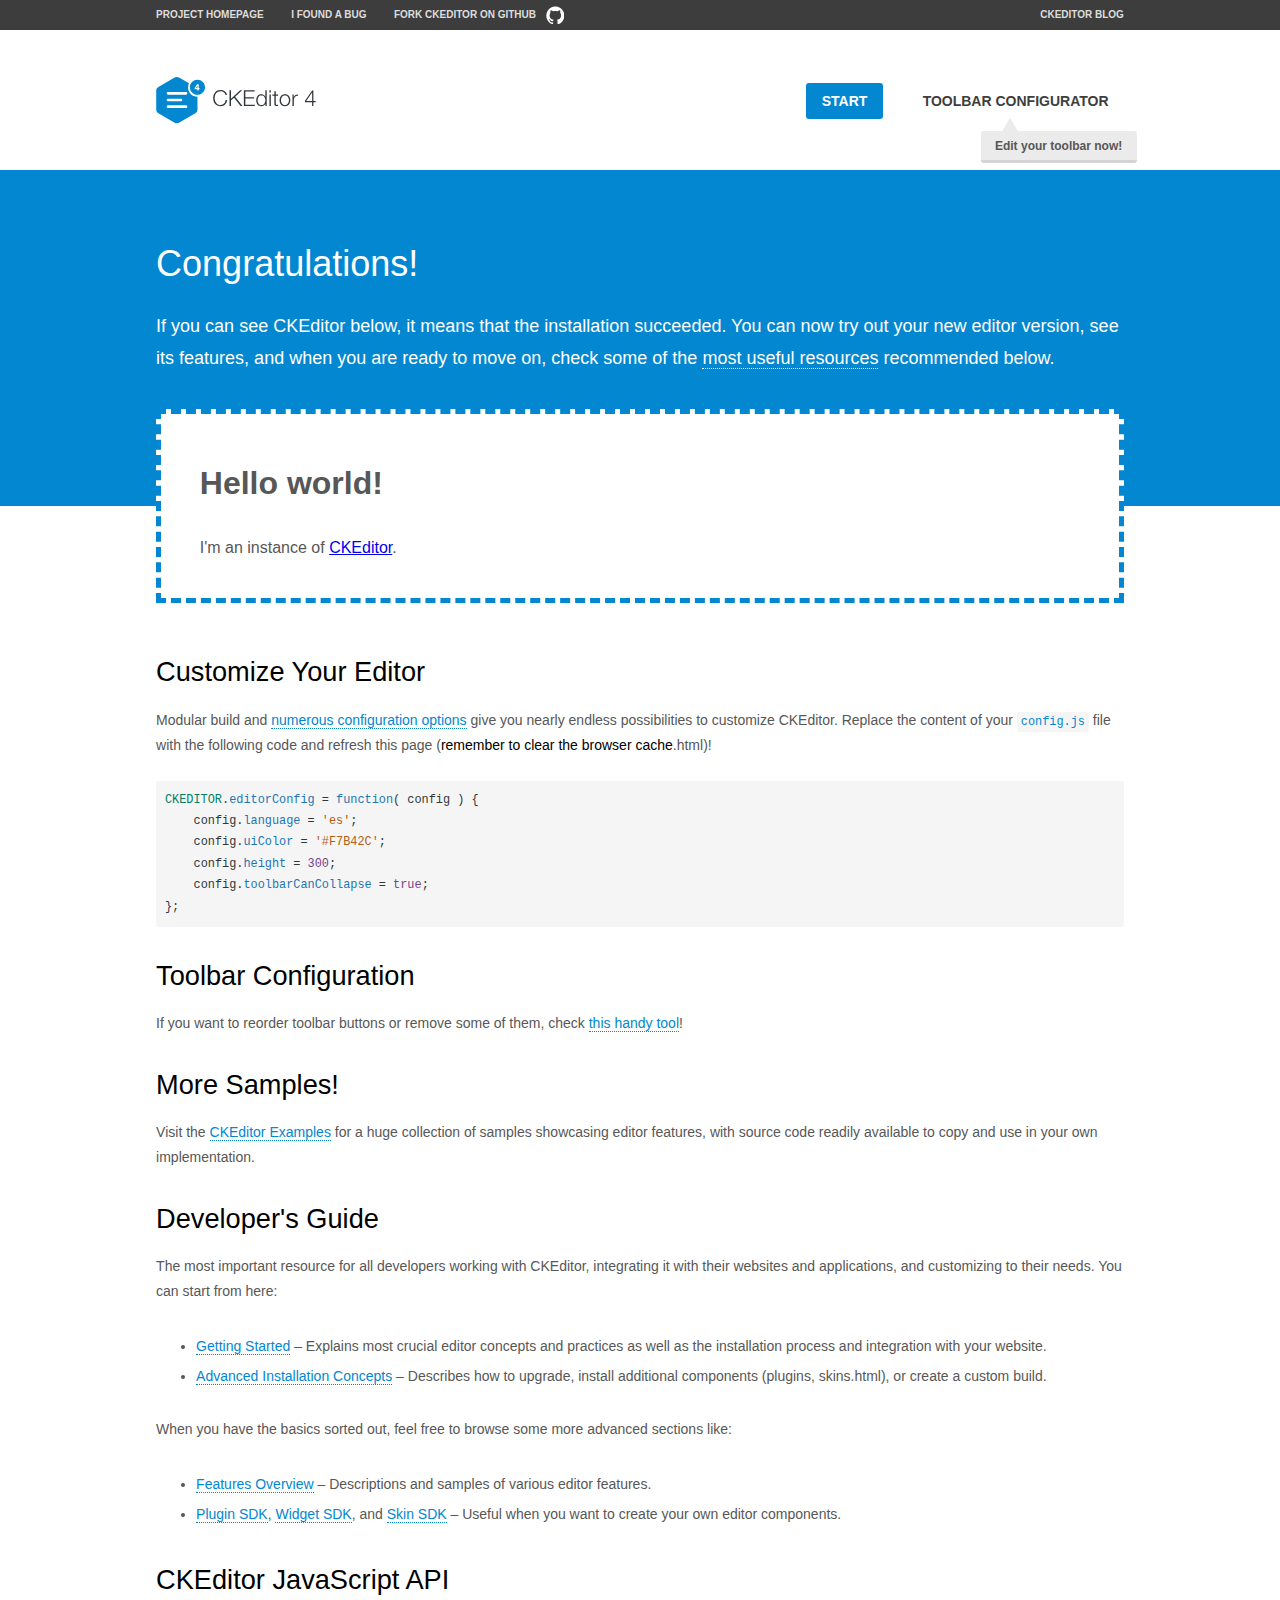
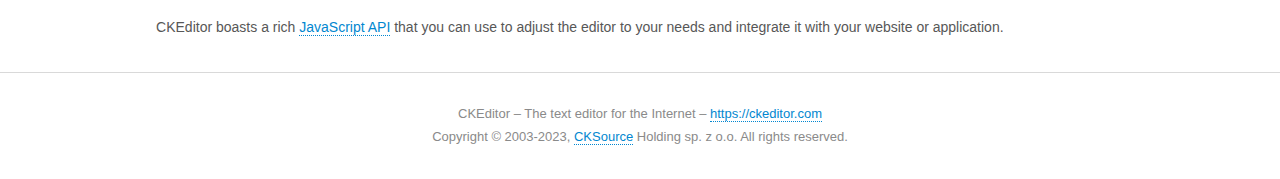
<file: ckeditor-full/samples/index.html>
<!DOCTYPE html>
<!--
Copyright (c) 2003-2023, CKSource Holding sp. z o.o. All rights reserved.
CKEditor 4 LTS ("Long Term Support") is available under the terms of the Extended Support Model.
-->
<html lang="en">
<head>
	<meta charset="utf-8">
	<title>CKEditor Sample</title>
	<script src="../ckeditor.js"></script>
	<script src="js/sample.js"></script>
	<link rel="stylesheet" href="css/samples.css">
	<link rel="stylesheet" href="toolbarconfigurator/lib/codemirror/neo.css">
	<meta name="viewport" content="width=device-width,initial-scale=1">
	<meta name="description" content="Try the latest sample of CKEditor 4 and learn more about customizing your WYSIWYG editor with endless possibilities.">
</head>
<body id="main">

<nav class="navigation-a">
	<div class="grid-container">
		<ul class="navigation-a-left grid-width-70">
			<li><a href="https://ckeditor.com/ckeditor-4/">Project Homepage</a></li>
			<li><a href="https://github.com/ckeditor/ckeditor4/issues">I found a bug</a></li>
			<li><a href="https://github.com/ckeditor/ckeditor4" class="icon-pos-right icon-navigation-a-github">Fork CKEditor on GitHub</a></li>
		</ul>
		<ul class="navigation-a-right grid-width-30">
			<li><a href="https://ckeditor.com/blog/">CKEditor Blog</a></li>
		</ul>
	</div>
</nav>

<header class="header-a">
	<div class="grid-container">
		<h1 class="header-a-logo grid-width-30">
			<a href="index.html"><img src="img/logo.svg" onerror="this.src='img/logo.png'; this.onerror=null;" alt="CKEditor Sample"></a>
		</h1>

		<nav class="navigation-b grid-width-70">
			<ul>
				<li><a href="index.html" class="button-a button-a-background">Start</a></li>
				<li><a href="toolbarconfigurator/index.html" class="button-a">Toolbar configurator <span class="balloon-a balloon-a-nw">Edit your toolbar now!</span></a></li>
			</ul>
		</nav>
	</div>
</header>

<main>
	<div class="adjoined-top">
		<div class="grid-container">
			<div class="content grid-width-100">
				<h1>Congratulations!</h1>
				<p>
					If you can see CKEditor below, it means that the installation succeeded.
					You can now try out your new editor version, see its features, and when you are ready to move on, check some of the <a href="#sample-customize">most useful resources</a> recommended below.
				</p>
			</div>
		</div>
	</div>
	<div class="adjoined-bottom">
		<div class="grid-container">
			<div class="grid-width-100">
				<div id="editor">
					<h1>Hello world!</h1>
					<p>I'm an instance of <a href="https://ckeditor.com">CKEditor</a>.</p>
				</div>
			</div>
		</div>
	</div>

	<div class="grid-container">
		<div class="content grid-width-100">
			<section id="sample-customize">
				<h2>Customize Your Editor</h2>
				<p>Modular build and <a href="https://ckeditor.com/docs/ckeditor4/latest/guide/dev_configuration.html">numerous configuration options</a> give you nearly endless possibilities to customize CKEditor. Replace the content of your <code><a href="../config.js">config.js</a></code> file with the following code and refresh this page (<strong>remember to clear the browser cache</strong>.html)!</p>
		<pre class="cm-s-neo CodeMirror"><code><span style="padding-right: 0.1px;"><span class="cm-variable">CKEDITOR</span>.<span class="cm-property">editorConfig</span> <span class="cm-operator">=</span> <span class="cm-keyword">function</span>( <span class="cm-def">config</span> ) {</span>
<span style="padding-right: 0.1px;"><span class="cm-tab">	</span><span class="cm-variable-2">config</span>.<span class="cm-property">language</span> <span class="cm-operator">=</span> <span class="cm-string">'es'</span>;</span>
<span style="padding-right: 0.1px;"><span class="cm-tab">	</span><span class="cm-variable-2">config</span>.<span class="cm-property">uiColor</span> <span class="cm-operator">=</span> <span class="cm-string">'#F7B42C'</span>;</span>
<span style="padding-right: 0.1px;"><span class="cm-tab">	</span><span class="cm-variable-2">config</span>.<span class="cm-property">height</span> <span class="cm-operator">=</span> <span class="cm-number">300</span>;</span>
<span style="padding-right: 0.1px;"><span class="cm-tab">	</span><span class="cm-variable-2">config</span>.<span class="cm-property">toolbarCanCollapse</span> <span class="cm-operator">=</span> <span class="cm-atom">true</span>;</span>
<span style="padding-right: 0.1px;">};</span></code></pre>
			</section>

			<section>
				<h2>Toolbar Configuration</h2>
				<p>If you want to reorder toolbar buttons or remove some of them, check <a href="toolbarconfigurator/index.html">this handy tool</a>!</p>
			</section>

			<section>
				<h2>More Samples!</h2>
				<p>Visit the <a href="https://ckeditor.com/docs/ckeditor4/latest/examples/index.html">CKEditor Examples</a> for a huge collection of samples showcasing editor features, with source code readily available to copy and use in your own implementation.</p>
			</section>

			<section>
				<h2>Developer's Guide</h2>
				<p>The most important resource for all developers working with CKEditor, integrating it with their websites and applications, and customizing to their needs. You can start from here:</p>
				<ul>
					<li><a href="https://ckeditor.com/docs/ckeditor4/latest/guide/dev_installation.html">Getting Started</a> &ndash; Explains most crucial editor concepts and practices as well as the installation process and integration with your website.</li>
					<li><a href="https://ckeditor.com/docs/ckeditor4/latest/guide/dev_advanced_installation.html">Advanced Installation Concepts</a> &ndash; Describes how to upgrade, install additional components (plugins, skins.html), or create a custom build.</li>
				</ul>
					<p>When you have the basics sorted out, feel free to browse some more advanced sections like:</p>
				<ul>
					<li><a href="https://ckeditor.com/docs/ckeditor4/latest/features/index.html">Features Overview</a> &ndash; Descriptions and samples of various editor features.</li>
					<li><a href="https://ckeditor.com/docs/ckeditor4/latest/guide/plugin_sdk_intro.html">Plugin SDK</a>, <a href="https://ckeditor.com/docs/ckeditor4/latest/guide/widget_sdk_intro.html">Widget SDK</a>, and <a href="https://ckeditor.com/docs/ckeditor4/latest/guide/skin_sdk_intro.html">Skin SDK</a> &ndash; Useful when you want to create your own editor components.</li>
				</ul>
			</section>

			<section>
				<h2>CKEditor JavaScript API</h2>
				<p>CKEditor boasts a rich <a href="https://ckeditor.com/docs/ckeditor4/latest/api/index.html">JavaScript API</a> that you can use to adjust the editor to your needs and integrate it with your website or application.</p>
			</section>
		</div>
	</div>
</main>

<footer class="footer-a grid-container">
	<div class="grid-container">
		<p class="grid-width-100">
			CKEditor &ndash; The text editor for the Internet &ndash; <a class="samples" href="https://ckeditor.com/">https://ckeditor.com</a>
		</p>
		<p class="grid-width-100" id="copy">
			Copyright &copy; 2003-2023, <a class="samples" href="https://cksource.com/">CKSource</a> Holding sp. z o.o. All rights reserved.
		</p>
	</div>
</footer>
<script>
	initSample();
</script>

</body>
</html>
</file>
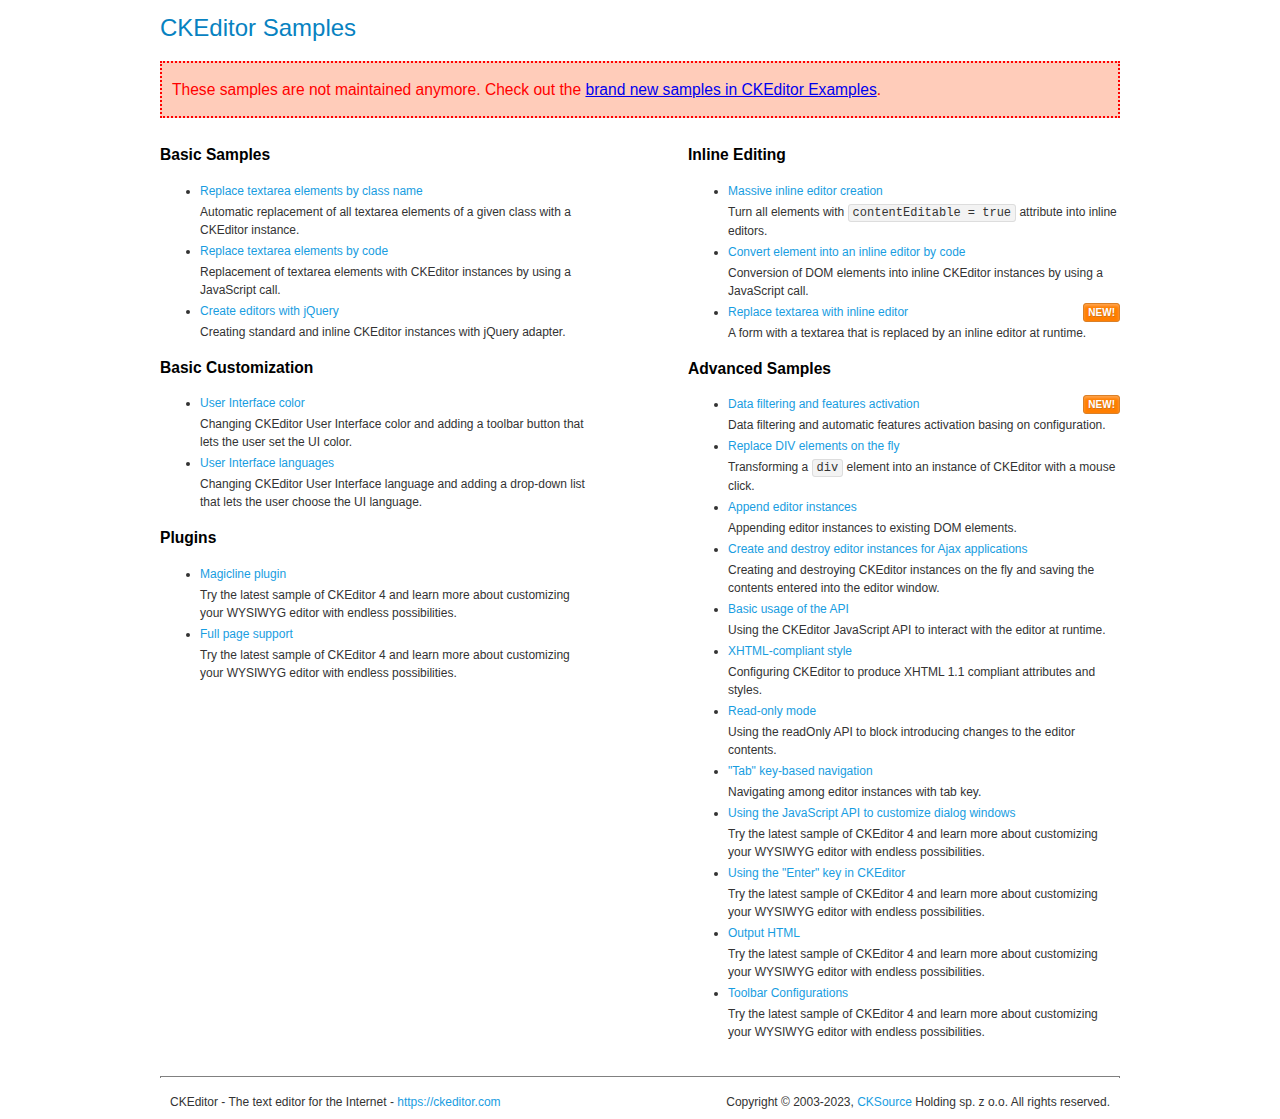
<file: ckeditor-full/samples/old/index.html>
<!DOCTYPE html>
<!--
Copyright (c) 2003-2023, CKSource Holding sp. z o.o. All rights reserved.
CKEditor 4 LTS ("Long Term Support") is available under the terms of the Extended Support Model.
-->
<html lang="en">
<head>
	<meta charset="utf-8">
	<title>CKEditor Samples</title>
	<link rel="stylesheet" href="sample.css">
	<meta name="description" content="Try the latest sample of CKEditor 4 and learn more about customizing your WYSIWYG editor with endless possibilities.">
</head>
<body>
	<h1 class="samples">
		CKEditor Samples
	</h1>
	<div class="warning deprecated">
		These samples are not maintained anymore. Check out the <a href="https://ckeditor.com/docs/ckeditor4/latest/examples/index.html">brand new samples in CKEditor Examples</a>.
	</div>
	<div class="twoColumns">
		<div class="twoColumnsLeft">
			<h2 class="samples">
				Basic Samples
			</h2>
			<dl class="samples">
				<dt><a class="samples" href="replacebyclass.html">Replace textarea elements by class name</a></dt>
				<dd>Automatic replacement of all textarea elements of a given class with a CKEditor instance.</dd>

				<dt><a class="samples" href="replacebycode.html">Replace textarea elements by code</a></dt>
				<dd>Replacement of textarea elements with CKEditor instances by using a JavaScript call.</dd>

				<dt><a class="samples" href="jquery.html">Create editors with jQuery</a></dt>
				<dd>Creating standard and inline CKEditor instances with jQuery adapter.</dd>
			</dl>

			<h2 class="samples">
				Basic Customization
			</h2>
			<dl class="samples">
				<dt><a class="samples" href="uicolor.html">User Interface color</a></dt>
				<dd>Changing CKEditor User Interface color and adding a toolbar button that lets the user set the UI color.</dd>

				<dt><a class="samples" href="uilanguages.html">User Interface languages</a></dt>
				<dd>Changing CKEditor User Interface language and adding a drop-down list that lets the user choose the UI language.</dd>
			</dl>


			<h2 class="samples">Plugins</h2>
<dl class="samples">
<dt><a class="samples" href="magicline/magicline.html">Magicline plugin</a></dt>
<dd>Try the latest sample of CKEditor 4 and learn more about customizing your WYSIWYG editor with endless possibilities.</dd>

<dt><a class="samples" href="wysiwygarea/fullpage.html">Full page support</a></dt>
<dd>Try the latest sample of CKEditor 4 and learn more about customizing your WYSIWYG editor with endless possibilities.</dd>
</dl>
		</div>
		<div class="twoColumnsRight">
			<h2 class="samples">
				Inline Editing
			</h2>
			<dl class="samples">
				<dt><a class="samples" href="inlineall.html">Massive inline editor creation</a></dt>
				<dd>Turn all elements with <code>contentEditable = true</code> attribute into inline editors.</dd>

				<dt><a class="samples" href="inlinebycode.html">Convert element into an inline editor by code</a></dt>
				<dd>Conversion of DOM elements into inline CKEditor instances by using a JavaScript call.</dd>

				<dt><a class="samples" href="inlinetextarea.html">Replace textarea with inline editor</a> <span class="new">New!</span></dt>
				<dd>A form with a textarea that is replaced by an inline editor at runtime.</dd>

				
			</dl>

			<h2 class="samples">
				Advanced Samples
			</h2>
			<dl class="samples">
				<dt><a class="samples" href="datafiltering.html">Data filtering and features activation</a> <span class="new">New!</span></dt>
				<dd>Data filtering and automatic features activation basing on configuration.</dd>

				<dt><a class="samples" href="divreplace.html">Replace DIV elements on the fly</a></dt>
				<dd>Transforming a <code>div</code> element into an instance of CKEditor with a mouse click.</dd>

				<dt><a class="samples" href="appendto.html">Append editor instances</a></dt>
				<dd>Appending editor instances to existing DOM elements.</dd>

				<dt><a class="samples" href="ajax.html">Create and destroy editor instances for Ajax applications</a></dt>
				<dd>Creating and destroying CKEditor instances on the fly and saving the contents entered into the editor window.</dd>

				<dt><a class="samples" href="api.html">Basic usage of the API</a></dt>
				<dd>Using the CKEditor JavaScript API to interact with the editor at runtime.</dd>

				<dt><a class="samples" href="xhtmlstyle.html">XHTML-compliant style</a></dt>
				<dd>Configuring CKEditor to produce XHTML 1.1 compliant attributes and styles.</dd>

				<dt><a class="samples" href="readonly.html">Read-only mode</a></dt>
				<dd>Using the readOnly API to block introducing changes to the editor contents.</dd>

				<dt><a class="samples" href="tabindex.html">"Tab" key-based navigation</a></dt>
				<dd>Navigating among editor instances with tab key.</dd>


				
<dt><a class="samples" href="dialog/dialog.html">Using the JavaScript API to customize dialog windows</a></dt>
<dd>Try the latest sample of CKEditor 4 and learn more about customizing your WYSIWYG editor with endless possibilities.</dd>

<dt><a class="samples" href="enterkey/enterkey.html">Using the &quot;Enter&quot; key in CKEditor</a></dt>
<dd>Try the latest sample of CKEditor 4 and learn more about customizing your WYSIWYG editor with endless possibilities.</dd>

<dt><a class="samples" href="htmlwriter/outputhtml.html">Output HTML</a></dt>
<dd>Try the latest sample of CKEditor 4 and learn more about customizing your WYSIWYG editor with endless possibilities.</dd>

<dt><a class="samples" href="toolbar/toolbar.html">Toolbar Configurations</a></dt>
<dd>Try the latest sample of CKEditor 4 and learn more about customizing your WYSIWYG editor with endless possibilities.</dd>

			</dl>
		</div>
	</div>
	<div id="footer">
		<hr>
		<p>
			CKEditor - The text editor for the Internet - <a class="samples" href="https://ckeditor.com/">https://ckeditor.com</a>
		</p>
		<p id="copy">
			Copyright &copy; 2003-2023, <a class="samples" href="https://cksource.com/">CKSource</a> Holding sp. z o.o. All rights reserved.
		</p>
	</div>
</body>
</html>
</file>
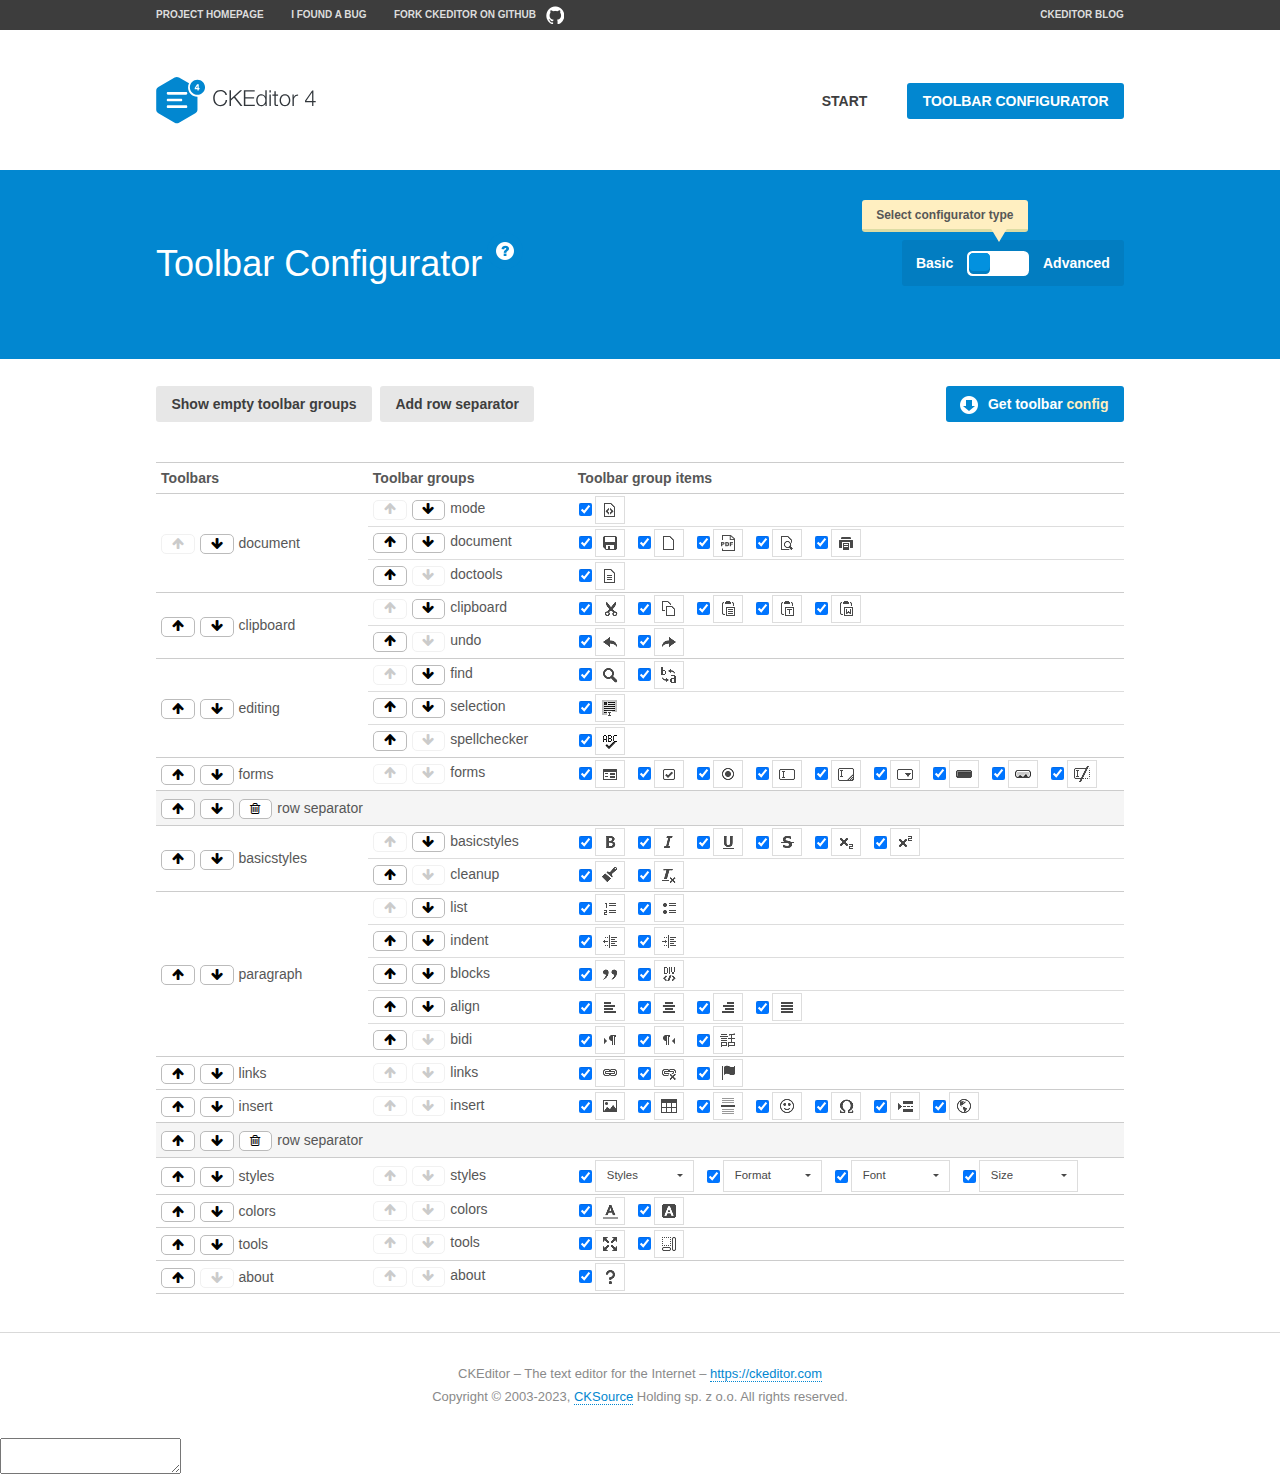
<file: ckeditor-full/samples/toolbarconfigurator/index.html>
<!DOCTYPE html>
<!--
Copyright (c) 2003-2023, CKSource Holding sp. z o.o. All rights reserved.
CKEditor 4 LTS ("Long Term Support") is available under the terms of the Extended Support Model.
-->
<!--[if IE 8]><html class="ie8"><![endif]-->
<!--[if gt IE 8]><html><![endif]-->
<!--[if !IE]><!--><html lang="en"><!--<![endif]-->
<head>
	<meta charset="utf-8">
	<title>Toolbar Configurator</title>
	<script src="../../ckeditor.js"></script>
	<script>
		if ( CKEDITOR.env.ie && CKEDITOR.env.version < 9 )
			CKEDITOR.tools.enableHtml5Elements( document );
	</script>
	<link rel="stylesheet" href="lib/codemirror/codemirror.css">
	<link rel="stylesheet" href="lib/codemirror/show-hint.css">
	<link rel="stylesheet" href="lib/codemirror/neo.css">
	<link rel="stylesheet" href="css/fontello.css">
	<link rel="stylesheet" href="../css/samples.css">
	<meta name="description" content="Try the latest sample of CKEditor 4 and learn more about customizing your WYSIWYG editor with endless possibilities.">
</head>
<body id="toolbar">

<nav class="navigation-a">
	<div class="grid-container">
		<ul class="navigation-a-left grid-width-70">
			<li><a href="https://ckeditor.com/ckeditor-4/">Project Homepage</a></li>
			<li><a href="https://github.com/ckeditor/ckeditor4/issues">I found a bug</a></li>
			<li><a href="https://github.com/ckeditor/ckeditor4" class="icon-pos-right icon-navigation-a-github">Fork CKEditor on GitHub</a></li>
		</ul>
		<ul class="navigation-a-right grid-width-30">
			<li><a href="https://ckeditor.com/blog/">CKEditor Blog</a></li>
		</ul>
	</div>
</nav>

<header class="header-a">
	<div class="grid-container">
		<h1 class="header-a-logo grid-width-30">
			<a href="../index.html"><img src="../img/logo.svg" onerror="this.src='../img/logo.png'; this.onerror=null;" alt="CKEditor Logo"></a>
		</h1>
		<nav class="navigation-b grid-width-70">
			<ul>
				<li><a href="../index.html"  class="button-a">Start</a></li>
				<li><a href="index.html"  class="button-a button-a-background">Toolbar configurator</a></li>
			</ul>
		</nav>
	</div>
</header>

<main>
	<div class="adjoined-top">
		<div class="grid-container">
			<div class="content grid-width-100">
				<div class="grid-container-nested">
					<h1 class="grid-width-60">
						Toolbar Configurator
						<a href="#help-content" type="button" title="Configurator help" id="help" class="button-a button-a-background button-a-no-text icon-pos-left icon-question-mark">Help</a>
					</h1>

					<div class="grid-width-40 grid-switch-magic">
						<div class="switch">
							<span class="balloon-a balloon-a-se">Select configurator type</span>
							<input type="radio" name="radio" data-num="1" id="radio-basic" />
							<input type="radio" name="radio" data-num="2" id="radio-advanced" />
							<label data-for="1" for="radio-basic">Basic</label>
							<span class="switch-inner">
								<span class="handler"></span>
							</span>
							<label data-for="2" for="radio-advanced">Advanced</label>
						</div>
					</div>
				</div>
			</div>
		</div>
	</div>
	<div class="adjoined-bottom">
		<div class="grid-container">
			<div class="grid-width-100">
				<div class="editors-container">
					<div id="editor-basic"></div>
					<div id="editor-advanced"></div>
				</div>
			</div>
		</div>
	</div>

	<div class="grid-container configurator">
		<div class="content grid-width-100">
			<div class="configurator">
				<div>
					<div id="toolbarModifierWrapper"></div>
				</div>
			</div>
		</div>
	</div>

	<div id="help-content">
		<div class="grid-container">
			<div class="grid-width-100">
				<h2>What Am I Doing Here?</h2>

				<div class="grid-container grid-container-nested">
					<div class="basic">
						<div class="grid-width-50">
							<p>Arrange <a href="https://ckeditor.com/docs/ckeditor4/latest/api/CKEDITOR_config.html#cfg-toolbarGroups">toolbar groups</a>, toggle <a href="https://ckeditor.com/docs/ckeditor4/latest/api/CKEDITOR_config.html#cfg-removeButtons">button visibility</a> according to your needs and get your toolbar configuration.</p>
							<p>You can replace the content of the <a href="../../config.js"><code>config.js</code></a> file with the generated configuration. If you already set some configuration options you will need to merge both configurations.</p>
						</div>
						<div class="grid-width-50">
							<p>Read more about different ways of <a href="https://ckeditor.com/docs/ckeditor4/latest/guide/dev_configuration.html">setting configuration</a> and do not forget about <strong>clearing browser cache</strong>.</p>
							<p>Arranging toolbar groups is the recommended way of configuring the toolbar, but if you need more freedom you can use the <a href="#advanced">advanced configurator</a>.</p>
						</div>
					</div>
					<div class="advanced" style="display: none;">
						<div class="grid-width-50">
							<p>With this code editor you can edit your <a href="https://ckeditor.com/docs/ckeditor4/latest/api/CKEDITOR_config.html#cfg-toolbar">toolbar configuration</a> live.</p>
							<p>You can replace the content of the <a href="../../config.js"><code>config.js</code></a> file with the generated configuration. If you already set some configuration options you will need to merge both configurations.</p>
						</div>
						<div class="grid-width-50">
							<p>Read more about different ways of <a href="https://ckeditor.com/docs/ckeditor4/latest/guide/dev_configuration.html">setting configuration</a> and do not forget about <strong>clearing browser cache</strong>.</p>
						</div>
					</div>
				</div>

				<p class="grid-container grid-container-nested">
					<button type="button" class="help-content-close grid-width-100 button-a button-a-background">Got it. Let's play!</button>
				</p>
			</div>
		</div>
	</div>
</main>

<footer class="footer-a grid-container">
	<p class="grid-width-100">
		CKEditor &ndash; The text editor for the Internet &ndash; <a class="samples" href="https://ckeditor.com/">https://ckeditor.com</a>
	</p>
	<p class="grid-width-100" id="copy">
		Copyright &copy; 2003-2023, <a class="samples" href="https://cksource.com/">CKSource</a> Holding sp. z o.o. All rights reserved.
	</p>
</footer>

<script src="lib/codemirror/codemirror.js"></script>
<script src="lib/codemirror/javascript.js"></script>
<script src="lib/codemirror/show-hint.js"></script>

<script src="js/fulltoolbareditor.js"></script>
<script src="js/abstracttoolbarmodifier.js"></script>
<script src="js/toolbarmodifier.js"></script>
<script src="js/toolbartextmodifier.js"></script>
<script src="../js/sf.js"></script>

<script>
	( function() {
		'use strict';

		var mode = ( window.location.hash.substr( 1 ) === 'advanced' ) ? 'advanced' : 'basic',
			configuratorSection = CKEDITOR.document.findOne( 'main > .grid-container.configurator' ),
			basicInstruction = CKEDITOR.document.findOne( '#help-content .basic' ),
			advancedInstruction = CKEDITOR.document.findOne( '#help-content .advanced' ),

			// Configurator mode switcher.
			modeSwitchBasic = CKEDITOR.document.getById( 'radio-basic' ),
			modeSwitchAdvanced = CKEDITOR.document.getById( 'radio-advanced' );

		// Initial setup
		function updateSwitcher() {
			if ( mode === 'advanced' ) {
				modeSwitchAdvanced.$.checked = true;
			} else {
				modeSwitchBasic.$.checked = true;
			}
		}

		updateSwitcher();

		CKEDITOR.document.getWindow().on( 'hashchange', function( e ) {
			var hash = window.location.hash.substr( 1 );
			if ( !( hash === 'advanced' || hash === 'basic' ) ) {
				return;
			}
			mode = hash;
			onToolbarsDone( mode );
		} );

		CKEDITOR.document.getWindow().on( 'resize', function() {
			updateToolbar( ( mode === 'basic' ? toolbarModifier : toolbarTextModifier )[ 'editorInstance' ] );
		} );

		function onRefresh( modifier ) {
			modifier = modifier || this;

			if ( mode === 'basic' && modifier instanceof ToolbarConfigurator.ToolbarTextModifier ) {
				return;
			}

			// CodeMirror container becomes visible, so we need to refresh and to avoid rendering problems.
			if ( mode === 'advanced' && modifier instanceof ToolbarConfigurator.ToolbarTextModifier ) {
				modifier.codeContainer.refresh();
			}

			updateToolbar( modifier.editorInstance );
		}

		function updateToolbar( editor ) {
			var editorContainer = editor.container;

			// Not always editor is loaded.
			if ( !editorContainer ) {
				return;
			}

			var displayStyle = editorContainer.getStyle( 'display' );

			editorContainer.setStyle( 'display', 'block' );

			var newHeight = editorContainer.getSize( 'height' );

			var newMarginTop = parseInt( editorContainer.getComputedStyle( 'margin-top' ), 10 );
			newMarginTop = ( isNaN( newMarginTop ) ? 0 : Number( newMarginTop ) );

			var newMarginBottom = parseInt( editorContainer.getComputedStyle( 'margin-bottom' ), 10 );
			newMarginBottom = ( isNaN( newMarginBottom ) ? 0 : Number( newMarginBottom ) );

			var result = newHeight + newMarginTop + newMarginBottom;

			editorContainer.setStyle( 'display', displayStyle );

			editor.container.getAscendant( 'div' ).setStyle( 'height', result + 'px' );
		}

		var toolbarModifier = new ToolbarConfigurator.ToolbarModifier( 'editor-basic' );

		var done = 0;
		toolbarModifier.init( onToolbarInit );
		toolbarModifier.onRefresh = onRefresh;

		CKEDITOR.document.getById( 'toolbarModifierWrapper' ).append( toolbarModifier.mainContainer );

		var toolbarTextModifier = new ToolbarConfigurator.ToolbarTextModifier( 'editor-advanced' );
		toolbarTextModifier.init( onToolbarInit );
		toolbarTextModifier.onRefresh = onRefresh;

		function onToolbarInit() {
			if ( ++done === 2 ) {
				onToolbarsDone();

				positionSticky.watch( CKEDITOR.document.findOne( '.toolbar' ), function() {
					return mode === 'advanced';
				} );
			}
		}

		function onToolbarsDone() {
			if ( mode === 'basic' ) {
				toggleModeBasic( false );
			} else {
				toggleModeAdvanced( false );
			}

			updateSwitcher();

			setTimeout( function() {
				CKEDITOR.document.findOne( '.editors-container' ).addClass( 'active' );
				CKEDITOR.document.findOne( '#toolbarModifierWrapper' ).addClass( 'active' );
			}, 200 );
		}

		CKEDITOR.document.getById( 'toolbarModifierWrapper' ).append( toolbarTextModifier.mainContainer );

		function toogleModeSwitch( onElement, offElement, onModifier, offModifier ) {
			onElement.addClass( 'fancy-button-active' );
			offElement.removeClass( 'fancy-button-active' );

			onModifier.showUI();
			offModifier.hideUI();
		}

		function toggleModeBasic( callOnRefresh ) {
			callOnRefresh = ( callOnRefresh !== false );
			mode = 'basic';
			window.location.hash = '#basic';
			toogleModeSwitch( modeSwitchBasic, modeSwitchAdvanced, toolbarModifier, toolbarTextModifier );

			configuratorSection.removeClass( 'freed-width' );
			basicInstruction.show();
			advancedInstruction.hide();

			callOnRefresh && onRefresh( toolbarModifier );
		}

		function toggleModeAdvanced( callOnRefresh ) {
			callOnRefresh = ( callOnRefresh !== false );
			mode = 'advanced';
			window.location.hash = '#advanced';
			toogleModeSwitch( modeSwitchAdvanced, modeSwitchBasic, toolbarTextModifier, toolbarModifier );

			configuratorSection.addClass( 'freed-width' );
			advancedInstruction.show();
			basicInstruction.hide();

			callOnRefresh && onRefresh( toolbarTextModifier );
		}

		modeSwitchBasic.on( 'click', toggleModeBasic );
		modeSwitchAdvanced.on( 'click', toggleModeAdvanced );

		//
		// Position:sticky for the toolbar.
		//

		// Will make elements behave like they were styled with position:sticky.
		var positionSticky = {
			// Store object: {
			// 		element: CKEDITOR.dom.element, // Element which will float.
			// 		placeholder: CKEDITOR.dom.element, // Placeholder which is place to prevent page bounce.
			// 		isFixed: boolean // Whether element float now.
			// }
			watched: [],

			active: [],

			staticContainer: null,

			init: function() {
				var element = CKEDITOR.dom.element.createFromHtml(
					'<div class="staticContainer">' +
						'<div class="grid-container" >' +
							'<div class="grid-width-100">' +
								'<div class="inner"></div>' +
							'</div>' +
						'</div>' +
					'</div>' );

				this.staticContainer = element.findOne( '.inner' );

				CKEDITOR.document.getBody().append( element );
			},

			watch: function( element, preventFunc ) {
				this.watched.push( {
					element: element,
					placeholder: new CKEDITOR.dom.element( 'div' ),
					isFixed: false,
					preventFunc: preventFunc
				} );
			},

			checkAll: function() {
				for ( var i = 0; i < this.watched.length; i++ ) {
					this.check( this.watched[ i ] );
				}
			},

			check: function( element ) {
				var isFixed = element.isFixed;
				var shouldBeFixed = this.shouldBeFixed( element );

				// Nothing to be done.
				if ( isFixed === shouldBeFixed ) {
					return;
				}

				var placeholder = element.placeholder;

				if ( isFixed ) {
					// Unfixing.

					element.element.insertBefore( placeholder );
					placeholder.remove();

					element.element.removeStyle( 'margin' );

					this.active.splice( CKEDITOR.tools.indexOf( this.active, element ), 1 );

				} else {
					// Fixing.
					placeholder.setStyle( 'width', element.element.getSize( 'width' ) + 'px' );
					placeholder.setStyle( 'height', element.element.getSize( 'height' ) + 'px' );
					placeholder.setStyle( 'margin-bottom', element.element.getComputedStyle( 'margin-bottom' ) );
					placeholder.setStyle( 'display', element.element.getComputedStyle( 'display' ) );
					placeholder.insertAfter( element.element );

					this.staticContainer.append( element.element );

					this.active.push( element );
				}

				element.isFixed = !element.isFixed;
			},

			shouldBeFixed: function( element ) {
				if ( element.preventFunc && element.preventFunc() ) {
					return false;
				}

				// If element is already fixed we are checking it's placeholder.
				var related = ( element.isFixed ? element.placeholder : element.element ),
					clientRect = related.$.getBoundingClientRect(),
					staticHeight = this.staticContainer.getSize('height' ),
					elemHeight = element.element.getSize( 'height' );

				if ( element.isFixed ) {
					return ( clientRect.top + elemHeight < staticHeight );
				} else {
					return ( clientRect.top < staticHeight );
				}
			}
		};

		positionSticky.init();

		CKEDITOR.document.getWindow().on( 'scroll',
			CKEDITOR.tools.eventsBuffer( 100, positionSticky.checkAll, positionSticky ).input
		);

		// Make the toolbar sticky.
		positionSticky.watch( CKEDITOR.document.findOne( '.editors-container' ) );

		// Help button and help-content.
		( function() {
			var helpButton = CKEDITOR.document.getById( 'help' ),
				helpContent = CKEDITOR.document.getById( 'help-content' );

			// Don't show help button on IE8 because it's unsupported by Pico Modal.
			if ( CKEDITOR.env.ie && CKEDITOR.env.version == 8 ) {
				helpButton.hide();
			} else {
				// Display help modal when the button is clicked.
				helpButton.on( 'click', function( evt ) {
					SF.modal( {
						// Clone modal content from DOM.
						content: helpContent.getHtml(),

						afterCreate: function( modal ) {
							// Enable modal content button to close the modal.
							new CKEDITOR.dom.element( modal.modalElem() ).findOne( '.help-content-close' ).once( 'click', modal.close );
						}
					} ).show();
				} );
			}
		} )();
	} )();
</script>
</body>
</html>
</file>
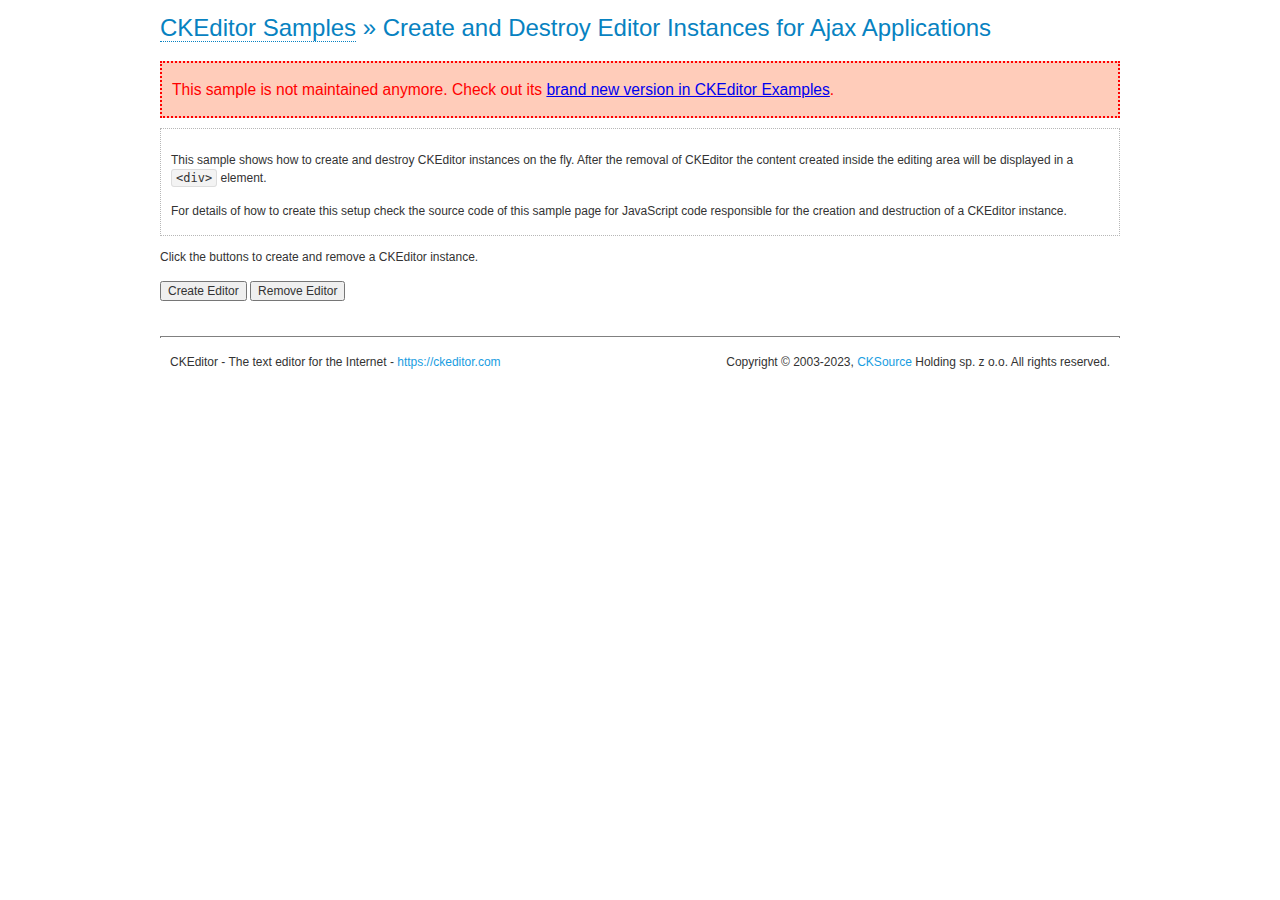
<file: ckeditor-full/samples/old/ajax.html>
<!DOCTYPE html>
<!--
Copyright (c) 2003-2023, CKSource Holding sp. z o.o. All rights reserved.
CKEditor 4 LTS ("Long Term Support") is available under the terms of the Extended Support Model.
-->
<html lang="en">
<head>
	<meta charset="utf-8">
	<title>Ajax &mdash; CKEditor Sample</title>
	<script src="../../ckeditor.js"></script>
	<link rel="stylesheet" href="sample.css">
	<meta name="description" content="Try the latest sample of CKEditor 4 and learn more about customizing your WYSIWYG editor with endless possibilities.">
	<script>

		var editor, html = '';

		function createEditor() {
			if ( editor )
				return;

			// Create a new editor inside the <div id="editor">, setting its value to html
			var config = {
				on: {
					contentPreview: function( evt ) {
						evt.data.dataValue = '<div style="padding: 1.5em;border: 3px #f00 solid">' +
								'<h1>Content Preview was blocked</h1>' +
								'<p>To ensure the highest security, the content preview in samples was blocked.</p>' +
								'<p>Please refer to our ' +
									'<a href="https://ckeditor.com/docs/ckeditor4/latest/guide/dev_best_practices.html#validate-preview-content">' +
									'best practices on security</a> to learn more how to properly configure and secure the content preview.</p>' +
							'</div>';
					}
				}
			};
			editor = CKEDITOR.appendTo( 'editor', config, html );
		}

		function removeEditor() {
			if ( !editor )
				return;

			// Retrieve the editor contents. In an Ajax application, this data would be
			// sent to the server or used in any other way.
			document.getElementById( 'editorcontents' ).value = html = editor.getData();
			document.getElementById( 'contents' ).style.display = '';

			// Destroy the editor.
			editor.destroy();
			editor = null;
		}

	</script>
</head>
<body>
	<h1 class="samples">
		<a href="index.html">CKEditor Samples</a> &raquo; Create and Destroy Editor Instances for Ajax Applications
	</h1>
	<div class="warning deprecated">
		This sample is not maintained anymore. Check out its <a href="https://ckeditor.com/docs/ckeditor4/latest/examples/saveajax.html">brand new version in CKEditor Examples</a>.
	</div>
	<div class="description">
		<p>
			This sample shows how to create and destroy CKEditor instances on the fly. After the removal of CKEditor the content created inside the editing
			area will be displayed in a <code>&lt;div&gt;</code> element.
		</p>
		<p>
			For details of how to create this setup check the source code of this sample page
			for JavaScript code responsible for the creation and destruction of a CKEditor instance.
		</p>
	</div>
	<p>Click the buttons to create and remove a CKEditor instance.</p>
	<p>
		<input onclick="createEditor();" type="button" value="Create Editor">
		<input onclick="removeEditor();" type="button" value="Remove Editor">
	</p>
	<!-- This div will hold the editor. -->
	<div id="editor">
	</div>
	<div id="contents" style="display: none">
		<p>
			Edited Contents:
		</p>
		<!-- This div will be used to display the editor contents. -->
		<textarea id="editorcontents" style="width: 100%;min-height: 2em;"></textarea>
	</div>
	<div id="footer">
		<hr>
		<p>
			CKEditor - The text editor for the Internet - <a class="samples" href="https://ckeditor.com/">https://ckeditor.com</a>
		</p>
		<p id="copy">
			Copyright &copy; 2003-2023, <a class="samples" href="https://cksource.com/">CKSource</a> Holding sp. z o.o. All rights reserved.
		</p>
	</div>
</body>
</html>
</file>
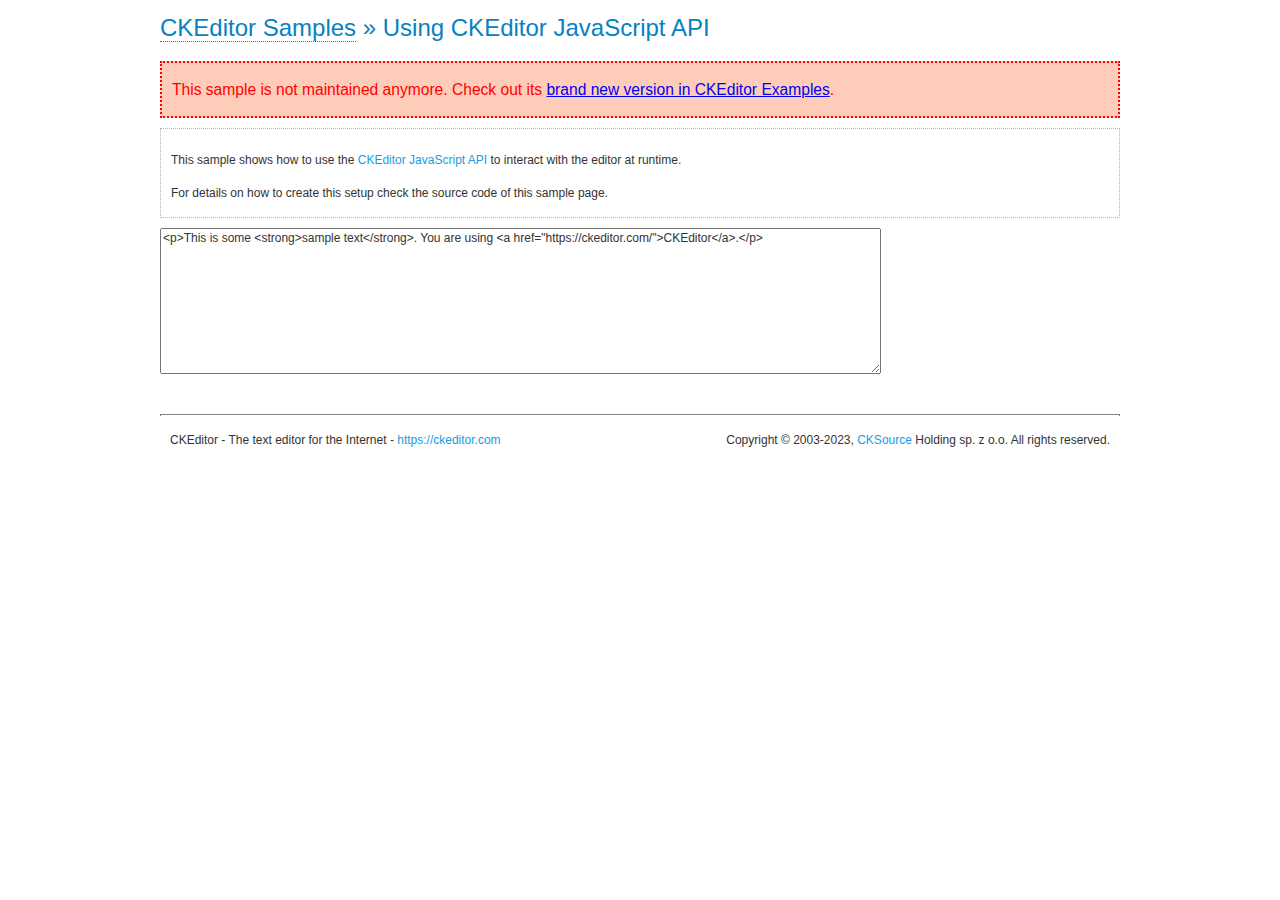
<file: ckeditor-full/samples/old/api.html>
<!DOCTYPE html>
<!--
Copyright (c) 2003-2023, CKSource Holding sp. z o.o. All rights reserved.
CKEditor 4 LTS ("Long Term Support") is available under the terms of the Extended Support Model.
-->
<html lang="en">
<head>
	<meta charset="utf-8">
	<title>API Usage &mdash; CKEditor Sample</title>
	<script src="../../ckeditor.js"></script>
	<link href="sample.css" rel="stylesheet">
	<meta name="description" content="Try the latest sample of CKEditor 4 and learn more about customizing your WYSIWYG editor with endless possibilities.">
	<script>

// The instanceReady event is fired, when an instance of CKEditor has finished
// its initialization.
CKEDITOR.on( 'instanceReady', function( ev ) {
	// Show the editor name and description in the browser status bar.
	document.getElementById( 'eMessage' ).innerHTML = 'Instance <code>' + ev.editor.name + '<\/code> loaded.';

	// Show this sample buttons.
	document.getElementById( 'eButtons' ).style.display = 'block';
});

function InsertHTML() {
	// Get the editor instance that we want to interact with.
	var editor = CKEDITOR.instances.editor1;
	var value = document.getElementById( 'htmlArea' ).value;

	// Check the active editing mode.
	if ( editor.mode == 'wysiwyg' )
	{
		// Insert HTML code.
		// https://ckeditor.com/docs/ckeditor4/latest/api/CKEDITOR_editor.html#method-insertHtml
		editor.insertHtml( value );
	}
	else
		alert( 'You must be in WYSIWYG mode!' );
}

function InsertText() {
	// Get the editor instance that we want to interact with.
	var editor = CKEDITOR.instances.editor1;
	var value = document.getElementById( 'txtArea' ).value;

	// Check the active editing mode.
	if ( editor.mode == 'wysiwyg' )
	{
		// Insert as plain text.
		// https://ckeditor.com/docs/ckeditor4/latest/api/CKEDITOR_editor.html#method-insertText
		editor.insertText( value );
	}
	else
		alert( 'You must be in WYSIWYG mode!' );
}

function SetContents() {
	// Get the editor instance that we want to interact with.
	var editor = CKEDITOR.instances.editor1;
	var value = document.getElementById( 'htmlArea' ).value;

	// Set editor contents (replace current contents).
	// https://ckeditor.com/docs/ckeditor4/latest/api/CKEDITOR_editor.html#method-setData
	editor.setData( value );
}

function GetContents() {
	// Get the editor instance that you want to interact with.
	var editor = CKEDITOR.instances.editor1;

	// Get editor contents
	// https://ckeditor.com/docs/ckeditor4/latest/api/CKEDITOR_editor.html#method-getData
	alert( editor.getData() );
}

function ExecuteCommand( commandName ) {
	// Get the editor instance that we want to interact with.
	var editor = CKEDITOR.instances.editor1;

	// Check the active editing mode.
	if ( editor.mode == 'wysiwyg' )
	{
		// Execute the command.
		// https://ckeditor.com/docs/ckeditor4/latest/api/CKEDITOR_editor.html#method-execCommand
		editor.execCommand( commandName );
	}
	else
		alert( 'You must be in WYSIWYG mode!' );
}

function CheckDirty() {
	// Get the editor instance that we want to interact with.
	var editor = CKEDITOR.instances.editor1;
	// Checks whether the current editor contents present changes when compared
	// to the contents loaded into the editor at startup
	// https://ckeditor.com/docs/ckeditor4/latest/api/CKEDITOR_editor.html#method-checkDirty
	alert( editor.checkDirty() );
}

function ResetDirty() {
	// Get the editor instance that we want to interact with.
	var editor = CKEDITOR.instances.editor1;
	// Resets the "dirty state" of the editor (see CheckDirty())
	// https://ckeditor.com/docs/ckeditor4/latest/api/CKEDITOR_editor.html#method-resetDirty
	editor.resetDirty();
	alert( 'The "IsDirty" status has been reset' );
}

function Focus() {
	CKEDITOR.instances.editor1.focus();
}

function onFocus() {
	document.getElementById( 'eMessage' ).innerHTML = '<b>' + this.name + ' is focused </b>';
}

function onBlur() {
	document.getElementById( 'eMessage' ).innerHTML = this.name + ' lost focus';
}

	</script>

</head>
<body>
	<h1 class="samples">
		<a href="index.html">CKEditor Samples</a> &raquo; Using CKEditor JavaScript API
	</h1>
	<div class="warning deprecated">
		This sample is not maintained anymore. Check out its <a href="https://ckeditor.com/docs/ckeditor4/latest/examples/api.html">brand new version in CKEditor Examples</a>.
	</div>
	<div class="description">
	<p>
		This sample shows how to use the
		<a class="samples" href="https://ckeditor.com/docs/ckeditor4/latest/api/CKEDITOR_editor.html">CKEditor JavaScript API</a>
		to interact with the editor at runtime.
	</p>
	<p>
		For details on how to create this setup check the source code of this sample page.
	</p>
	</div>

	<!-- This <div> holds alert messages to be display in the sample page. -->
	<div id="alerts">
		<noscript>
			<p>
				<strong>CKEditor requires JavaScript to run</strong>. In a browser with no JavaScript
				support, like yours, you should still see the contents (HTML data) and you should
				be able to edit it normally, without a rich editor interface.
			</p>
		</noscript>
	</div>
	<form action="../../../samples/sample_posteddata.php" method="post">
		<textarea cols="100" id="editor1" name="editor1" rows="10">&lt;p&gt;This is some &lt;strong&gt;sample text&lt;/strong&gt;. You are using &lt;a href="https://ckeditor.com/"&gt;CKEditor&lt;/a&gt;.&lt;/p&gt;</textarea>

		<script>
			// Replace the <textarea id="editor1"> with an CKEditor instance.
			CKEDITOR.replace( 'editor1', {
				on: {
					focus: onFocus,
					blur: onBlur,

					// Check for availability of corresponding plugins.
					pluginsLoaded: function( evt ) {
						var doc = CKEDITOR.document, ed = evt.editor;
						if ( !ed.getCommand( 'bold' ) )
							doc.getById( 'exec-bold' ).hide();
						if ( !ed.getCommand( 'link' ) )
							doc.getById( 'exec-link' ).hide();
					},

					contentPreview: function( evt ) {
						evt.data.dataValue = '<div style="padding: 1.5em;border: 3px #f00 solid">' +
								'<h1>Content Preview was blocked</h1>' +
								'<p>To ensure the highest security, the content preview in samples was blocked.</p>' +
								'<p>Please refer to our ' +
									'<a href="https://ckeditor.com/docs/ckeditor4/latest/guide/dev_best_practices.html#validate-preview-content">' +
									'best practices on security</a> to learn more how to properly configure and secure the content preview.</p>' +
							'</div>';
					}
				}
			});
		</script>

		<p id="eMessage">
		</p>

		<div id="eButtons" style="display: none">
			<input id="exec-bold" onclick="ExecuteCommand('bold');" type="button" value="Execute &quot;bold&quot; Command">
			<input id="exec-link" onclick="ExecuteCommand('link');" type="button" value="Execute &quot;link&quot; Command">
			<input onclick="Focus();" type="button" value="Focus">
			<br><br>
			<input onclick="InsertHTML();" type="button" value="Insert HTML">
			<input onclick="SetContents();" type="button" value="Set Editor Contents">
			<input onclick="GetContents();" type="button" value="Get Editor Contents (HTML)">
			<br>
			<textarea cols="100" id="htmlArea" rows="3">&lt;h2&gt;Test&lt;/h2&gt;&lt;p&gt;This is some &lt;a href="/Test1.html"&gt;sample&lt;/a&gt; HTML code.&lt;/p&gt;</textarea>
			<br>
			<br>
			<input onclick="InsertText();" type="button" value="Insert Text">
			<br>
			<textarea cols="100" id="txtArea" rows="3">   First line with some leading whitespaces.

Second line of text preceded by two line breaks.</textarea>
			<br>
			<br>
			<input onclick="CheckDirty();" type="button" value="checkDirty()">
			<input onclick="ResetDirty();" type="button" value="resetDirty()">
		</div>
	</form>
	<div id="footer">
		<hr>
		<p>
			CKEditor - The text editor for the Internet - <a class="samples" href="https://ckeditor.com/">https://ckeditor.com</a>
		</p>
		<p id="copy">
			Copyright &copy; 2003-2023, <a class="samples" href="https://cksource.com/">CKSource</a> Holding sp. z o.o. All rights reserved.
		</p>
	</div>
</body>
</html>
</file>
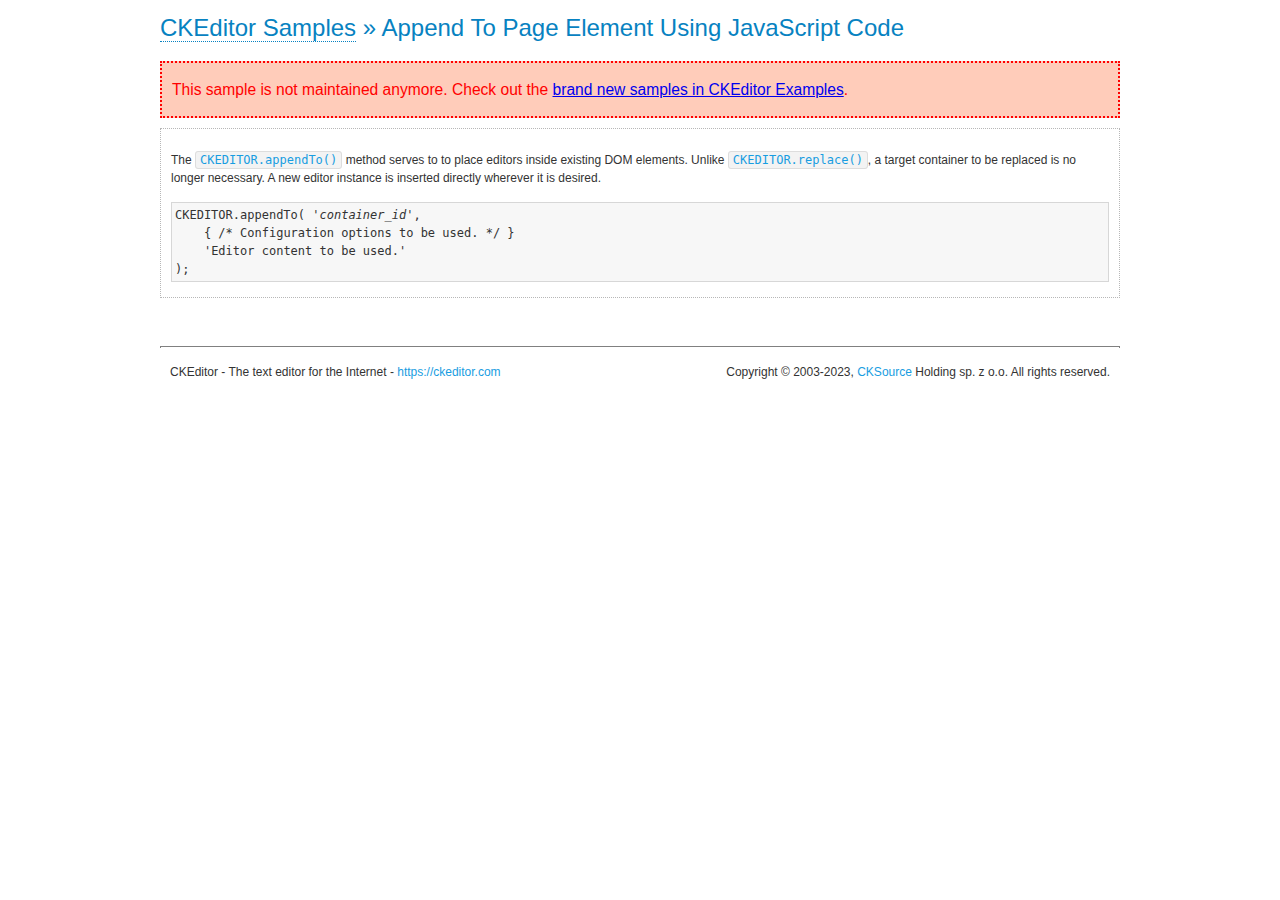
<file: ckeditor-full/samples/old/appendto.html>
<!DOCTYPE html>
<!--
Copyright (c) 2003-2023, CKSource Holding sp. z o.o. All rights reserved.
CKEditor 4 LTS ("Long Term Support") is available under the terms of the Extended Support Model.
-->
<html lang="en">
<head>
	<meta charset="utf-8">
	<title>Append To Page Element Using JavaScript Code &mdash; CKEditor Sample</title>
	<script src="../../ckeditor.js"></script>
	<link rel="stylesheet" href="sample.css">
	<meta name="description" content="Try the latest sample of CKEditor 4 and learn more about customizing your WYSIWYG editor with endless possibilities.">
</head>
<body>
	<h1 class="samples">
		<a href="index.html">CKEditor Samples</a> &raquo; Append To Page Element Using JavaScript Code
	</h1>
	<div class="warning deprecated">
		This sample is not maintained anymore. Check out the <a href="https://ckeditor.com/docs/ckeditor4/latest/examples/index.html">brand new samples in CKEditor Examples</a>.
	</div>
	<div id="section1">
		<div class="description">
			<p>
				The <code><a class="samples" href="https://ckeditor.com/docs/ckeditor4/latest/api/CKEDITOR.html#method-appendTo">CKEDITOR.appendTo()</a></code> method serves to to place editors inside existing DOM elements. Unlike <code><a class="samples" href="https://ckeditor.com/docs/ckeditor4/latest/api/CKEDITOR.html#method-replace">CKEDITOR.replace()</a></code>,
				a target container to be replaced is no longer necessary. A new editor
				instance is inserted directly wherever it is desired.
			</p>
<pre class="samples">CKEDITOR.appendTo( '<em>container_id</em>',
	{ /* Configuration options to be used. */ }
	'Editor content to be used.'
);</pre>
		</div>
		<script>

			// This call can be placed at any point after the
			// DOM element to append CKEditor to or inside the <head><script>
			// in a window.onload event handler.

			// Append a CKEditor instance using the default configuration and the
			// provided content to the <div> element of ID "section1".
			CKEDITOR.appendTo( 'section1',
				{
					on: {
						contentPreview: function( evt ) {
							evt.data.dataValue = '<div style="padding: 1.5em;border: 3px #f00 solid">' +
									'<h1>Content Preview was blocked</h1>' +
									'<p>To ensure the highest security, the content preview in samples was blocked.</p>' +
									'<p>Please refer to our ' +
										'<a href="https://ckeditor.com/docs/ckeditor4/latest/guide/dev_best_practices.html#validate-preview-content">' +
										'best practices on security</a> to learn more how to properly configure and secure the content preview.</p>' +
								'</div>';
						}
					}
				},
				'<p>This is some <strong>sample text</strong>. You are using <a href="https://ckeditor.com/">CKEditor</a>.</p>'
			);

		</script>
	</div>
	<br>
	<div id="footer">
		<hr>
		<p>
			CKEditor - The text editor for the Internet - <a class="samples" href="https://ckeditor.com/">https://ckeditor.com</a>
		</p>
		<p id="copy">
			Copyright &copy; 2003-2023, <a class="samples" href="https://cksource.com/">CKSource</a> Holding sp. z o.o. All rights reserved.
		</p>
	</div>
</body>
</html>
</file>
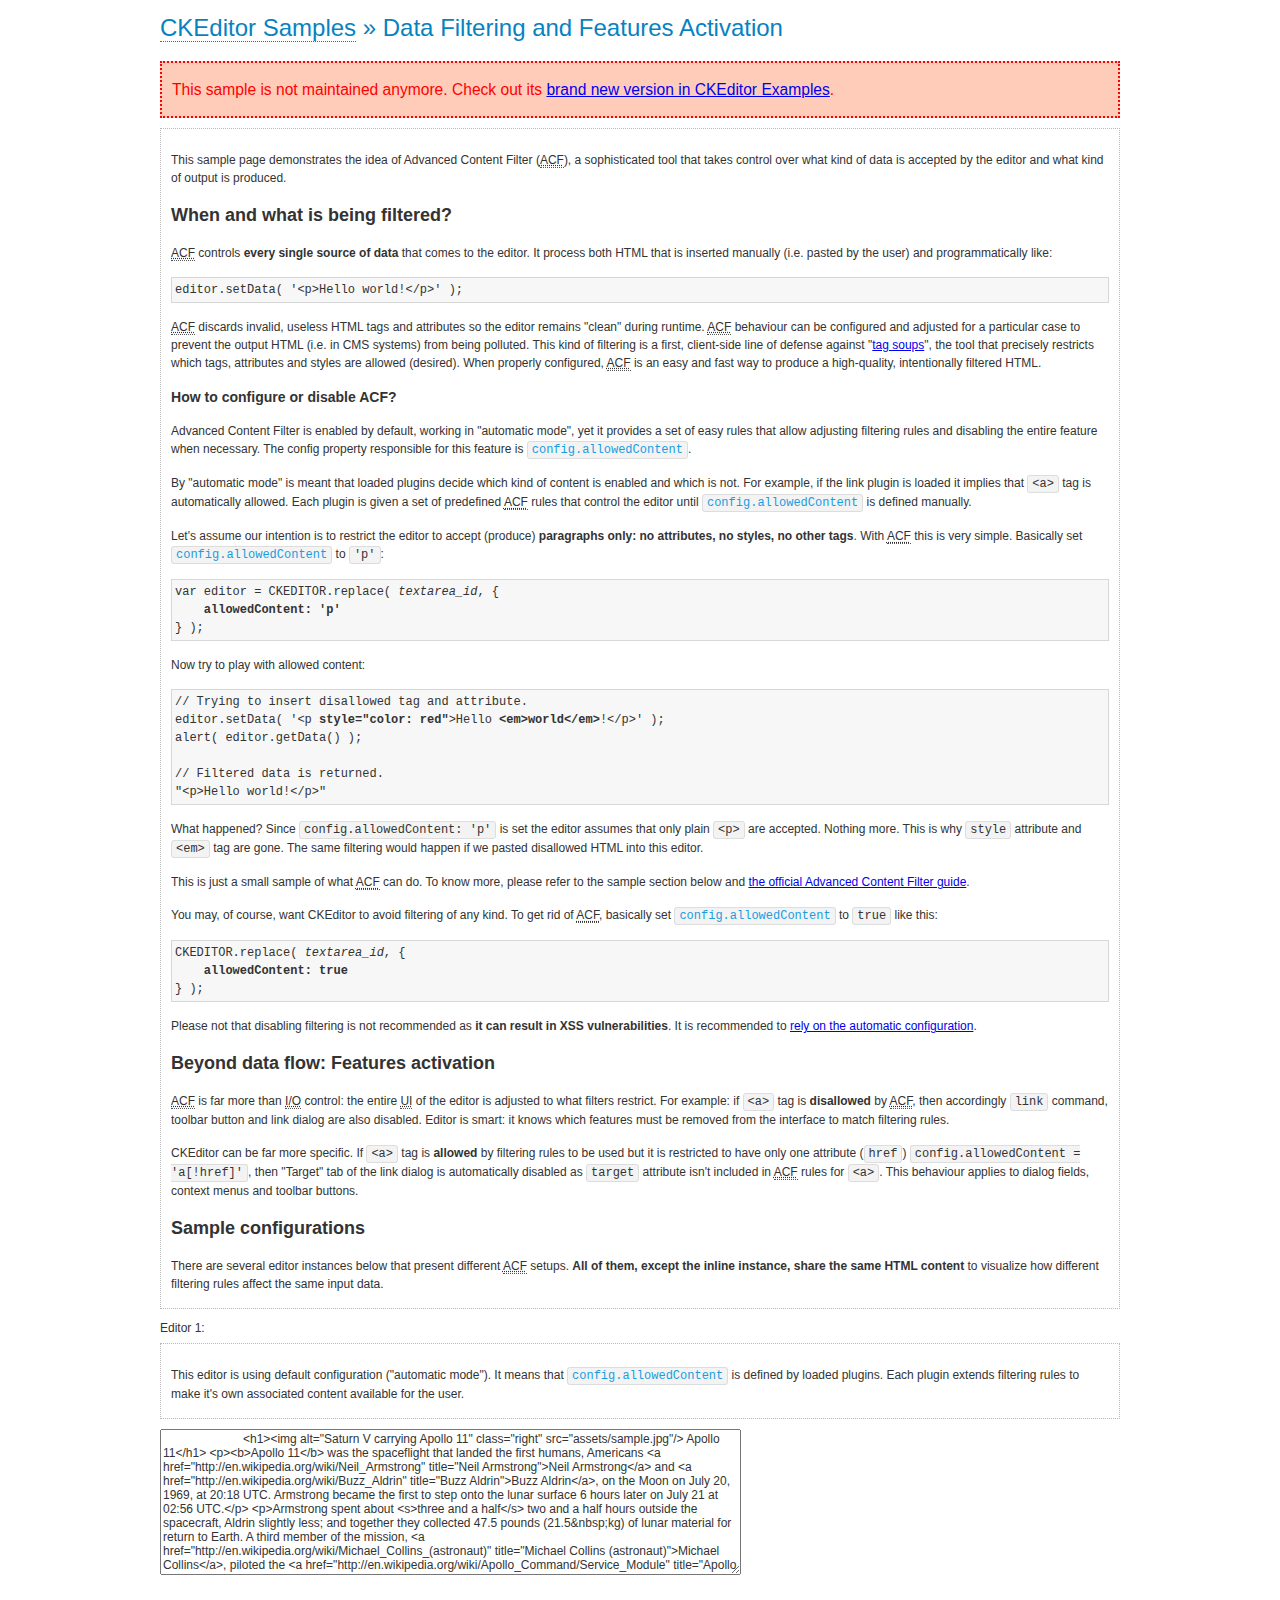
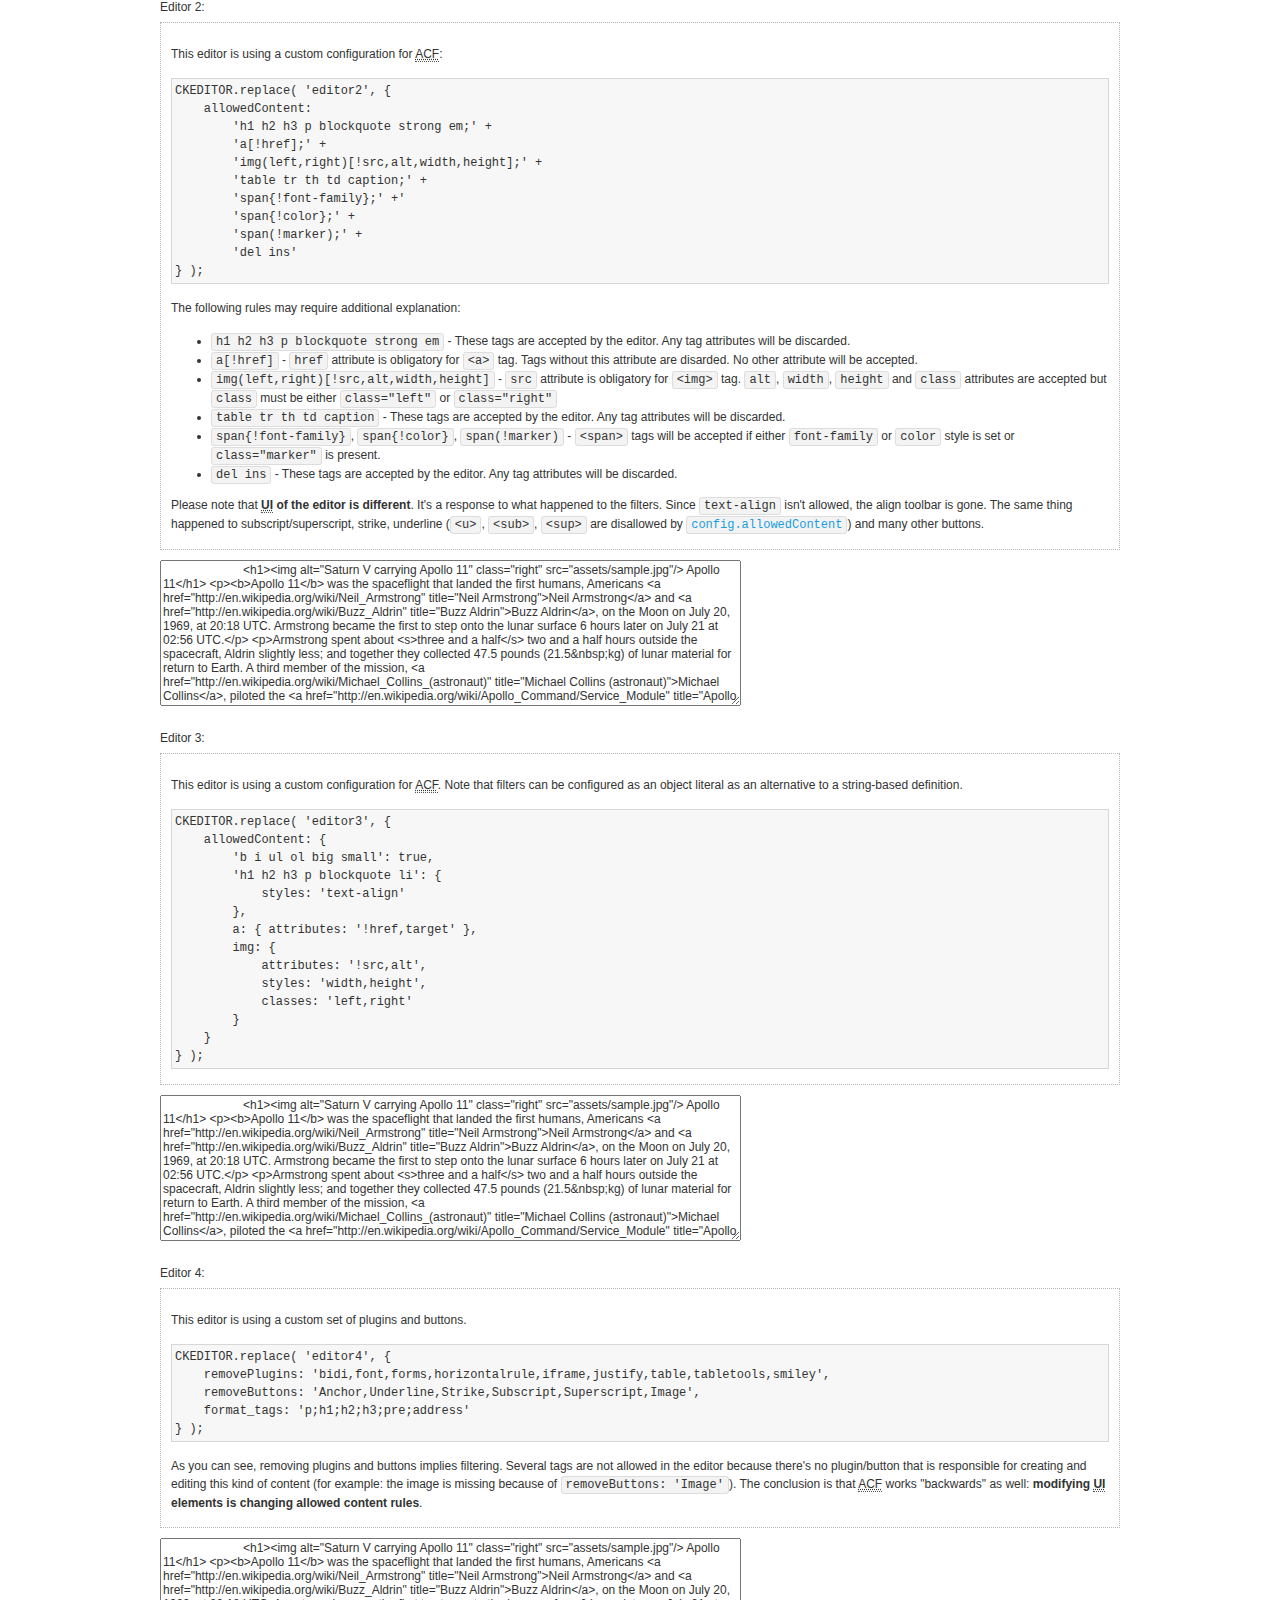
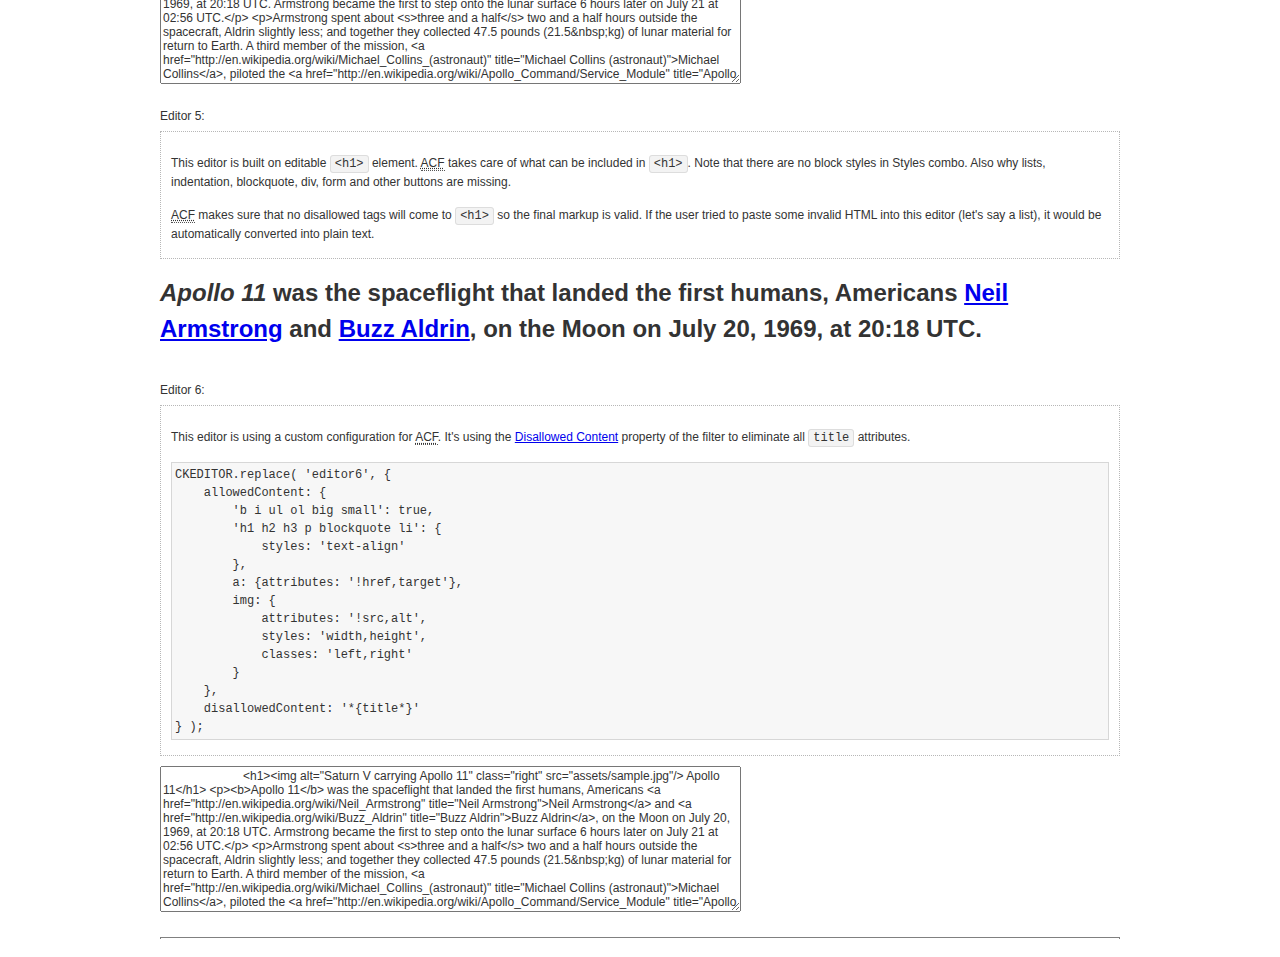
<file: ckeditor-full/samples/old/datafiltering.html>
<!DOCTYPE html>
<!--
Copyright (c) 2003-2023, CKSource Holding sp. z o.o. All rights reserved.
CKEditor 4 LTS ("Long Term Support") is available under the terms of the Extended Support Model.
-->
<html lang="en">
<head>
	<meta charset="utf-8">
	<title>Data Filtering &mdash; CKEditor Sample</title>
	<script src="../../ckeditor.js"></script>
	<link rel="stylesheet" href="sample.css">
	<meta name="description" content="Try the latest sample of CKEditor 4 and learn more about customizing your WYSIWYG editor with endless possibilities.">
	<script>
		// Remove advanced tabs for all editors.
		CKEDITOR.config.removeDialogTabs = 'image:advanced;link:advanced;creatediv:advanced;editdiv:advanced';

		CKEDITOR.on( 'instanceCreated', function( evt ) {
			evt.editor.on( 'contentPreview',function( evt ) {
				evt.data.dataValue = '<div style="padding: 1.5em;border: 3px #f00 solid">' +
						'<h1>Content Preview was blocked</h1>' +
						'<p>To ensure the highest security, the content preview in samples was blocked.</p>' +
						'<p>Please refer to our ' +
							'<a href="https://ckeditor.com/docs/ckeditor4/latest/guide/dev_best_practices.html#validate-preview-content">' +
							'best practices on security</a> to learn more how to properly configure and secure the content preview.</p>' +
					'</div>';
			} );
		} );
	</script>
</head>
<body>
	<h1 class="samples">
		<a href="index.html">CKEditor Samples</a> &raquo; Data Filtering and Features Activation
	</h1>
	<div class="warning deprecated">
		This sample is not maintained anymore. Check out its <a href="https://ckeditor.com/docs/ckeditor4/latest/examples/acf.html">brand new version in CKEditor Examples</a>.
	</div>
	<div class="description">
		<p>
			This sample page demonstrates the idea of Advanced Content Filter
			(<abbr title="Advanced Content Filter">ACF</abbr>), a sophisticated
			tool that takes control over what kind of data is accepted by the editor and what
			kind of output is produced.
		</p>
		<h2>When and what is being filtered?</h2>
		<p>
			<abbr title="Advanced Content Filter">ACF</abbr> controls
			<strong>every single source of data</strong> that comes to the editor.
			It process both HTML that is inserted manually (i.e. pasted by the user)
			and programmatically like:
		</p>
<pre class="samples">
editor.setData( '&lt;p&gt;Hello world!&lt;/p&gt;' );
</pre>
		<p>
			<abbr title="Advanced Content Filter">ACF</abbr> discards invalid,
			useless HTML tags and attributes so the editor remains "clean" during
			runtime. <abbr title="Advanced Content Filter">ACF</abbr> behaviour
			can be configured and adjusted for a particular case to prevent the
			output HTML (i.e. in CMS systems) from being polluted.

			This kind of filtering is a first, client-side line of defense
			against "<a href="http://en.wikipedia.org/wiki/Tag_soup">tag soups</a>",
			the tool that precisely restricts which tags, attributes and styles
			are allowed (desired). When properly configured, <abbr title="Advanced Content Filter">ACF</abbr>
			is an easy and fast way to produce a high-quality, intentionally filtered HTML.
		</p>

		<h3>How to configure or disable ACF?</h3>
		<p>
			Advanced Content Filter is enabled by default, working in "automatic mode", yet
			it provides a set of easy rules that allow adjusting filtering rules
			and disabling the entire feature when necessary. The config property
			responsible for this feature is <code><a class="samples"
			href="https://ckeditor.com/docs/ckeditor4/latest/api/CKEDITOR_config.html#cfg-allowedContent">config.allowedContent</a></code>.
		</p>
		<p>
			By "automatic mode" is meant that loaded plugins decide which kind
			of content is enabled and which is not. For example, if the link
			plugin is loaded it implies that <code>&lt;a&gt;</code> tag is
			automatically allowed. Each plugin is given a set
			of predefined <abbr title="Advanced Content Filter">ACF</abbr> rules
			that control the editor until <code><a class="samples"
			href="https://ckeditor.com/docs/ckeditor4/latest/api/CKEDITOR_config.html#cfg-allowedContent">
			config.allowedContent</a></code>
			is defined manually.
		</p>
		<p>
			Let's assume our intention is to restrict the editor to accept (produce) <strong>paragraphs
			only: no attributes, no styles, no other tags</strong>.
			With <abbr title="Advanced Content Filter">ACF</abbr>
			this is very simple. Basically set <code><a class="samples"
			href="https://ckeditor.com/docs/ckeditor4/latest/api/CKEDITOR_config.html#cfg-allowedContent">
			config.allowedContent</a></code> to <code>'p'</code>:
		</p>
<pre class="samples">
var editor = CKEDITOR.replace( <em>textarea_id</em>, {
	<strong>allowedContent: 'p'</strong>
} );
</pre>
		<p>
			Now try to play with allowed content:
		</p>
<pre class="samples">
// Trying to insert disallowed tag and attribute.
editor.setData( '&lt;p <strong>style="color: red"</strong>&gt;Hello <strong>&lt;em&gt;world&lt;/em&gt;</strong>!&lt;/p&gt;' );
alert( editor.getData() );

// Filtered data is returned.
"&lt;p&gt;Hello world!&lt;/p&gt;"
</pre>
		<p>
			What happened? Since <code>config.allowedContent: 'p'</code> is set the editor assumes
			that only plain <code>&lt;p&gt;</code> are accepted. Nothing more. This is why
			<code>style</code> attribute and <code>&lt;em&gt;</code> tag are gone. The same
			filtering would happen if we pasted disallowed HTML into this editor.
		</p>
		<p>
			This is just a small sample of what <abbr title="Advanced Content Filter">ACF</abbr>
			can do. To know more, please refer to the sample section below and
			<a href="https://ckeditor.com/docs/ckeditor4/latest/guide/dev_advanced_content_filter.html">the official Advanced Content Filter guide</a>.
		</p>
		<p>
			You may, of course, want CKEditor to avoid filtering of any kind.
			To get rid of <abbr title="Advanced Content Filter">ACF</abbr>,
			basically set <code><a class="samples"
			href="https://ckeditor.com/docs/ckeditor4/latest/api/CKEDITOR_config.html#cfg-allowedContent">
			config.allowedContent</a></code> to <code>true</code> like this:
		</p>
<pre class="samples">
CKEDITOR.replace( <em>textarea_id</em>, {
	<strong>allowedContent: true</strong>
} );
</pre>
		<p>
			Please not that disabling filtering is not recommended
			as <strong>it can result in XSS vulnerabilities</strong>.
			It is recommended to <a
			href="https://ckeditor.com/docs/ckeditor4/latest/guide/dev_best_practices.html#use-acf-in-default-automatic-mode">
			rely on the automatic configuration</a>.
		</p>

		<h2>Beyond data flow: Features activation</h2>
		<p>
			<abbr title="Advanced Content Filter">ACF</abbr> is far more than
			<abbr title="Input/Output">I/O</abbr> control: the entire
			<abbr title="User Interface">UI</abbr> of the editor is adjusted to what
			filters restrict. For example: if <code>&lt;a&gt;</code> tag is
			<strong>disallowed</strong>
			by <abbr title="Advanced Content Filter">ACF</abbr>,
			then accordingly <code>link</code> command, toolbar button and link dialog
			are also disabled. Editor is smart: it knows which features must be
			removed from the interface to match filtering rules.
		</p>
		<p>
			CKEditor can be far more specific. If <code>&lt;a&gt;</code> tag is
			<strong>allowed</strong> by filtering rules to be used but it is restricted
			to have only one attribute (<code>href</code>)
			<code>config.allowedContent = 'a[!href]'</code>, then
			"Target" tab of the link dialog is automatically disabled as <code>target</code>
			attribute isn't included in <abbr title="Advanced Content Filter">ACF</abbr> rules
			for <code>&lt;a&gt;</code>. This behaviour applies to dialog fields, context
			menus and toolbar buttons.
		</p>

		<h2>Sample configurations</h2>
		<p>
			There are several editor instances below that present different
			<abbr title="Advanced Content Filter">ACF</abbr> setups. <strong>All of them,
			except the inline instance, share the same HTML content</strong> to visualize
			how different filtering rules affect the same input data.
		</p>
	</div>

	<div>
		<label for="editor1">
			Editor 1:
		</label>
		<div class="description">
			<p>
				This editor is using default configuration ("automatic mode"). It means that
				<code><a class="samples"
				href="https://ckeditor.com/docs/ckeditor4/latest/api/CKEDITOR_config.html#cfg-allowedContent">
				config.allowedContent</a></code> is defined by loaded plugins.
				Each plugin extends filtering rules to make it's own associated content
				available for the user.
			</p>
		</div>
		<textarea cols="80" id="editor1" name="editor1" rows="10">
			&lt;h1&gt;&lt;img alt=&quot;Saturn V carrying Apollo 11&quot; class=&quot;right&quot; src=&quot;assets/sample.jpg&quot;/&gt; Apollo 11&lt;/h1&gt; &lt;p&gt;&lt;b&gt;Apollo 11&lt;/b&gt; was the spaceflight that landed the first humans, Americans &lt;a href=&quot;http://en.wikipedia.org/wiki/Neil_Armstrong&quot; title=&quot;Neil Armstrong&quot;&gt;Neil Armstrong&lt;/a&gt; and &lt;a href=&quot;http://en.wikipedia.org/wiki/Buzz_Aldrin&quot; title=&quot;Buzz Aldrin&quot;&gt;Buzz Aldrin&lt;/a&gt;, on the Moon on July 20, 1969, at 20:18 UTC. Armstrong became the first to step onto the lunar surface 6 hours later on July 21 at 02:56 UTC.&lt;/p&gt; &lt;p&gt;Armstrong spent about &lt;s&gt;three and a half&lt;/s&gt; two and a half hours outside the spacecraft, Aldrin slightly less; and together they collected 47.5 pounds (21.5&amp;nbsp;kg) of lunar material for return to Earth. A third member of the mission, &lt;a href=&quot;http://en.wikipedia.org/wiki/Michael_Collins_(astronaut)&quot; title=&quot;Michael Collins (astronaut)&quot;&gt;Michael Collins&lt;/a&gt;, piloted the &lt;a href=&quot;http://en.wikipedia.org/wiki/Apollo_Command/Service_Module&quot; title=&quot;Apollo Command/Service Module&quot;&gt;command&lt;/a&gt; spacecraft alone in lunar orbit until Armstrong and Aldrin returned to it for the trip back to Earth.&lt;/p&gt; &lt;h2&gt;Broadcasting and &lt;em&gt;quotes&lt;/em&gt; &lt;a id=&quot;quotes&quot; name=&quot;quotes&quot;&gt;&lt;/a&gt;&lt;/h2&gt; &lt;p&gt;Broadcast on live TV to a world-wide audience, Armstrong stepped onto the lunar surface and described the event as:&lt;/p&gt; &lt;blockquote&gt;&lt;p&gt;One small step for [a] man, one giant leap for mankind.&lt;/p&gt;&lt;/blockquote&gt; &lt;p&gt;Apollo 11 effectively ended the &lt;a href=&quot;http://en.wikipedia.org/wiki/Space_Race&quot; title=&quot;Space Race&quot;&gt;Space Race&lt;/a&gt; and fulfilled a national goal proposed in 1961 by the late U.S. President &lt;a href=&quot;http://en.wikipedia.org/wiki/John_F._Kennedy&quot; title=&quot;John F. Kennedy&quot;&gt;John F. Kennedy&lt;/a&gt; in a speech before the United States Congress:&lt;/p&gt; &lt;blockquote&gt;&lt;p&gt;[...] before this decade is out, of landing a man on the Moon and returning him safely to the Earth.&lt;/p&gt;&lt;/blockquote&gt; &lt;h2&gt;Technical details &lt;a id=&quot;tech-details&quot; name=&quot;tech-details&quot;&gt;&lt;/a&gt;&lt;/h2&gt; &lt;table align=&quot;right&quot; border=&quot;1&quot; bordercolor=&quot;#ccc&quot; cellpadding=&quot;5&quot; cellspacing=&quot;0&quot; style=&quot;border-collapse:collapse;margin:10px 0 10px 15px;&quot;&gt; &lt;caption&gt;&lt;strong&gt;Mission crew&lt;/strong&gt;&lt;/caption&gt; &lt;thead&gt; &lt;tr&gt; &lt;th scope=&quot;col&quot;&gt;Position&lt;/th&gt; &lt;th scope=&quot;col&quot;&gt;Astronaut&lt;/th&gt; &lt;/tr&gt; &lt;/thead&gt; &lt;tbody&gt; &lt;tr&gt; &lt;td&gt;Commander&lt;/td&gt; &lt;td&gt;Neil A. Armstrong&lt;/td&gt; &lt;/tr&gt; &lt;tr&gt; &lt;td&gt;Command Module Pilot&lt;/td&gt; &lt;td&gt;Michael Collins&lt;/td&gt; &lt;/tr&gt; &lt;tr&gt; &lt;td&gt;Lunar Module Pilot&lt;/td&gt; &lt;td&gt;Edwin &amp;quot;Buzz&amp;quot; E. Aldrin, Jr.&lt;/td&gt; &lt;/tr&gt; &lt;/tbody&gt; &lt;/table&gt; &lt;p&gt;Launched by a &lt;strong&gt;Saturn V&lt;/strong&gt; rocket from &lt;a href=&quot;http://en.wikipedia.org/wiki/Kennedy_Space_Center&quot; title=&quot;Kennedy Space Center&quot;&gt;Kennedy Space Center&lt;/a&gt; in Merritt Island, Florida on July 16, Apollo 11 was the fifth manned mission of &lt;a href=&quot;http://en.wikipedia.org/wiki/NASA&quot; title=&quot;NASA&quot;&gt;NASA&lt;/a&gt;&amp;#39;s Apollo program. The Apollo spacecraft had three parts:&lt;/p&gt; &lt;ol&gt; &lt;li&gt;&lt;strong&gt;Command Module&lt;/strong&gt; with a cabin for the three astronauts which was the only part which landed back on Earth&lt;/li&gt; &lt;li&gt;&lt;strong&gt;Service Module&lt;/strong&gt; which supported the Command Module with propulsion, electrical power, oxygen and water&lt;/li&gt; &lt;li&gt;&lt;strong&gt;Lunar Module&lt;/strong&gt; for landing on the Moon.&lt;/li&gt; &lt;/ol&gt; &lt;p&gt;After being sent to the Moon by the Saturn V&amp;#39;s upper stage, the astronauts separated the spacecraft from it and travelled for three days until they entered into lunar orbit. Armstrong and Aldrin then moved into the Lunar Module and landed in the &lt;a href=&quot;http://en.wikipedia.org/wiki/Mare_Tranquillitatis&quot; title=&quot;Mare Tranquillitatis&quot;&gt;Sea of Tranquility&lt;/a&gt;. They stayed a total of about 21 and a half hours on the lunar surface. After lifting off in the upper part of the Lunar Module and rejoining Collins in the Command Module, they returned to Earth and landed in the &lt;a href=&quot;http://en.wikipedia.org/wiki/Pacific_Ocean&quot; title=&quot;Pacific Ocean&quot;&gt;Pacific Ocean&lt;/a&gt; on July 24.&lt;/p&gt; &lt;hr/&gt; &lt;p style=&quot;text-align: right;&quot;&gt;&lt;small&gt;Source: &lt;a href=&quot;http://en.wikipedia.org/wiki/Apollo_11&quot;&gt;Wikipedia.org&lt;/a&gt;&lt;/small&gt;&lt;/p&gt;
		</textarea>

		<script>

			CKEDITOR.replace( 'editor1' );

		</script>
	</div>

	<br>

	<div>
		<label for="editor2">
			Editor 2:
		</label>
		<div class="description">
			<p>
				This editor is using a custom configuration for
				<abbr title="Advanced Content Filter">ACF</abbr>:
			</p>
<pre class="samples">
CKEDITOR.replace( 'editor2', {
	allowedContent:
		'h1 h2 h3 p blockquote strong em;' +
		'a[!href];' +
		'img(left,right)[!src,alt,width,height];' +
		'table tr th td caption;' +
		'span{!font-family};' +'
		'span{!color};' +
		'span(!marker);' +
		'del ins'
} );
</pre>
			<p>
				The following rules may require additional explanation:
			</p>
			<ul>
				<li>
					<code>h1 h2 h3 p blockquote strong em</code> - These tags
					are accepted by the editor. Any tag attributes will be discarded.
				</li>
				<li>
					<code>a[!href]</code> - <code>href</code> attribute is obligatory
					for <code>&lt;a&gt;</code> tag. Tags without this attribute
					are disarded. No other attribute will be accepted.
				</li>
				<li>
					<code>img(left,right)[!src,alt,width,height]</code> - <code>src</code>
					attribute is obligatory for <code>&lt;img&gt;</code> tag.
					<code>alt</code>, <code>width</code>, <code>height</code>
					and <code>class</code> attributes are accepted but
					<code>class</code> must be either <code>class="left"</code>
					or <code>class="right"</code>
				</li>
				<li>
					<code>table tr th td caption</code> - These tags
					are accepted by the editor. Any tag attributes will be discarded.
				</li>
				<li>
					<code>span{!font-family}</code>, <code>span{!color}</code>,
					<code>span(!marker)</code> - <code>&lt;span&gt;</code> tags
					will be accepted if either <code>font-family</code> or
					<code>color</code> style is set or <code>class="marker"</code>
					is present.
				</li>
				<li>
					<code>del ins</code> - These tags
					are accepted by the editor. Any tag attributes will be discarded.
				</li>
			</ul>
			<p>
				Please note that <strong><abbr title="User Interface">UI</abbr> of the
				editor is different</strong>. It's a response to what happened to the filters.
				Since <code>text-align</code> isn't allowed, the align toolbar is gone.
				The same thing happened to subscript/superscript, strike, underline
				(<code>&lt;u&gt;</code>, <code>&lt;sub&gt;</code>, <code>&lt;sup&gt;</code>
				are disallowed by <code><a class="samples"
				href="https://ckeditor.com/docs/ckeditor4/latest/api/CKEDITOR_config.html#cfg-allowedContent">
				config.allowedContent</a></code>) and many other buttons.
			</p>
		</div>
		<textarea cols="80" id="editor2" name="editor2" rows="10">
			&lt;h1&gt;&lt;img alt=&quot;Saturn V carrying Apollo 11&quot; class=&quot;right&quot; src=&quot;assets/sample.jpg&quot;/&gt; Apollo 11&lt;/h1&gt; &lt;p&gt;&lt;b&gt;Apollo 11&lt;/b&gt; was the spaceflight that landed the first humans, Americans &lt;a href=&quot;http://en.wikipedia.org/wiki/Neil_Armstrong&quot; title=&quot;Neil Armstrong&quot;&gt;Neil Armstrong&lt;/a&gt; and &lt;a href=&quot;http://en.wikipedia.org/wiki/Buzz_Aldrin&quot; title=&quot;Buzz Aldrin&quot;&gt;Buzz Aldrin&lt;/a&gt;, on the Moon on July 20, 1969, at 20:18 UTC. Armstrong became the first to step onto the lunar surface 6 hours later on July 21 at 02:56 UTC.&lt;/p&gt; &lt;p&gt;Armstrong spent about &lt;s&gt;three and a half&lt;/s&gt; two and a half hours outside the spacecraft, Aldrin slightly less; and together they collected 47.5 pounds (21.5&amp;nbsp;kg) of lunar material for return to Earth. A third member of the mission, &lt;a href=&quot;http://en.wikipedia.org/wiki/Michael_Collins_(astronaut)&quot; title=&quot;Michael Collins (astronaut)&quot;&gt;Michael Collins&lt;/a&gt;, piloted the &lt;a href=&quot;http://en.wikipedia.org/wiki/Apollo_Command/Service_Module&quot; title=&quot;Apollo Command/Service Module&quot;&gt;command&lt;/a&gt; spacecraft alone in lunar orbit until Armstrong and Aldrin returned to it for the trip back to Earth.&lt;/p&gt; &lt;h2&gt;Broadcasting and &lt;em&gt;quotes&lt;/em&gt; &lt;a id=&quot;quotes&quot; name=&quot;quotes&quot;&gt;&lt;/a&gt;&lt;/h2&gt; &lt;p&gt;Broadcast on live TV to a world-wide audience, Armstrong stepped onto the lunar surface and described the event as:&lt;/p&gt; &lt;blockquote&gt;&lt;p&gt;One small step for [a] man, one giant leap for mankind.&lt;/p&gt;&lt;/blockquote&gt; &lt;p&gt;Apollo 11 effectively ended the &lt;a href=&quot;http://en.wikipedia.org/wiki/Space_Race&quot; title=&quot;Space Race&quot;&gt;Space Race&lt;/a&gt; and fulfilled a national goal proposed in 1961 by the late U.S. President &lt;a href=&quot;http://en.wikipedia.org/wiki/John_F._Kennedy&quot; title=&quot;John F. Kennedy&quot;&gt;John F. Kennedy&lt;/a&gt; in a speech before the United States Congress:&lt;/p&gt; &lt;blockquote&gt;&lt;p&gt;[...] before this decade is out, of landing a man on the Moon and returning him safely to the Earth.&lt;/p&gt;&lt;/blockquote&gt; &lt;h2&gt;Technical details &lt;a id=&quot;tech-details&quot; name=&quot;tech-details&quot;&gt;&lt;/a&gt;&lt;/h2&gt; &lt;table align=&quot;right&quot; border=&quot;1&quot; bordercolor=&quot;#ccc&quot; cellpadding=&quot;5&quot; cellspacing=&quot;0&quot; style=&quot;border-collapse:collapse;margin:10px 0 10px 15px;&quot;&gt; &lt;caption&gt;&lt;strong&gt;Mission crew&lt;/strong&gt;&lt;/caption&gt; &lt;thead&gt; &lt;tr&gt; &lt;th scope=&quot;col&quot;&gt;Position&lt;/th&gt; &lt;th scope=&quot;col&quot;&gt;Astronaut&lt;/th&gt; &lt;/tr&gt; &lt;/thead&gt; &lt;tbody&gt; &lt;tr&gt; &lt;td&gt;Commander&lt;/td&gt; &lt;td&gt;Neil A. Armstrong&lt;/td&gt; &lt;/tr&gt; &lt;tr&gt; &lt;td&gt;Command Module Pilot&lt;/td&gt; &lt;td&gt;Michael Collins&lt;/td&gt; &lt;/tr&gt; &lt;tr&gt; &lt;td&gt;Lunar Module Pilot&lt;/td&gt; &lt;td&gt;Edwin &amp;quot;Buzz&amp;quot; E. Aldrin, Jr.&lt;/td&gt; &lt;/tr&gt; &lt;/tbody&gt; &lt;/table&gt; &lt;p&gt;Launched by a &lt;strong&gt;Saturn V&lt;/strong&gt; rocket from &lt;a href=&quot;http://en.wikipedia.org/wiki/Kennedy_Space_Center&quot; title=&quot;Kennedy Space Center&quot;&gt;Kennedy Space Center&lt;/a&gt; in Merritt Island, Florida on July 16, Apollo 11 was the fifth manned mission of &lt;a href=&quot;http://en.wikipedia.org/wiki/NASA&quot; title=&quot;NASA&quot;&gt;NASA&lt;/a&gt;&amp;#39;s Apollo program. The Apollo spacecraft had three parts:&lt;/p&gt; &lt;ol&gt; &lt;li&gt;&lt;strong&gt;Command Module&lt;/strong&gt; with a cabin for the three astronauts which was the only part which landed back on Earth&lt;/li&gt; &lt;li&gt;&lt;strong&gt;Service Module&lt;/strong&gt; which supported the Command Module with propulsion, electrical power, oxygen and water&lt;/li&gt; &lt;li&gt;&lt;strong&gt;Lunar Module&lt;/strong&gt; for landing on the Moon.&lt;/li&gt; &lt;/ol&gt; &lt;p&gt;After being sent to the Moon by the Saturn V&amp;#39;s upper stage, the astronauts separated the spacecraft from it and travelled for three days until they entered into lunar orbit. Armstrong and Aldrin then moved into the Lunar Module and landed in the &lt;a href=&quot;http://en.wikipedia.org/wiki/Mare_Tranquillitatis&quot; title=&quot;Mare Tranquillitatis&quot;&gt;Sea of Tranquility&lt;/a&gt;. They stayed a total of about 21 and a half hours on the lunar surface. After lifting off in the upper part of the Lunar Module and rejoining Collins in the Command Module, they returned to Earth and landed in the &lt;a href=&quot;http://en.wikipedia.org/wiki/Pacific_Ocean&quot; title=&quot;Pacific Ocean&quot;&gt;Pacific Ocean&lt;/a&gt; on July 24.&lt;/p&gt; &lt;hr/&gt; &lt;p style=&quot;text-align: right;&quot;&gt;&lt;small&gt;Source: &lt;a href=&quot;http://en.wikipedia.org/wiki/Apollo_11&quot;&gt;Wikipedia.org&lt;/a&gt;&lt;/small&gt;&lt;/p&gt;
		</textarea>
		<script>

			CKEDITOR.replace( 'editor2', {
				allowedContent:
					'h1 h2 h3 p blockquote strong em;' +
					'a[!href];' +
					'img(left,right)[!src,alt,width,height];' +
					'table tr th td caption;' +
					'span{!font-family};' +
					'span{!color};' +
					'span(!marker);' +
					'del ins'
			} );

		</script>
	</div>

	<br>

	<div>
		<label for="editor3">
			Editor 3:
		</label>
		<div class="description">
			<p>
				This editor is using a custom configuration for
				<abbr title="Advanced Content Filter">ACF</abbr>.
				Note that filters can be configured as an object literal
				as an alternative to a string-based definition.
			</p>
<pre class="samples">
CKEDITOR.replace( 'editor3', {
	allowedContent: {
		'b i ul ol big small': true,
		'h1 h2 h3 p blockquote li': {
			styles: 'text-align'
		},
		a: { attributes: '!href,target' },
		img: {
			attributes: '!src,alt',
			styles: 'width,height',
			classes: 'left,right'
		}
	}
} );
</pre>
		</div>
		<textarea cols="80" id="editor3" name="editor3" rows="10">
			&lt;h1&gt;&lt;img alt=&quot;Saturn V carrying Apollo 11&quot; class=&quot;right&quot; src=&quot;assets/sample.jpg&quot;/&gt; Apollo 11&lt;/h1&gt; &lt;p&gt;&lt;b&gt;Apollo 11&lt;/b&gt; was the spaceflight that landed the first humans, Americans &lt;a href=&quot;http://en.wikipedia.org/wiki/Neil_Armstrong&quot; title=&quot;Neil Armstrong&quot;&gt;Neil Armstrong&lt;/a&gt; and &lt;a href=&quot;http://en.wikipedia.org/wiki/Buzz_Aldrin&quot; title=&quot;Buzz Aldrin&quot;&gt;Buzz Aldrin&lt;/a&gt;, on the Moon on July 20, 1969, at 20:18 UTC. Armstrong became the first to step onto the lunar surface 6 hours later on July 21 at 02:56 UTC.&lt;/p&gt; &lt;p&gt;Armstrong spent about &lt;s&gt;three and a half&lt;/s&gt; two and a half hours outside the spacecraft, Aldrin slightly less; and together they collected 47.5 pounds (21.5&amp;nbsp;kg) of lunar material for return to Earth. A third member of the mission, &lt;a href=&quot;http://en.wikipedia.org/wiki/Michael_Collins_(astronaut)&quot; title=&quot;Michael Collins (astronaut)&quot;&gt;Michael Collins&lt;/a&gt;, piloted the &lt;a href=&quot;http://en.wikipedia.org/wiki/Apollo_Command/Service_Module&quot; title=&quot;Apollo Command/Service Module&quot;&gt;command&lt;/a&gt; spacecraft alone in lunar orbit until Armstrong and Aldrin returned to it for the trip back to Earth.&lt;/p&gt; &lt;h2&gt;Broadcasting and &lt;em&gt;quotes&lt;/em&gt; &lt;a id=&quot;quotes&quot; name=&quot;quotes&quot;&gt;&lt;/a&gt;&lt;/h2&gt; &lt;p&gt;Broadcast on live TV to a world-wide audience, Armstrong stepped onto the lunar surface and described the event as:&lt;/p&gt; &lt;blockquote&gt;&lt;p&gt;One small step for [a] man, one giant leap for mankind.&lt;/p&gt;&lt;/blockquote&gt; &lt;p&gt;Apollo 11 effectively ended the &lt;a href=&quot;http://en.wikipedia.org/wiki/Space_Race&quot; title=&quot;Space Race&quot;&gt;Space Race&lt;/a&gt; and fulfilled a national goal proposed in 1961 by the late U.S. President &lt;a href=&quot;http://en.wikipedia.org/wiki/John_F._Kennedy&quot; title=&quot;John F. Kennedy&quot;&gt;John F. Kennedy&lt;/a&gt; in a speech before the United States Congress:&lt;/p&gt; &lt;blockquote&gt;&lt;p&gt;[...] before this decade is out, of landing a man on the Moon and returning him safely to the Earth.&lt;/p&gt;&lt;/blockquote&gt; &lt;h2&gt;Technical details &lt;a id=&quot;tech-details&quot; name=&quot;tech-details&quot;&gt;&lt;/a&gt;&lt;/h2&gt; &lt;table align=&quot;right&quot; border=&quot;1&quot; bordercolor=&quot;#ccc&quot; cellpadding=&quot;5&quot; cellspacing=&quot;0&quot; style=&quot;border-collapse:collapse;margin:10px 0 10px 15px;&quot;&gt; &lt;caption&gt;&lt;strong&gt;Mission crew&lt;/strong&gt;&lt;/caption&gt; &lt;thead&gt; &lt;tr&gt; &lt;th scope=&quot;col&quot;&gt;Position&lt;/th&gt; &lt;th scope=&quot;col&quot;&gt;Astronaut&lt;/th&gt; &lt;/tr&gt; &lt;/thead&gt; &lt;tbody&gt; &lt;tr&gt; &lt;td&gt;Commander&lt;/td&gt; &lt;td&gt;Neil A. Armstrong&lt;/td&gt; &lt;/tr&gt; &lt;tr&gt; &lt;td&gt;Command Module Pilot&lt;/td&gt; &lt;td&gt;Michael Collins&lt;/td&gt; &lt;/tr&gt; &lt;tr&gt; &lt;td&gt;Lunar Module Pilot&lt;/td&gt; &lt;td&gt;Edwin &amp;quot;Buzz&amp;quot; E. Aldrin, Jr.&lt;/td&gt; &lt;/tr&gt; &lt;/tbody&gt; &lt;/table&gt; &lt;p&gt;Launched by a &lt;strong&gt;Saturn V&lt;/strong&gt; rocket from &lt;a href=&quot;http://en.wikipedia.org/wiki/Kennedy_Space_Center&quot; title=&quot;Kennedy Space Center&quot;&gt;Kennedy Space Center&lt;/a&gt; in Merritt Island, Florida on July 16, Apollo 11 was the fifth manned mission of &lt;a href=&quot;http://en.wikipedia.org/wiki/NASA&quot; title=&quot;NASA&quot;&gt;NASA&lt;/a&gt;&amp;#39;s Apollo program. The Apollo spacecraft had three parts:&lt;/p&gt; &lt;ol&gt; &lt;li&gt;&lt;strong&gt;Command Module&lt;/strong&gt; with a cabin for the three astronauts which was the only part which landed back on Earth&lt;/li&gt; &lt;li&gt;&lt;strong&gt;Service Module&lt;/strong&gt; which supported the Command Module with propulsion, electrical power, oxygen and water&lt;/li&gt; &lt;li&gt;&lt;strong&gt;Lunar Module&lt;/strong&gt; for landing on the Moon.&lt;/li&gt; &lt;/ol&gt; &lt;p&gt;After being sent to the Moon by the Saturn V&amp;#39;s upper stage, the astronauts separated the spacecraft from it and travelled for three days until they entered into lunar orbit. Armstrong and Aldrin then moved into the Lunar Module and landed in the &lt;a href=&quot;http://en.wikipedia.org/wiki/Mare_Tranquillitatis&quot; title=&quot;Mare Tranquillitatis&quot;&gt;Sea of Tranquility&lt;/a&gt;. They stayed a total of about 21 and a half hours on the lunar surface. After lifting off in the upper part of the Lunar Module and rejoining Collins in the Command Module, they returned to Earth and landed in the &lt;a href=&quot;http://en.wikipedia.org/wiki/Pacific_Ocean&quot; title=&quot;Pacific Ocean&quot;&gt;Pacific Ocean&lt;/a&gt; on July 24.&lt;/p&gt; &lt;hr/&gt; &lt;p style=&quot;text-align: right;&quot;&gt;&lt;small&gt;Source: &lt;a href=&quot;http://en.wikipedia.org/wiki/Apollo_11&quot;&gt;Wikipedia.org&lt;/a&gt;&lt;/small&gt;&lt;/p&gt;
		</textarea>
		<script>

			CKEDITOR.replace( 'editor3', {
				allowedContent: {
					'b i ul ol big small': true,
					'h1 h2 h3 p blockquote li': {
						styles: 'text-align'
					},
					a: { attributes: '!href,target' },
					img: {
						attributes: '!src,alt',
						styles: 'width,height',
						classes: 'left,right'
					}
				}
			} );

		</script>
	</div>

	<br>

	<div>
		<label for="editor4">
			Editor 4:
		</label>
		<div class="description">
			<p>
				This editor is using a custom set of plugins and buttons.
			</p>
<pre class="samples">
CKEDITOR.replace( 'editor4', {
	removePlugins: 'bidi,font,forms,horizontalrule,iframe,justify,table,tabletools,smiley',
	removeButtons: 'Anchor,Underline,Strike,Subscript,Superscript,Image',
	format_tags: 'p;h1;h2;h3;pre;address'
} );
</pre>
			<p>
				As you can see, removing plugins and buttons implies filtering.
				Several tags are not allowed in the editor because there's no
				plugin/button that is responsible for creating and editing this
				kind of content (for example: the image is missing because
				of <code>removeButtons: 'Image'</code>). The conclusion is that
				<abbr title="Advanced Content Filter">ACF</abbr> works "backwards"
				as well: <strong>modifying <abbr title="User Interface">UI</abbr>
				elements is changing allowed content rules</strong>.
			</p>
		</div>
		<textarea cols="80" id="editor4" name="editor4" rows="10">
			&lt;h1&gt;&lt;img alt=&quot;Saturn V carrying Apollo 11&quot; class=&quot;right&quot; src=&quot;assets/sample.jpg&quot;/&gt; Apollo 11&lt;/h1&gt; &lt;p&gt;&lt;b&gt;Apollo 11&lt;/b&gt; was the spaceflight that landed the first humans, Americans &lt;a href=&quot;http://en.wikipedia.org/wiki/Neil_Armstrong&quot; title=&quot;Neil Armstrong&quot;&gt;Neil Armstrong&lt;/a&gt; and &lt;a href=&quot;http://en.wikipedia.org/wiki/Buzz_Aldrin&quot; title=&quot;Buzz Aldrin&quot;&gt;Buzz Aldrin&lt;/a&gt;, on the Moon on July 20, 1969, at 20:18 UTC. Armstrong became the first to step onto the lunar surface 6 hours later on July 21 at 02:56 UTC.&lt;/p&gt; &lt;p&gt;Armstrong spent about &lt;s&gt;three and a half&lt;/s&gt; two and a half hours outside the spacecraft, Aldrin slightly less; and together they collected 47.5 pounds (21.5&amp;nbsp;kg) of lunar material for return to Earth. A third member of the mission, &lt;a href=&quot;http://en.wikipedia.org/wiki/Michael_Collins_(astronaut)&quot; title=&quot;Michael Collins (astronaut)&quot;&gt;Michael Collins&lt;/a&gt;, piloted the &lt;a href=&quot;http://en.wikipedia.org/wiki/Apollo_Command/Service_Module&quot; title=&quot;Apollo Command/Service Module&quot;&gt;command&lt;/a&gt; spacecraft alone in lunar orbit until Armstrong and Aldrin returned to it for the trip back to Earth.&lt;/p&gt; &lt;h2&gt;Broadcasting and &lt;em&gt;quotes&lt;/em&gt; &lt;a id=&quot;quotes&quot; name=&quot;quotes&quot;&gt;&lt;/a&gt;&lt;/h2&gt; &lt;p&gt;Broadcast on live TV to a world-wide audience, Armstrong stepped onto the lunar surface and described the event as:&lt;/p&gt; &lt;blockquote&gt;&lt;p&gt;One small step for [a] man, one giant leap for mankind.&lt;/p&gt;&lt;/blockquote&gt; &lt;p&gt;Apollo 11 effectively ended the &lt;a href=&quot;http://en.wikipedia.org/wiki/Space_Race&quot; title=&quot;Space Race&quot;&gt;Space Race&lt;/a&gt; and fulfilled a national goal proposed in 1961 by the late U.S. President &lt;a href=&quot;http://en.wikipedia.org/wiki/John_F._Kennedy&quot; title=&quot;John F. Kennedy&quot;&gt;John F. Kennedy&lt;/a&gt; in a speech before the United States Congress:&lt;/p&gt; &lt;blockquote&gt;&lt;p&gt;[...] before this decade is out, of landing a man on the Moon and returning him safely to the Earth.&lt;/p&gt;&lt;/blockquote&gt; &lt;h2&gt;Technical details &lt;a id=&quot;tech-details&quot; name=&quot;tech-details&quot;&gt;&lt;/a&gt;&lt;/h2&gt; &lt;table align=&quot;right&quot; border=&quot;1&quot; bordercolor=&quot;#ccc&quot; cellpadding=&quot;5&quot; cellspacing=&quot;0&quot; style=&quot;border-collapse:collapse;margin:10px 0 10px 15px;&quot;&gt; &lt;caption&gt;&lt;strong&gt;Mission crew&lt;/strong&gt;&lt;/caption&gt; &lt;thead&gt; &lt;tr&gt; &lt;th scope=&quot;col&quot;&gt;Position&lt;/th&gt; &lt;th scope=&quot;col&quot;&gt;Astronaut&lt;/th&gt; &lt;/tr&gt; &lt;/thead&gt; &lt;tbody&gt; &lt;tr&gt; &lt;td&gt;Commander&lt;/td&gt; &lt;td&gt;Neil A. Armstrong&lt;/td&gt; &lt;/tr&gt; &lt;tr&gt; &lt;td&gt;Command Module Pilot&lt;/td&gt; &lt;td&gt;Michael Collins&lt;/td&gt; &lt;/tr&gt; &lt;tr&gt; &lt;td&gt;Lunar Module Pilot&lt;/td&gt; &lt;td&gt;Edwin &amp;quot;Buzz&amp;quot; E. Aldrin, Jr.&lt;/td&gt; &lt;/tr&gt; &lt;/tbody&gt; &lt;/table&gt; &lt;p&gt;Launched by a &lt;strong&gt;Saturn V&lt;/strong&gt; rocket from &lt;a href=&quot;http://en.wikipedia.org/wiki/Kennedy_Space_Center&quot; title=&quot;Kennedy Space Center&quot;&gt;Kennedy Space Center&lt;/a&gt; in Merritt Island, Florida on July 16, Apollo 11 was the fifth manned mission of &lt;a href=&quot;http://en.wikipedia.org/wiki/NASA&quot; title=&quot;NASA&quot;&gt;NASA&lt;/a&gt;&amp;#39;s Apollo program. The Apollo spacecraft had three parts:&lt;/p&gt; &lt;ol&gt; &lt;li&gt;&lt;strong&gt;Command Module&lt;/strong&gt; with a cabin for the three astronauts which was the only part which landed back on Earth&lt;/li&gt; &lt;li&gt;&lt;strong&gt;Service Module&lt;/strong&gt; which supported the Command Module with propulsion, electrical power, oxygen and water&lt;/li&gt; &lt;li&gt;&lt;strong&gt;Lunar Module&lt;/strong&gt; for landing on the Moon.&lt;/li&gt; &lt;/ol&gt; &lt;p&gt;After being sent to the Moon by the Saturn V&amp;#39;s upper stage, the astronauts separated the spacecraft from it and travelled for three days until they entered into lunar orbit. Armstrong and Aldrin then moved into the Lunar Module and landed in the &lt;a href=&quot;http://en.wikipedia.org/wiki/Mare_Tranquillitatis&quot; title=&quot;Mare Tranquillitatis&quot;&gt;Sea of Tranquility&lt;/a&gt;. They stayed a total of about 21 and a half hours on the lunar surface. After lifting off in the upper part of the Lunar Module and rejoining Collins in the Command Module, they returned to Earth and landed in the &lt;a href=&quot;http://en.wikipedia.org/wiki/Pacific_Ocean&quot; title=&quot;Pacific Ocean&quot;&gt;Pacific Ocean&lt;/a&gt; on July 24.&lt;/p&gt; &lt;hr/&gt; &lt;p style=&quot;text-align: right;&quot;&gt;&lt;small&gt;Source: &lt;a href=&quot;http://en.wikipedia.org/wiki/Apollo_11&quot;&gt;Wikipedia.org&lt;/a&gt;&lt;/small&gt;&lt;/p&gt;
		</textarea>
		<script>

			CKEDITOR.replace( 'editor4', {
				removePlugins: 'bidi,div,font,forms,horizontalrule,iframe,justify,table,tabletools,smiley',
				removeButtons: 'Anchor,Underline,Strike,Subscript,Superscript,Image',
				format_tags: 'p;h1;h2;h3;pre;address'
			} );

		</script>
	</div>

	<br>

	<div>
		<label for="editor5">
			Editor 5:
		</label>
		<div class="description">
			<p>
				This editor is built on editable <code>&lt;h1&gt;</code> element.
				<abbr title="Advanced Content Filter">ACF</abbr> takes care of
				what can be included in <code>&lt;h1&gt;</code>. Note that there
				are no block styles in Styles combo. Also why lists, indentation,
				blockquote, div, form and other buttons are missing.
			</p>
			<p>
				<abbr title="Advanced Content Filter">ACF</abbr> makes sure that
				no disallowed tags will come to <code>&lt;h1&gt;</code> so the final
				markup is valid. If the user tried to paste some invalid HTML
				into this editor (let's say a list), it would be automatically
				converted into plain text.
			</p>
		</div>
		<h1 id="editor5" contenteditable="true">
			<em>Apollo 11</em> was the spaceflight that landed the first humans, Americans <a href="http://en.wikipedia.org/wiki/Neil_Armstrong" title="Neil Armstrong">Neil Armstrong</a> and <a href="http://en.wikipedia.org/wiki/Buzz_Aldrin" title="Buzz Aldrin">Buzz Aldrin</a>, on the Moon on July 20, 1969, at 20:18 UTC.
		</h1>
	</div>

	<br>

	<div>
		<label for="editor3">
			Editor 6:
		</label>
		<div class="description">
			<p>
				This editor is using a custom configuration for <abbr title="Advanced Content Filter">ACF</abbr>.
				It's using the <a href="https://ckeditor.com/docs/ckeditor4/latest/guide/dev_disallowed_content.html" rel="noopener noreferrer" target="_blank">
				Disallowed Content</a> property of the filter to eliminate all <code>title</code> attributes.
			</p>

<pre class="samples">
CKEDITOR.replace( 'editor6', {
	allowedContent: {
		'b i ul ol big small': true,
		'h1 h2 h3 p blockquote li': {
			styles: 'text-align'
		},
		a: {attributes: '!href,target'},
		img: {
			attributes: '!src,alt',
			styles: 'width,height',
			classes: 'left,right'
		}
	},
	disallowedContent: '*{title*}'
} );
</pre>
		</div>
		<textarea cols="80" id="editor6" name="editor6" rows="10">
			&lt;h1&gt;&lt;img alt=&quot;Saturn V carrying Apollo 11&quot; class=&quot;right&quot; src=&quot;assets/sample.jpg&quot;/&gt; Apollo 11&lt;/h1&gt; &lt;p&gt;&lt;b&gt;Apollo 11&lt;/b&gt; was the spaceflight that landed the first humans, Americans &lt;a href=&quot;http://en.wikipedia.org/wiki/Neil_Armstrong&quot; title=&quot;Neil Armstrong&quot;&gt;Neil Armstrong&lt;/a&gt; and &lt;a href=&quot;http://en.wikipedia.org/wiki/Buzz_Aldrin&quot; title=&quot;Buzz Aldrin&quot;&gt;Buzz Aldrin&lt;/a&gt;, on the Moon on July 20, 1969, at 20:18 UTC. Armstrong became the first to step onto the lunar surface 6 hours later on July 21 at 02:56 UTC.&lt;/p&gt; &lt;p&gt;Armstrong spent about &lt;s&gt;three and a half&lt;/s&gt; two and a half hours outside the spacecraft, Aldrin slightly less; and together they collected 47.5 pounds (21.5&amp;nbsp;kg) of lunar material for return to Earth. A third member of the mission, &lt;a href=&quot;http://en.wikipedia.org/wiki/Michael_Collins_(astronaut)&quot; title=&quot;Michael Collins (astronaut)&quot;&gt;Michael Collins&lt;/a&gt;, piloted the &lt;a href=&quot;http://en.wikipedia.org/wiki/Apollo_Command/Service_Module&quot; title=&quot;Apollo Command/Service Module&quot;&gt;command&lt;/a&gt; spacecraft alone in lunar orbit until Armstrong and Aldrin returned to it for the trip back to Earth.&lt;/p&gt; &lt;h2&gt;Broadcasting and &lt;em&gt;quotes&lt;/em&gt; &lt;a id=&quot;quotes&quot; name=&quot;quotes&quot;&gt;&lt;/a&gt;&lt;/h2&gt; &lt;p&gt;Broadcast on live TV to a world-wide audience, Armstrong stepped onto the lunar surface and described the event as:&lt;/p&gt; &lt;blockquote&gt;&lt;p&gt;One small step for [a] man, one giant leap for mankind.&lt;/p&gt;&lt;/blockquote&gt; &lt;p&gt;Apollo 11 effectively ended the &lt;a href=&quot;http://en.wikipedia.org/wiki/Space_Race&quot; title=&quot;Space Race&quot;&gt;Space Race&lt;/a&gt; and fulfilled a national goal proposed in 1961 by the late U.S. President &lt;a href=&quot;http://en.wikipedia.org/wiki/John_F._Kennedy&quot; title=&quot;John F. Kennedy&quot;&gt;John F. Kennedy&lt;/a&gt; in a speech before the United States Congress:&lt;/p&gt; &lt;blockquote&gt;&lt;p&gt;[...] before this decade is out, of landing a man on the Moon and returning him safely to the Earth.&lt;/p&gt;&lt;/blockquote&gt; &lt;h2&gt;Technical details &lt;a id=&quot;tech-details&quot; name=&quot;tech-details&quot;&gt;&lt;/a&gt;&lt;/h2&gt; &lt;table align=&quot;right&quot; border=&quot;1&quot; bordercolor=&quot;#ccc&quot; cellpadding=&quot;5&quot; cellspacing=&quot;0&quot; style=&quot;border-collapse:collapse;margin:10px 0 10px 15px;&quot;&gt; &lt;caption&gt;&lt;strong&gt;Mission crew&lt;/strong&gt;&lt;/caption&gt; &lt;thead&gt; &lt;tr&gt; &lt;th scope=&quot;col&quot;&gt;Position&lt;/th&gt; &lt;th scope=&quot;col&quot;&gt;Astronaut&lt;/th&gt; &lt;/tr&gt; &lt;/thead&gt; &lt;tbody&gt; &lt;tr&gt; &lt;td&gt;Commander&lt;/td&gt; &lt;td&gt;Neil A. Armstrong&lt;/td&gt; &lt;/tr&gt; &lt;tr&gt; &lt;td&gt;Command Module Pilot&lt;/td&gt; &lt;td&gt;Michael Collins&lt;/td&gt; &lt;/tr&gt; &lt;tr&gt; &lt;td&gt;Lunar Module Pilot&lt;/td&gt; &lt;td&gt;Edwin &amp;quot;Buzz&amp;quot; E. Aldrin, Jr.&lt;/td&gt; &lt;/tr&gt; &lt;/tbody&gt; &lt;/table&gt; &lt;p&gt;Launched by a &lt;strong&gt;Saturn V&lt;/strong&gt; rocket from &lt;a href=&quot;http://en.wikipedia.org/wiki/Kennedy_Space_Center&quot; title=&quot;Kennedy Space Center&quot;&gt;Kennedy Space Center&lt;/a&gt; in Merritt Island, Florida on July 16, Apollo 11 was the fifth manned mission of &lt;a href=&quot;http://en.wikipedia.org/wiki/NASA&quot; title=&quot;NASA&quot;&gt;NASA&lt;/a&gt;&amp;#39;s Apollo program. The Apollo spacecraft had three parts:&lt;/p&gt; &lt;ol&gt; &lt;li&gt;&lt;strong&gt;Command Module&lt;/strong&gt; with a cabin for the three astronauts which was the only part which landed back on Earth&lt;/li&gt; &lt;li&gt;&lt;strong&gt;Service Module&lt;/strong&gt; which supported the Command Module with propulsion, electrical power, oxygen and water&lt;/li&gt; &lt;li&gt;&lt;strong&gt;Lunar Module&lt;/strong&gt; for landing on the Moon.&lt;/li&gt; &lt;/ol&gt; &lt;p&gt;After being sent to the Moon by the Saturn V&amp;#39;s upper stage, the astronauts separated the spacecraft from it and travelled for three days until they entered into lunar orbit. Armstrong and Aldrin then moved into the Lunar Module and landed in the &lt;a href=&quot;http://en.wikipedia.org/wiki/Mare_Tranquillitatis&quot; title=&quot;Mare Tranquillitatis&quot;&gt;Sea of Tranquility&lt;/a&gt;. They stayed a total of about 21 and a half hours on the lunar surface. After lifting off in the upper part of the Lunar Module and rejoining Collins in the Command Module, they returned to Earth and landed in the &lt;a href=&quot;http://en.wikipedia.org/wiki/Pacific_Ocean&quot; title=&quot;Pacific Ocean&quot;&gt;Pacific Ocean&lt;/a&gt; on July 24.&lt;/p&gt; &lt;hr/&gt; &lt;p style=&quot;text-align: right;&quot;&gt;&lt;small&gt;Source: &lt;a href=&quot;http://en.wikipedia.org/wiki/Apollo_11&quot;&gt;Wikipedia.org&lt;/a&gt;&lt;/small&gt;&lt;/p&gt;
		</textarea>
		<script>

			CKEDITOR.replace( 'editor6', {
				allowedContent: {
					'b i ul ol big small': true,
					'h1 h2 h3 p blockquote li': {
						styles: 'text-align'
					},
					a: {attributes: '!href,target'},
					img: {
						attributes: '!src,alt',
						styles: 'width,height',
						classes: 'left,right'
					}
				},
				disallowedContent: '*{title*}'
			} );

		</script>
	</div>

	<div id="footer">
		<hr>
		<p>
			CKEditor - The text editor for the Internet - <a class="samples" href="https://ckeditor.com/">https://ckeditor.com</a>
		</p>
		<p id="copy">
			Copyright &copy; 2003-2023, <a class="samples" href="https://cksource.com/">CKSource</a> Holding sp. z o.o. All rights reserved.
		</p>
	</div>
</body>
</html>
</file>
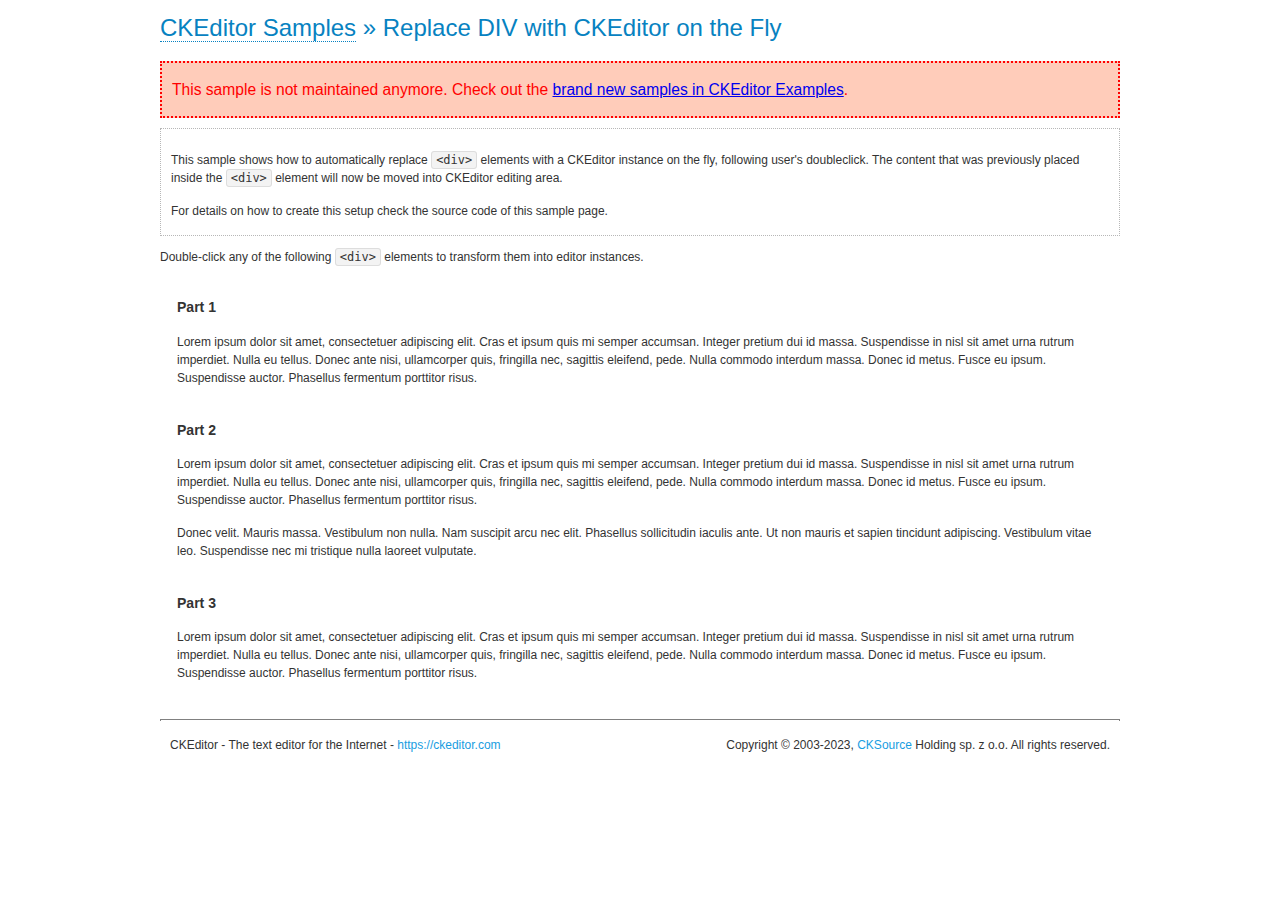
<file: ckeditor-full/samples/old/divreplace.html>
<!DOCTYPE html>
<!--
Copyright (c) 2003-2023, CKSource Holding sp. z o.o. All rights reserved.
CKEditor 4 LTS ("Long Term Support") is available under the terms of the Extended Support Model.
-->
<html lang="en">
<head>
	<meta charset="utf-8">
	<title>Replace DIV &mdash; CKEditor Sample</title>
	<script src="../../ckeditor.js"></script>
	<link href="sample.css" rel="stylesheet">
	<meta name="description" content="Try the latest sample of CKEditor 4 and learn more about customizing your WYSIWYG editor with endless possibilities.">
	<style>

		div.editable
		{
			border: solid 2px transparent;
			padding-left: 15px;
			padding-right: 15px;
		}

		div.editable:hover
		{
			border-color: black;
		}

	</style>
	<script>
		// Uncomment the following code to test the "Timeout Loading Method".
		// CKEDITOR.loadFullCoreTimeout = 5;

		window.onload = function() {
			// Listen to the double click event.
			if ( window.addEventListener )
				document.body.addEventListener( 'dblclick', onDoubleClick, false );
			else if ( window.attachEvent )
				document.body.attachEvent( 'ondblclick', onDoubleClick );

		};

		function onDoubleClick( ev ) {
			// Get the element which fired the event. This is not necessarily the
			// element to which the event has been attached.
			var element = ev.target || ev.srcElement;

			// Find out the div that holds this element.
			var name;

			do {
				element = element.parentNode;
			}
			while ( element && ( name = element.nodeName.toLowerCase() ) &&
				( name != 'div' || element.className.indexOf( 'editable' ) == -1 ) && name != 'body' );

			if ( name == 'div' && element.className.indexOf( 'editable' ) != -1 )
				replaceDiv( element );
		}

		var editor;

		function replaceDiv( div ) {
			if ( editor )
				editor.destroy();

			editor = CKEDITOR.replace( div );
		}


		CKEDITOR.on( 'instanceCreated', function( evt ) {
			evt.editor.on( 'contentPreview', function( evt ) {
				evt.data.dataValue = '<div style="padding: 1.5em;border: 3px #f00 solid">' +
						'<h1>Content Preview was blocked</h1>' +
						'<p>To ensure the highest security, the content preview in samples was blocked.</p>' +
						'<p>Please refer to our ' +
							'<a href="https://ckeditor.com/docs/ckeditor4/latest/guide/dev_best_practices.html#validate-preview-content">' +
							'best practices on security</a> to learn more how to properly configure and secure the content preview.</p>' +
					'</div>';
			} );
		} );
	</script>
</head>
<body>
	<h1 class="samples">
		<a href="index.html">CKEditor Samples</a> &raquo; Replace DIV with CKEditor on the Fly
	</h1>
	<div class="warning deprecated">
		This sample is not maintained anymore. Check out the <a href="https://ckeditor.com/docs/ckeditor4/latest/examples/index.html">brand new samples in CKEditor Examples</a>.
	</div>
	<div class="description">
		<p>
			This sample shows how to automatically replace <code>&lt;div&gt;</code> elements
			with a CKEditor instance on the fly, following user's doubleclick. The content
			that was previously placed inside the <code>&lt;div&gt;</code> element will now
			be moved into CKEditor editing area.
		</p>
		<p>
			For details on how to create this setup check the source code of this sample page.
		</p>
	</div>
	<p>
		Double-click any of the following <code>&lt;div&gt;</code> elements to transform them into
		editor instances.
	</p>
	<div class="editable">
		<h3>
			Part 1
		</h3>
		<p>
			Lorem ipsum dolor sit amet, consectetuer adipiscing elit. Cras et ipsum quis mi
			semper accumsan. Integer pretium dui id massa. Suspendisse in nisl sit amet urna
			rutrum imperdiet. Nulla eu tellus. Donec ante nisi, ullamcorper quis, fringilla
			nec, sagittis eleifend, pede. Nulla commodo interdum massa. Donec id metus. Fusce
			eu ipsum. Suspendisse auctor. Phasellus fermentum porttitor risus.
		</p>
	</div>
	<div class="editable">
		<h3>
			Part 2
		</h3>
		<p>
			Lorem ipsum dolor sit amet, consectetuer adipiscing elit. Cras et ipsum quis mi
			semper accumsan. Integer pretium dui id massa. Suspendisse in nisl sit amet urna
			rutrum imperdiet. Nulla eu tellus. Donec ante nisi, ullamcorper quis, fringilla
			nec, sagittis eleifend, pede. Nulla commodo interdum massa. Donec id metus. Fusce
			eu ipsum. Suspendisse auctor. Phasellus fermentum porttitor risus.
		</p>
		<p>
			Donec velit. Mauris massa. Vestibulum non nulla. Nam suscipit arcu nec elit. Phasellus
			sollicitudin iaculis ante. Ut non mauris et sapien tincidunt adipiscing. Vestibulum
			vitae leo. Suspendisse nec mi tristique nulla laoreet vulputate.
		</p>
	</div>
	<div class="editable">
		<h3>
			Part 3
		</h3>
		<p>
			Lorem ipsum dolor sit amet, consectetuer adipiscing elit. Cras et ipsum quis mi
			semper accumsan. Integer pretium dui id massa. Suspendisse in nisl sit amet urna
			rutrum imperdiet. Nulla eu tellus. Donec ante nisi, ullamcorper quis, fringilla
			nec, sagittis eleifend, pede. Nulla commodo interdum massa. Donec id metus. Fusce
			eu ipsum. Suspendisse auctor. Phasellus fermentum porttitor risus.
		</p>
	</div>
	<div id="footer">
		<hr>
		<p>
			CKEditor - The text editor for the Internet - <a class="samples" href="https://ckeditor.com/">https://ckeditor.com</a>
		</p>
		<p id="copy">
			Copyright &copy; 2003-2023, <a class="samples" href="https://cksource.com/">CKSource</a> Holding sp. z o.o. All rights reserved.
		</p>
	</div>
</body>
</html>
</file>
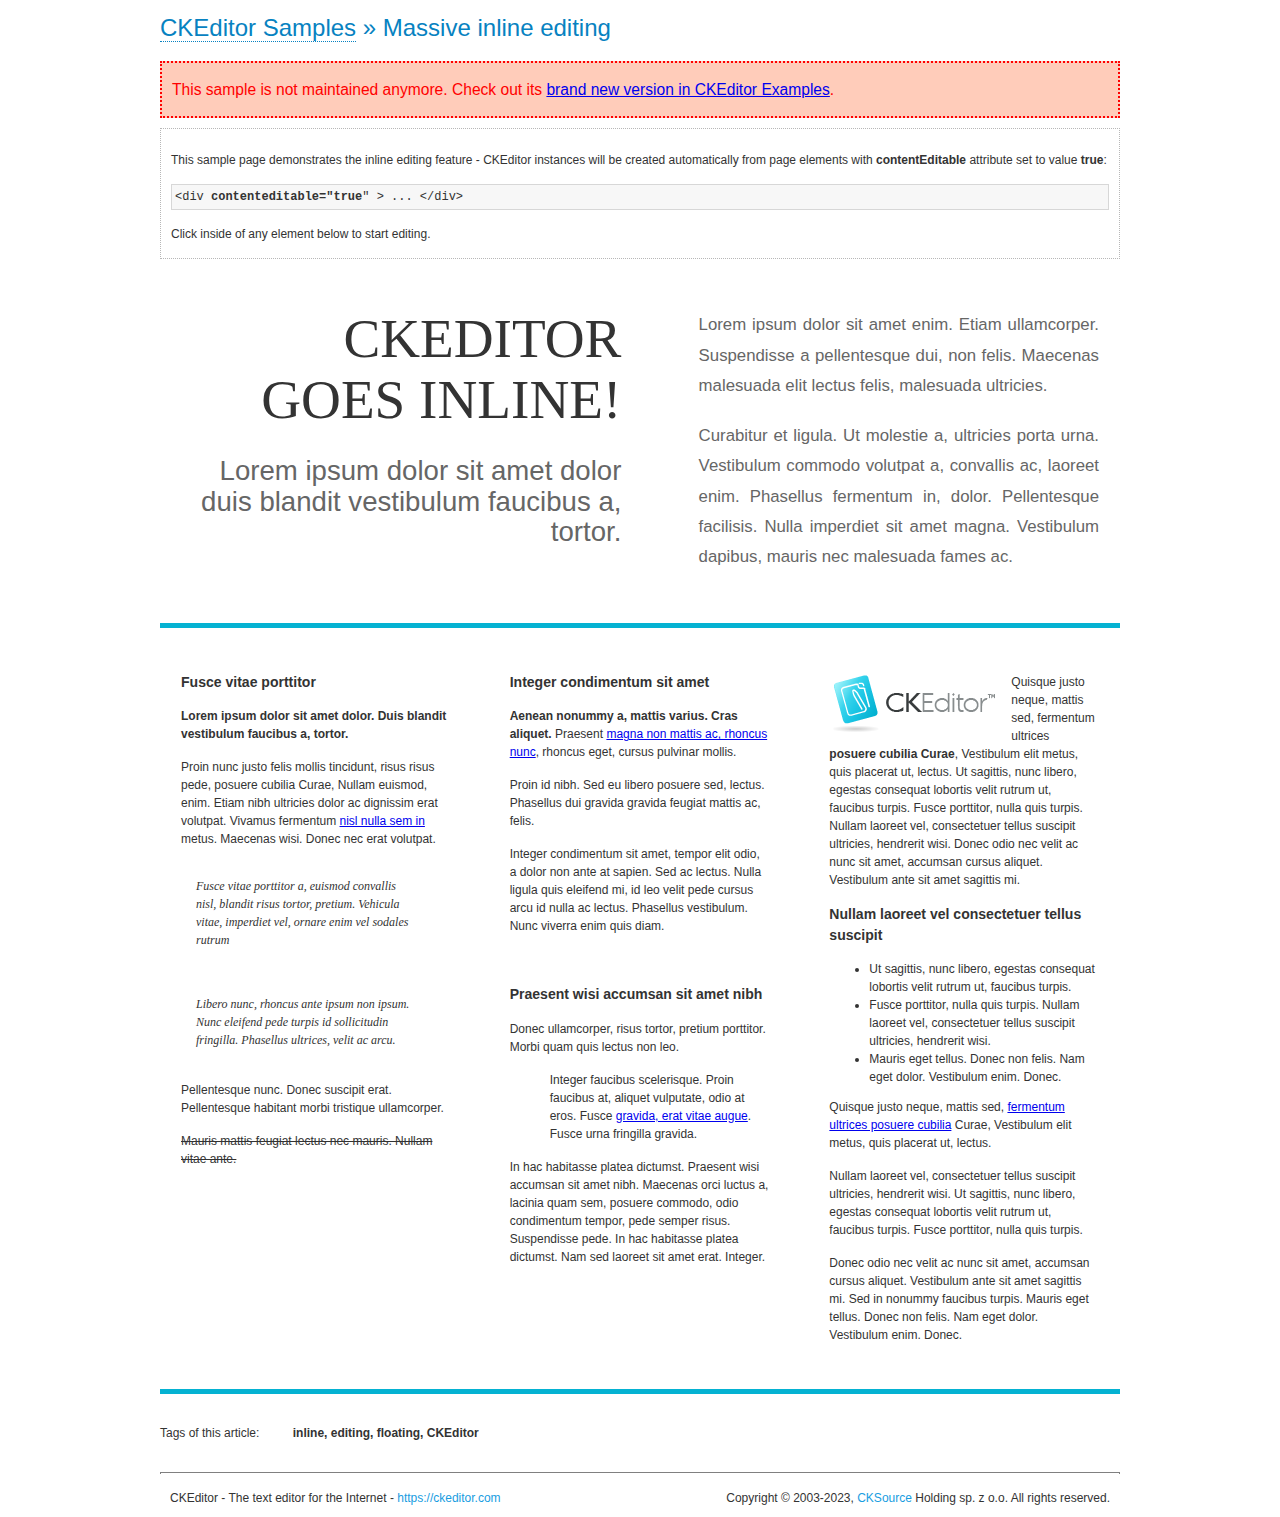
<file: ckeditor-full/samples/old/inlineall.html>
<!DOCTYPE html>
<!--
Copyright (c) 2003-2023, CKSource Holding sp. z o.o. All rights reserved.
CKEditor 4 LTS ("Long Term Support") is available under the terms of the Extended Support Model.
-->
<html lang="en">
<head>
	<meta charset="utf-8">
	<title>Massive inline editing &mdash; CKEditor Sample</title>
	<meta name="description" content="Try the latest sample of CKEditor 4 and learn more about customizing your WYSIWYG editor with endless possibilities.">
	<script src="../../ckeditor.js"></script>
	<script>

		// This code is generally not necessary, but it is here to demonstrate
		// how to customize specific editor instances on the fly. This fits well
		// this demo because we have editable elements (like headers) that
		// require less features.

		// The "instanceCreated" event is fired for every editor instance created.
		CKEDITOR.on( 'instanceCreated', function( event ) {
			var editor = event.editor,
				element = editor.element;

			editor.on( 'contentPreview', function( evt ) {
				evt.data.dataValue = '<div style="padding: 1.5em;border: 3px #f00 solid">' +
						'<h1>Content Preview was blocked</h1>' +
						'<p>To ensure the highest security, the content preview in samples was blocked.</p>' +
						'<p>Please refer to our ' +
							'<a href="https://ckeditor.com/docs/ckeditor4/latest/guide/dev_best_practices.html#validate-preview-content">' +
							'best practices on security</a> to learn more how to properly configure and secure the content preview.</p>' +
					'</div>';
			} );

			// Customize editors for headers and tag list.
			// These editors don't need features like smileys, templates, iframes etc.
			if ( element.is( 'h1', 'h2', 'h3' ) || element.getAttribute( 'id' ) == 'taglist' ) {
				// Customize the editor configurations on "configLoaded" event,
				// which is fired after the configuration file loading and
				// execution. This makes it possible to change the
				// configurations before the editor initialization takes place.
				editor.on( 'configLoaded', function() {

					// Remove unnecessary plugins to make the editor simpler.
					editor.config.removePlugins = 'colorbutton,find,font,' +
						'forms,iframe,image,newpage,removeformat,' +
						'smiley,specialchar,stylescombo,templates';

					// Rearrange the layout of the toolbar.
					editor.config.toolbarGroups = [
						{ name: 'editing',		groups: [ 'basicstyles', 'links' ] },
						{ name: 'undo' },
						{ name: 'clipboard',	groups: [ 'selection', 'clipboard' ] },
						{ name: 'about' }
					];
				});
			}
		} );

	</script>
	<link href="sample.css" rel="stylesheet">
	<style>

		/* The following styles are just to make the page look nice. */

		/* Workaround to show Arial Black in Firefox. */
		@font-face
		{
			font-family: 'arial-black';
			src: local('Arial Black');
		}

		*[contenteditable="true"]
		{
			padding: 10px;
		}

		#container
		{
			width: 960px;
			margin: 30px auto 0;
		}

		#header
		{
			overflow: hidden;
			padding: 0 0 30px;
			border-bottom: 5px solid #05B2D2;
			position: relative;
		}

		#headerLeft,
		#headerRight
		{
			width: 49%;
			overflow: hidden;
		}

		#headerLeft
		{
			float: left;
			padding: 10px 1px 1px;
		}

		#headerLeft h2,
		#headerLeft h3
		{
			text-align: right;
			margin: 0;
			overflow: hidden;
			font-weight: normal;
		}

		#headerLeft h2
		{
			font-family: "Arial Black",arial-black;
			font-size: 4.6em;
			line-height: 1.1;
			text-transform: uppercase;
		}

		#headerLeft h3
		{
			font-size: 2.3em;
			line-height: 1.1;
			margin: .2em 0 0;
			color: #666;
		}

		#headerRight
		{
			float: right;
			padding: 1px;
		}

		#headerRight p
		{
			line-height: 1.8;
			text-align: justify;
			margin: 0;
		}

		#headerRight p + p
		{
			margin-top: 20px;
		}

		#headerRight > div
		{
			padding: 20px;
			margin: 0 0 0 30px;
			font-size: 1.4em;
			color: #666;
		}

		#columns
		{
			color: #333;
			overflow: hidden;
			padding: 20px 0;
		}

		#columns > div
		{
			float: left;
			width: 33.3%;
		}

		#columns #column1 > div
		{
			margin-left: 1px;
		}

		#columns #column3 > div
		{
			margin-right: 1px;
		}

		#columns > div > div
		{
			margin: 0px 10px;
			padding: 10px 20px;
		}

		#columns blockquote
		{
			margin-left: 15px;
		}

		#tagLine
		{
			border-top: 5px solid #05B2D2;
			padding-top: 20px;
		}

		#taglist {
			display: inline-block;
			margin-left: 20px;
			font-weight: bold;
			margin: 0 0 0 20px;
		}

	</style>
</head>
<body>
<div>
	<h1 class="samples"><a href="index.html">CKEditor Samples</a> &raquo; Massive inline editing</h1>
	<div class="warning deprecated">
		This sample is not maintained anymore. Check out its <a href="https://ckeditor.com/docs/ckeditor4/latest/examples/inline.html">brand new version in CKEditor Examples</a>.
	</div>
	<div class="description">
		<p>This sample page demonstrates the inline editing feature - CKEditor instances will be created automatically from page elements with <strong>contentEditable</strong> attribute set to value <strong>true</strong>:</p>
		<pre class="samples">&lt;div <strong>contenteditable="true</strong>" &gt; ... &lt;/div&gt;</pre>
		<p>Click inside of any element below to start editing.</p>
	</div>
</div>
<div id="container">
	<div id="header">
		<div id="headerLeft">
			<h2 id="sampleTitle" contenteditable="true">
				CKEditor<br> Goes Inline!
			</h2>
			<h3 contenteditable="true">
				Lorem ipsum dolor sit amet dolor duis blandit vestibulum faucibus a, tortor.
			</h3>
		</div>
		<div id="headerRight">
			<div contenteditable="true">
				<p>
					Lorem ipsum dolor sit amet enim. Etiam ullamcorper. Suspendisse a pellentesque dui, non felis. Maecenas malesuada elit lectus felis, malesuada ultricies.
				</p>
				<p>
					Curabitur et ligula. Ut molestie a, ultricies porta urna. Vestibulum commodo volutpat a, convallis ac, laoreet enim. Phasellus fermentum in, dolor. Pellentesque facilisis. Nulla imperdiet sit amet magna. Vestibulum dapibus, mauris nec malesuada fames ac.
				</p>
			</div>
		</div>
	</div>
	<div id="columns">
		<div id="column1">
			<div contenteditable="true">
				<h3>
					Fusce vitae porttitor
				</h3>
				<p>
					<strong>
						Lorem ipsum dolor sit amet dolor. Duis blandit vestibulum faucibus a, tortor.
					</strong>
				</p>
				<p>
					Proin nunc justo felis mollis tincidunt, risus risus pede, posuere cubilia Curae, Nullam euismod, enim. Etiam nibh ultricies dolor ac dignissim erat volutpat. Vivamus fermentum <a href="https://ckeditor.com/">nisl nulla sem in</a> metus. Maecenas wisi. Donec nec erat volutpat.
				</p>
				<blockquote>
					<p>
						Fusce vitae porttitor a, euismod convallis nisl, blandit risus tortor, pretium.
						Vehicula vitae, imperdiet vel, ornare enim vel sodales rutrum
					</p>
				</blockquote>
				<blockquote>
					<p>
						Libero nunc, rhoncus ante ipsum non ipsum. Nunc eleifend pede turpis id sollicitudin fringilla. Phasellus ultrices, velit ac arcu.
					</p>
				</blockquote>
				<p>Pellentesque nunc. Donec suscipit erat. Pellentesque habitant morbi tristique ullamcorper.</p>
				<p><s>Mauris mattis feugiat lectus nec mauris. Nullam vitae ante.</s></p>
			</div>
		</div>
		<div id="column2">
			<div contenteditable="true">
				<h3>
					Integer condimentum sit amet
				</h3>
				<p>
					<strong>Aenean nonummy a, mattis varius. Cras aliquet.</strong>
					Praesent <a href="https://ckeditor.com/">magna non mattis ac, rhoncus nunc</a>, rhoncus eget, cursus pulvinar mollis.</p>
				<p>Proin id nibh. Sed eu libero posuere sed, lectus. Phasellus dui gravida gravida feugiat mattis ac, felis.</p>
				<p>Integer condimentum sit amet, tempor elit odio, a dolor non ante at sapien. Sed ac lectus. Nulla ligula quis eleifend mi, id leo velit pede cursus arcu id nulla ac lectus. Phasellus vestibulum. Nunc viverra enim quis diam.</p>
			</div>
			<div contenteditable="true">
				<h3>
					Praesent wisi accumsan sit amet nibh
				</h3>
				<p>Donec ullamcorper, risus tortor, pretium porttitor. Morbi quam quis lectus non leo.</p>
				<p style="margin-left: 40px; ">Integer faucibus scelerisque. Proin faucibus at, aliquet vulputate, odio at eros. Fusce <a href="https://ckeditor.com/">gravida, erat vitae augue</a>. Fusce urna fringilla gravida.</p>
				<p>In hac habitasse platea dictumst. Praesent wisi accumsan sit amet nibh. Maecenas orci luctus a, lacinia quam sem, posuere commodo, odio condimentum tempor, pede semper risus. Suspendisse pede. In hac habitasse platea dictumst. Nam sed laoreet sit amet erat. Integer.</p>
			</div>
		</div>
		<div id="column3">
			<div contenteditable="true">
				<p>
					<img src="assets/inlineall/logo.png" alt="CKEditor logo" style="float:left">
				</p>
				<p>Quisque justo neque, mattis sed, fermentum ultrices <strong>posuere cubilia Curae</strong>, Vestibulum elit metus, quis placerat ut, lectus. Ut sagittis, nunc libero, egestas consequat lobortis velit rutrum ut, faucibus turpis. Fusce porttitor, nulla quis turpis. Nullam laoreet vel, consectetuer tellus suscipit ultricies, hendrerit wisi. Donec odio nec velit ac nunc sit amet, accumsan cursus aliquet. Vestibulum ante sit amet sagittis mi.</p>
				<h3>
					Nullam laoreet vel consectetuer tellus suscipit
				</h3>
				<ul>
					<li>Ut sagittis, nunc libero, egestas consequat lobortis velit rutrum ut, faucibus turpis.</li>
					<li>Fusce porttitor, nulla quis turpis. Nullam laoreet vel, consectetuer tellus suscipit ultricies, hendrerit wisi.</li>
					<li>Mauris eget tellus. Donec non felis. Nam eget dolor. Vestibulum enim. Donec.</li>
				</ul>
				<p>Quisque justo neque, mattis sed, <a href="https://ckeditor.com/">fermentum ultrices posuere cubilia</a> Curae, Vestibulum elit metus, quis placerat ut, lectus.</p>
				<p>Nullam laoreet vel, consectetuer tellus suscipit ultricies, hendrerit wisi. Ut sagittis, nunc libero, egestas consequat lobortis velit rutrum ut, faucibus turpis. Fusce porttitor, nulla quis turpis.</p>
				<p>Donec odio nec velit ac nunc sit amet, accumsan cursus aliquet. Vestibulum ante sit amet sagittis mi. Sed in nonummy faucibus turpis. Mauris eget tellus. Donec non felis. Nam eget dolor. Vestibulum enim. Donec.</p>
			</div>
		</div>
	</div>
	<div id="tagLine">
		Tags of this article:
		<p id="taglist" contenteditable="true">
			inline, editing, floating, CKEditor
		</p>
	</div>
</div>
<div id="footer">
	<hr>
	<p>
		CKEditor - The text editor for the Internet - <a class="samples" href="https://ckeditor.com/">
			https://ckeditor.com</a>
	</p>
	<p id="copy">
		Copyright &copy; 2003-2023, <a class="samples" href="https://cksource.com/">CKSource</a> Holding sp. z o.o. All rights reserved.
	</p>
</div>
</body>
</html>
</file>
<file: ckeditor-full/samples/css/samples.css>
/**
 * @license Copyright (c) 2003-2023, CKSource Holding sp. z o.o. All rights reserved.
 * CKEditor 4 LTS ("Long Term Support") is available under the terms of the Extended Support Model.
 */
@media (max-width: 900px) {
  .global-is-mobile-hidden {
    display: none !important;
  }
}
article,
aside,
details,
figcaption,
figure,
footer,
header,
hgroup,
main,
menu,
nav,
section {
  display: block;
}
body,
html {
  margin: 0;
  padding: 0;
  font: 16px / 1.8 Arial, 'Helvetica Neue', Helvetica, sans-serif;
  font-weight: 300;
  color: #575757;
}
.grid-width-10 {
  width: 10%;
}
.grid-width-20 {
  width: 20%;
}
.grid-width-30 {
  width: 30%;
}
.grid-width-40 {
  width: 40%;
}
.grid-width-50 {
  width: 50%;
}
.grid-width-60 {
  width: 60%;
}
.grid-width-70 {
  width: 70%;
}
.grid-width-80 {
  width: 80%;
}
.grid-width-90 {
  width: 90%;
}
.grid-width-100 {
  width: 100%;
}
@media (max-width: 900px) {
  .grid-width-10,
  .grid-width-20,
  .grid-width-30,
  .grid-width-40,
  .grid-width-50,
  .grid-width-60,
  .grid-width-70,
  .grid-width-80,
  .grid-width-90,
  .grid-width-100 {
    width: 100%;
  }
}
*[class*="grid-width"] {
  -webkit-box-sizing: border-box;
  -moz-box-sizing: border-box;
  box-sizing: border-box;
  padding-left: 4%;
  padding-right: 4%;
  float: left;
}
*[class*="grid-width"]:after,
.grid-container:after,
*[class*="grid-width"]:before,
.grid-container:before {
  content: '';
  display: block;
  overflow: hidden;
  visibility: hidden;
  font-size: 0;
  line-height: 0;
  width: 0;
  height: 0;
}
*[class*="grid-width"]:after,
.grid-container:after {
  clear: both;
}
.grid-container {
  -webkit-box-sizing: border-box;
  -moz-box-sizing: border-box;
  box-sizing: border-box;
  margin-left: auto;
  margin-right: auto;
}
.grid-container-nested *[class*="grid-width"]:first-child {
  padding-left: 0;
}
.grid-container-nested *[class*="grid-width"]:last-child {
  padding-right: 0;
}
@media (max-width: 900px) {
  .grid-container-nested *[class*="grid-width"]:first-child {
    padding-left: 4%;
  }
  .grid-container-nested *[class*="grid-width"]:last-child {
    padding-right: 4%;
  }
}
.header-a {
  min-height: 140px;
  overflow: hidden;
}
.header-a .header-a-logo {
  margin: 40px 0 0;
}
@media (max-width: 900px) {
  .header-a .header-a-logo {
    text-align: center;
  }
}
.header-a .header-a-logo img {
  border: transparent;
}
.navigation-a {
  height: 30px;
  background: #3D3D3D;
  position: absolute;
  left: 0;
  right: 0;
  top: 0;
  padding: 0;
  overflow: hidden;
}
@media (max-width: 900px) {
  .navigation-a {
    text-align: center;
  }
}
.navigation-a ul {
  list-style: none;
  margin: 0;
  overflow: hidden;
}
.navigation-a ul li,
.navigation-a ul li a {
  display: inline-block;
}
@media (max-width: 900px) {
  .navigation-a ul {
    width: auto;
    text-overflow: ellipsis;
    white-space: nowrap;
    display: inline-block;
    float: none;
  }
  .navigation-a ul:before,
  .navigation-a ul:after {
    display: none;
  }
}
.navigation-a ul.navigation-a-left {
  text-align: left;
}
@media (max-width: 900px) {
  .navigation-a ul.navigation-a-left {
    padding-right: 0;
  }
}
.navigation-a ul.navigation-a-right {
  text-align: right;
}
@media (max-width: 900px) {
  .navigation-a ul.navigation-a-right {
    padding-left: 23px;
  }
}
.navigation-a ul li + li {
  margin-left: 23px;
}
.navigation-a ul li a {
  font-size: 10px;
  font-size: 0.625rem;
  line-height: 18px;
  line-height: 1.13rem;
  line-height: 30px;
  float: left;
  color: #ddd;
  font-weight: bold;
  text-decoration: none;
  text-transform: uppercase;
}
.navigation-a ul li a:hover {
  cursor: pointer;
  color: #fff;
}
.icon-navigation-a-github:before,
.icon-navigation-a-github:after {
  background-image: url("[data-uri]");
}
.navigation-b {
  text-align: right;
  margin: 52px 0 0;
  overflow: visible;
}
@media (max-width: 900px) {
  .navigation-b {
    text-align: center;
    margin-top: 20px;
    padding: 0;
  }
}
.navigation-b ul {
  padding: 0;
  list-style: none;
  margin: 0;
  overflow: visible;
}
.navigation-b ul li,
.navigation-b ul li a {
  display: inline-block;
}
@media (max-width: 900px) {
  .navigation-b ul {
    display: table;
    width: 100%;
    padding-bottom: 1.5em;
  }
}
@media (max-width: 900px) {
  .navigation-b ul li {
    display: table-row;
  }
}
.navigation-b ul li + li {
  margin-left: 20px;
}
@media (max-width: 900px) {
  .navigation-b ul li + li {
    margin-left: 0;
  }
}
.navigation-b ul li a {
  -webkit-box-sizing: border-box;
  -moz-box-sizing: border-box;
  box-sizing: border-box;
  text-transform: uppercase;
  text-decoration: none;
  outline: none;
}
@media (max-width: 900px) {
  .navigation-b ul li a {
    width: 100%;
    -webkit-border-radius: 0;
    -webkit-background-clip: padding-box;
    -moz-border-radius: 0;
    -moz-background-clip: padding;
    border-radius: 0;
    background-clip: padding-box;
  }
}
.footer-a {
  font-size: 13px;
  font-size: 0.8125rem;
  line-height: 23.4px;
  line-height: 1.46rem;
  padding-top: 2.25em;
  padding-bottom: 2.25em;
  overflow: hidden;
  color: #8a8a8a;
}
.footer-a a {
  color: #0287D0;
  text-decoration: none;
  border-bottom: 1px dotted #0287D0;
}
.footer-a a:hover {
  color: #0277b7;
}
.footer-a p {
  margin: 0;
  display: inline-block;
  text-align: center;
}
.content {
  font-size: 14px;
  font-size: 0.875rem;
  line-height: 25.2px;
  line-height: 1.57rem;
  overflow: hidden;
  padding-top: 1.5em;
  padding-bottom: 1.5em;
}
.content p {
  margin: 0.75em 0;
}
.content ul,
.content ol,
.content pre,
.content blockquote,
.content textarea:not([class^="cke"]),
.content .cke {
  margin: 1.875em 0;
}
.content code,
.content kbd {
  -webkit-border-radius: 3px;
  -webkit-background-clip: padding-box;
  -moz-border-radius: 3px;
  -moz-background-clip: padding;
  border-radius: 3px;
  background-clip: padding-box;
  padding: 3px 4px;
}
.content pre,
.content code,
.content kbd,
.content blockquote {
  background: #f5f5f5;
}
.content blockquote,
.content pre {
  background: none;
  border-left: 4px solid #0287D0;
  padding: 1.5em 2.25em;
}
.content p a,
.content ul a,
.content ol a,
.content blockquote a,
.content h1 a,
.content h2 a,
.content h3 a,
.content h4 a,
.content h5 a {
  color: #0287D0;
  text-decoration: none;
  border-bottom: 1px dotted #0287D0;
}
.content p a:hover,
.content ul a:hover,
.content ol a:hover,
.content blockquote a:hover,
.content h1 a:hover,
.content h2 a:hover,
.content h3 a:hover,
.content h4 a:hover,
.content h5 a:hover {
  color: #0277b7;
}
.content h1,
.content h2,
.content h3,
.content h4,
.content h5 {
  color: #000;
  font-weight: 100;
}
.content h1 code,
.content h2 code,
.content h3 code,
.content h4 code,
.content h5 code,
.content h1 kbd,
.content h2 kbd,
.content h3 kbd,
.content h4 kbd,
.content h5 kbd {
  font-size: inherit;
}
.content h1 a.content-heading-anchor,
.content h2 a.content-heading-anchor,
.content h3 a.content-heading-anchor,
.content h4 a.content-heading-anchor,
.content h5 a.content-heading-anchor {
  font-weight: 100;
  vertical-align: middle;
  opacity: 0;
  border: 0;
}
.content h1:hover a.content-heading-anchor,
.content h2:hover a.content-heading-anchor,
.content h3:hover a.content-heading-anchor,
.content h4:hover a.content-heading-anchor,
.content h5:hover a.content-heading-anchor {
  opacity: 1;
}
.content h1:target a,
.content h2:target a,
.content h3:target a,
.content h4:target a,
.content h5:target a {
  -webkit-animation: targetLinkOpacity 0.5s linear alternate;
  -moz-animation: targetLinkOpacity 0.5s linear alternate;
  -o-animation: targetLinkOpacity 0.5s linear alternate;
  animation: targetLinkOpacity 0.5s linear alternate;
  opacity: 1;
}
.content input,
.content select,
.content textarea:not([class^="cke"]) {
  -webkit-border-radius: 3px;
  -webkit-background-clip: padding-box;
  -moz-border-radius: 3px;
  -moz-background-clip: padding;
  border-radius: 3px;
  background-clip: padding-box;
  -webkit-box-shadow: inset 0 1px 1px rgba(0, 0, 0, 0.08);
  -moz-box-shadow: inset 0 1px 1px rgba(0, 0, 0, 0.08);
  box-shadow: inset 0 1px 1px rgba(0, 0, 0, 0.08);
  font: inherit;
  color: inherit;
  border: 1px solid #D9D9D9;
  padding: .2em .5em;
}
.content input:focus,
.content select:focus,
.content textarea:not([class^="cke"]):focus {
  border-color: #66afe9;
  outline: 0;
  -webkit-box-shadow: inset 0 1px 1px rgba(0, 0, 0, 0.08), 0 0 8px #93c6ef;
  -moz-box-shadow: inset 0 1px 1px rgba(0, 0, 0, 0.08), 0 0 8px #93c6ef;
  box-shadow: inset 0 1px 1px rgba(0, 0, 0, 0.08), 0 0 8px #93c6ef;
}
.content abbr {
  border-bottom: 1px dotted #666;
  cursor: pointer;
}
.content blockquote {
  font-style: italic;
  font-family: Georgia, Times, "Times New Roman", serif;
  font-size: 16px;
  font-size: 1rem;
  line-height: 28.8px;
  line-height: 1.8rem;
}
.content em {
  font-style: italic;
}
.content h1 {
  font-size: 36px;
  font-size: 2.25rem;
  line-height: 64.8px;
  line-height: 4.05rem;
  margin: 1.125em 0 0;
}
.content h2 {
  font-size: 27.2px;
  font-size: 1.7rem;
  line-height: 48.96px;
  line-height: 3.06rem;
  margin: 0.9em 0 0;
}
.content h3 {
  font-size: 24px;
  font-size: 1.5rem;
  line-height: 43.2px;
  line-height: 2.7rem;
  font-weight: 500;
  margin: 0.75em 0 0;
}
.content h4 {
  font-size: 19.2px;
  font-size: 1.2rem;
  line-height: 34.56px;
  line-height: 2.16rem;
  font-weight: 500;
  margin: 0.75em 0 0;
}
.content h5 {
  font-size: 17.6px;
  font-size: 1.1rem;
  line-height: 31.68px;
  line-height: 1.98rem;
  font-weight: 500;
  margin: 0.75em 0 0;
}
.content hr {
  border: 0;
  border-top: 4px solid #D9D9D9;
  margin: 1.5em 0;
}
.content input[type="text"] {
  height: 1.8em;
  line-height: 1.8em;
}
.content input[type="button"] {
  -webkit-appearance: button;
  -moz-appearance: button;
  appearance: button;
}
.content kbd {
  font-size: 12px;
  font-size: 0.75rem;
  line-height: 21.6px;
  line-height: 1.35rem;
  font-family: Arial, 'Helvetica Neue', Helvetica, sans-serif;
  padding: 2px 6px;
  -webkit-box-shadow: 0 0 4px #fff inset, 0 2px 0 #D9D9D9;
  -moz-box-shadow: 0 0 4px #fff inset, 0 2px 0 #D9D9D9;
  box-shadow: 0 0 4px #fff inset, 0 2px 0 #D9D9D9;
}
.content p img {
  vertical-align: middle;
}
.content p pre {
  padding: 1.5em;
}
.content pre {
  padding: 0;
  border: 0;
  tab-size: 4;
  -o-tab-size: 4;
  -moz-tab-size: 4;
}
.content pre,
.content code {
  font-size: 11.89px;
  font-size: 0.743rem;
  line-height: 21.4px;
  line-height: 1.34rem;
  font-family: Consolas, Menlo, Monaco, Lucida Console, Liberation Mono, DejaVu Sans Mono, Bitstream Vera Sans Mono, Courier New, monospace, serif;
}
.content pre a,
.content code a {
  border: 0;
}
.content pre code {
  padding: 0.75em;
  display: block;
}
.content strong {
  color: #000;
}
.content ul ul,
.content ol ul,
.content ul ol,
.content ol ol {
  margin: 0.75em 0;
}
.content ul li,
.content ol li {
  font-size: 14px;
  font-size: 0.875rem;
  line-height: 30.24px;
  line-height: 1.89rem;
}
.content textarea:not([class^="cke"]) {
  width: 100%;
}
.content div.todo {
  border: 2px dotted #444;
  padding: 10px;
  margin: 60px 0 10px 0;
  /* Remove me some day */
}
.content div.todo:before {
  content: "TODO";
  font-weight: bold;
}
body a.button-a,
body button.button-a,
body input.button-a {
  -webkit-border-radius: 3px;
  -webkit-background-clip: padding-box;
  -moz-border-radius: 3px;
  -moz-background-clip: padding;
  border-radius: 3px;
  background-clip: padding-box;
  font-size: 14px;
  font-size: 0.875rem;
  line-height: 25.2px;
  line-height: 1.57rem;
  height: 36px;
  line-height: 36px;
  padding: 0 1.1em;
  font-weight: 700;
  color: #3e3e3e;
  white-space: nowrap;
  text-decoration: none;
  display: inline-block;
  cursor: pointer;
  border: 0;
  vertical-align: middle;
  margin: 1px 0;
  background: transparent;
}
body a.button-a.icon-pos-left,
body button.button-a.icon-pos-left,
body input.button-a.icon-pos-left {
  padding-left: .8em;
}
body a.button-a.icon-pos-right,
body button.button-a.icon-pos-right,
body input.button-a.icon-pos-right {
  padding-right: .8em;
}
body a.button-a.button-a-no-text,
body button.button-a.button-a-no-text,
body input.button-a.button-a-no-text {
  -webkit-border-radius: 100px;
  -webkit-background-clip: padding-box;
  -moz-border-radius: 100px;
  -moz-background-clip: padding;
  border-radius: 100px;
  background-clip: padding-box;
  width: 36px;
  padding: 0;
  text-indent: -999px;
  overflow: hidden;
  position: relative;
  text-align: center;
}
body a.button-a.button-a-no-text:before,
body button.button-a.button-a-no-text:before,
body input.button-a.button-a-no-text:before {
  position: absolute;
  left: 50%;
  top: 50%;
  margin: -9px 0 0 -9px;
}
@media (max-width: 900px) {
  body a.button-a.button-a-mobile-collapsed,
  body button.button-a.button-a-mobile-collapsed,
  body input.button-a.button-a-mobile-collapsed {
    -webkit-border-radius: 100px;
    -webkit-background-clip: padding-box;
    -moz-border-radius: 100px;
    -moz-background-clip: padding;
    border-radius: 100px;
    background-clip: padding-box;
    width: 36px;
    padding: 0;
    text-indent: -999px;
    overflow: hidden;
    position: relative;
    text-align: center;
  }
  body a.button-a.button-a-mobile-collapsed:before,
  body button.button-a.button-a-mobile-collapsed:before,
  body input.button-a.button-a-mobile-collapsed:before {
    position: absolute;
    left: 50%;
    top: 50%;
    margin: -9px 0 0 -9px;
  }
  body a.button-a.button-a-mobile-collapsed:before,
  body button.button-a.button-a-mobile-collapsed:before,
  body input.button-a.button-a-mobile-collapsed:before {
    position: absolute;
    left: 50%;
    top: 50%;
    margin: -9px 0 0 -9px;
  }
}
body a.button-a:active,
body button.button-a:active,
body input.button-a:active,
body a.button-a:hover,
body button.button-a:hover,
body input.button-a:hover {
  color: #fff;
  background: #0277b7;
}
body a.button-a:focus,
body button.button-a:focus,
body input.button-a:focus {
  border-color: #66afe9;
  outline: 0;
  -webkit-box-shadow: inset 0 1px 1px rgba(0, 0, 0, 0.075), 0 0 8px #93c6ef;
  -moz-box-shadow: inset 0 1px 1px rgba(0, 0, 0, 0.075), 0 0 8px #93c6ef;
  box-shadow: inset 0 1px 1px rgba(0, 0, 0, 0.075), 0 0 8px #93c6ef;
}
body a.button-a-soft,
body button.button-a-soft,
body input.button-a-soft {
  background: #e7e7e7;
}
body a.button-a-soft:active,
body button.button-a-soft:active,
body input.button-a-soft:active,
body a.button-a-soft:hover,
body button.button-a-soft:hover,
body input.button-a-soft:hover {
  color: #3e3e3e;
  background: #cecece;
}
body a.button-a-background,
body button.button-a-background,
body input.button-a-background,
body a.navigation-b ul li a:hover,
body button.navigation-b ul li a:hover,
body input.navigation-b ul li a:hover {
  color: #fff;
  background: #0287D0;
}
body a.button-a-background:active,
body button.button-a-background:active,
body input.button-a-background:active,
body a.button-a-background:hover,
body button.button-a-background:hover,
body input.button-a-background:hover,
body a.navigation-b ul li a:hover:active,
body button.navigation-b ul li a:hover:active,
body input.navigation-b ul li a:hover:active,
body a.navigation-b ul li a:hover:hover,
body button.navigation-b ul li a:hover:hover,
body input.navigation-b ul li a:hover:hover {
  color: #fff;
  background: #0277b7;
}
.balloon-a {
  font-size: 12px;
  font-size: 0.75rem;
  line-height: 21.6px;
  line-height: 1.35rem;
  -webkit-border-radius: 3px;
  -webkit-background-clip: padding-box;
  -moz-border-radius: 3px;
  -moz-background-clip: padding;
  border-radius: 3px;
  background-clip: padding-box;
  border-bottom: 3px solid #d4d4d4;
  background: #ebebeb;
  display: inline-block;
  white-space: nowrap;
  padding: .4em 1.2em .2em;
  font-weight: 700;
  position: relative;
  z-index: 1000;
  text-transform: none;
  color: #575757;
}
.balloon-a:hover {
  color: #575757;
}
.balloon-a:before {
  content: '';
  width: 0;
  height: 0;
  border-style: solid;
  position: absolute;
}
.balloon-a-ne:before,
.balloon-a-nw:before {
  top: -13px;
  border-width: 0 9px 15.6px 9px;
  border-color: transparent transparent #ebebeb transparent;
}
.balloon-a-se:before,
.balloon-a-sw:before {
  bottom: -13px;
  border-width: 15.6px 9px 0 9px;
  border-color: #ebebeb transparent transparent transparent;
}
.balloon-a-nw:before,
.balloon-a-sw:before {
  left: 20px;
}
.balloon-a-ne:before,
.balloon-a-se:before {
  right: 20px;
}
.icon-pos-left:before,
.icon-pos-right:after {
  content: '';
  display: inline-block;
  width: 18px;
  height: 18px;
  vertical-align: middle;
  background-repeat: no-repeat;
}
.icon-pos-left:before {
  margin-right: 10px;
}
.icon-pos-right:after {
  margin-left: 10px;
}
.icon-download:before,
.icon-download:after {
  background-image: url("[data-uri]");
}
.icon-question-mark:before,
.icon-question-mark:after {
  background-image: url("[data-uri]");
}
.icon-close:before,
.icon-close:after {
  background-image: url("[data-uri]");
}
.ie8 .switch > * {
  vertical-align: middle;
}
.ie8 .switch input[type="radio"] {
  margin: 0 0.25em;
  display: inline-block;
}
.ie8 .switch label {
  margin-left: 0 !important;
  margin-right: 0 !important;
}
.ie8 .switch label[data-for="1"] {
  float: left;
}
.ie8 .switch label[data-for="2"] {
  float: right;
}
.ie8 .switch .switch-inner {
  display: none;
}
.switch {
  font-size: 14px;
  font-size: 0.875rem;
  line-height: 25.2px;
  line-height: 1.57rem;
  font-weight: bold;
  background-color: #0287D0;
  overflow: hidden;
  display: inline-block;
  padding: 0.75em 0.25em;
  color: #fff;
  -webkit-border-radius: 3px;
  -webkit-background-clip: padding-box;
  -moz-border-radius: 3px;
  -moz-background-clip: padding;
  border-radius: 3px;
  background-clip: padding-box;
  position: relative;
}
.switch input[type="radio"] {
  display: none;
}
.switch label {
  position: relative;
  z-index: 2;
  float: left;
  cursor: pointer;
  padding: 0 0.75em;
}
.switch label:hover {
  text-decoration: underline;
}
.switch .switch-inner {
  float: left;
  background-color: #FFF;
  height: 1.5em;
  width: 4.125em;
  padding: 2px;
  margin: 0 0.25em;
  -webkit-border-radius: 5.5px;
  -webkit-background-clip: padding-box;
  -moz-border-radius: 5.5px;
  -moz-background-clip: padding;
  border-radius: 5.5px;
  background-clip: padding-box;
}
.switch .switch-inner .handler {
  overflow: hidden;
  position: relative;
  display: block;
  height: 1.5em;
  width: 1.5em;
  background: #027dc1;
  -webkit-border-radius: 4.5px;
  -webkit-background-clip: padding-box;
  -moz-border-radius: 4.5px;
  -moz-background-clip: padding;
  border-radius: 4.5px;
  background-clip: padding-box;
}
.switch .switch-inner .handler:before {
  content: '';
  display: block;
  position: absolute;
  top: 0;
  right: 0;
  bottom: 3px;
  left: 0;
  background-color: #0291df;
  -webkit-border-bottom-left-radius: 4.5px;
  -moz-border-radius-bottomleft: 4.5px;
  border-bottom-left-radius: 4.5px;
  -webkit-border-bottom-right-radius: 4.5px;
  -webkit-background-clip: padding-box;
  -moz-border-radius-bottomright: 4.5px;
  -moz-background-clip: padding;
  border-bottom-right-radius: 4.5px;
  background-clip: padding-box;
}
.switch:hover .switch-inner .handler:before {
  background: #029ef3;
}
.switch input[data-num="2"]:checked ~ .switch-inner > .handler {
  margin-left: auto;
}
.switch input[data-num="2"]:checked ~ label[data-for="1"] {
  padding-right: 5.125em;
  margin-right: -4.375em;
}
.switch input[data-num="1"]:checked ~ label[data-for="2"] {
  padding-left: 5.125em;
  margin-left: -4.375em;
}
.toggler {
  -webkit-user-select: none;
  -moz-user-select: none;
  -ms-user-select: none;
  user-select: none;
}
.toggler label {
  cursor: pointer;
}
.toggler [data-collapse] {
  display: inherit;
}
.toggler [data-expand] {
  display: none;
}
.toggler.collapsed [data-collapse] {
  display: none;
}
.toggler.collapsed [data-expand] {
  display: inherit;
}
.toggler-container {
  overflow: hidden;
}
.toggler-container.collapsed {
  height: 0;
}
.icon-toggler-expanded:before,
.icon-toggler-collapsed:before,
.icon-toggler-expanded:after,
.icon-toggler-collapsed:after {
  background-image: url("[data-uri]");
}
.icon-toggler-expanded.icon-light:before,
.icon-toggler-collapsed.icon-light:before,
.icon-toggler-expanded.icon-light:after,
.icon-toggler-collapsed.icon-light:after {
  background-image: url("[data-uri]");
}
.icon-toggler-expanded:before,
.icon-toggler-expanded:after {
  background-position: top left;
}
.icon-toggler-collapsed:before,
.icon-toggler-collapsed:after {
  background-position: bottom left;
}
.modal {
  padding: 20px;
  border-radius: 3px;
  background-color: white;
  max-width: 700px;
  -webkit-box-sizing: border-box;
  -moz-box-sizing: border-box;
  box-sizing: border-box;
  width: 80% !important;
  top: 50% !important;
  -webkit-transform: translate(-50%, -50%) !important;
  -moz-transform: translate(-50%, -50%) !important;
  -ms-transform: translate(-50%, -50%) !important;
  -o-transform: translate(-50%, -50%) !important;
  transform: translate(-50%, -50%) !important;
}
.modal-close {
  -webkit-border-radius: 100px;
  -webkit-background-clip: padding-box;
  -moz-border-radius: 100px;
  -moz-background-clip: padding;
  border-radius: 100px;
  background-clip: padding-box;
  cursor: pointer;
  height: 18px;
  width: 18px;
  position: absolute;
  top: 10px;
  right: 10px;
  font-size: 17px;
  text-align: center;
  line-height: 19px;
  background: #cccccc;
}
main .grid-container,
header .grid-container,
.navigation-a > div,
footer > div {
  max-width: 968px;
}
.header-a {
  margin-top: 30px;
}
.footer-a {
  border-top: 1px solid #D9D9D9;
}
.adjoined-top {
  background-color: #0287D0;
  color: #fff;
}
.adjoined-top .content h1,
.adjoined-top .content h2,
.adjoined-top .content h3,
.adjoined-top .content h4,
.adjoined-top .content h5 {
  color: #fff;
}
.adjoined-top .content p {
  font-size: 18px;
  font-size: 1.125rem;
  line-height: 32.4px;
  line-height: 2.02rem;
  font-weight: 100;
}
.adjoined-top .content p a {
  text-decoration: none;
  border-bottom: 1px dotted #fff;
  color: inherit;
}
.adjoined-top .content p a:hover {
  color: #e6e6e6;
}
.adjoined-top .content button {
  color: #fff;
}
.adjoined-top .content strong {
  color: #fff;
}
.adjoined-top .content code {
  font-size: inherit;
  color: #0287D0;
}
.adjoined-bottom {
  position: relative;
}
.adjoined-bottom:before {
  z-index: -1;
  content: '';
  background: #0287D0;
  position: absolute;
  top: 0;
  left: 0;
  right: 0;
  height: 50%;
}
main .grid-container,
header .grid-container,
.navigation-a > div,
footer > div {
  max-width: 1052px;
}
main .grid-container.freed-width {
  max-width: none;
}
.switch {
  background: #027dc1;
  float: right;
  overflow: visible;
}
.switch .balloon-a {
  position: absolute;
  top: -40px;
  right: 50%;
  margin-right: -15px;
  background: #FFEFC1;
  border-bottom-color: #DCDCA4;
}
.switch .balloon-a:before {
  border-color: #FFEFC1 transparent transparent transparent;
}
#toolbar .editors-container {
  overflow: hidden;
  height: 0;
  transition: height 200ms;
}
#toolbar .editors-container.active {
  height: auto;
}
#main #editor {
  background: #FFF;
  padding: 2% 4%;
  border: dashed 5px #0287D0;
}
#main .adjoined-top:before {
  height: 335px;
}
#toolbar .adjoined-top:before {
  height: 219px;
}
#toolbar .adjoined-top .grid-container-nested {
  height: 147px;
}
.content .grid-switch-magic {
  margin: 3.5em 0 0;
}
#info-box {
  padding-bottom: 0;
}
#info-box > div {
  width: 100%;
  text-align: right;
}
#info-box > div .toggler {
  padding-right: 0;
}
#info-box > div .toggler:hover {
  background: transparent;
  color: #000;
}
#info-box > div .toggler:hover > label {
  text-decoration: underline;
}
#info-box > div h2 {
  float: left;
  margin-top: 0;
}
#info-box > div#instructions-container {
  text-align: left;
}
#toolbarModifierWrapper {
  overflow: hidden;
  height: 0;
  opacity: 0;
  transition: height 200ms;
}
#toolbarModifierWrapper.active {
  height: auto;
  opacity: 1;
}
header {
  overflow: visible;
}
header div.grid-container {
  overflow: visible;
}
header .navigation-b {
  overflow: visible;
}
header .navigation-b ul {
  overflow: visible;
}
header .navigation-b a {
  position: relative;
}
header .balloon-a {
  position: absolute;
  top: 48px;
  left: 50%;
  margin-left: -35px;
}
@media (max-width: 1140px) {
  header .balloon-a {
    left: auto;
    margin-left: auto;
    right: 50%;
    margin-right: -35px;
  }
  header .balloon-a:before {
    left: auto;
    right: 22px;
  }
}
@media (max-width: 900px) {
  header .balloon-a {
    display: none;
  }
}
header .header-a-logo img {
  width: 160px;
  height: 60px;
}

#toolbar .cke_toolbar {
  pointer-events: none;
  -webkit-user-select: none;
  -moz-user-select: none;
  -ms-user-select: none;
  user-select: none;
  cursor: default;
}
.some-toolbar-active .cke_toolbar {
  zoom: 1;
  filter: alpha(opacity=50);
  -webkit-opacity: 0.5;
  -moz-opacity: 0.5;
  opacity: 0.5;
}
.cke_toolbar.active {
  position: relative;
  zoom: 1;
  filter: alpha(opacity=100);
  -webkit-opacity: 1;
  -moz-opacity: 1;
  opacity: 1;
}
.cke_toolbar.active:after {
  content: '';
  display: block;
  position: absolute;
  top: 0;
  right: 6px;
  bottom: 5px;
  left: 0;
  -webkit-border-radius: 5px;
  -webkit-background-clip: padding-box;
  -moz-border-radius: 5px;
  -moz-background-clip: padding;
  border-radius: 5px;
  background-clip: padding-box;
  -webkit-box-shadow: 0px 0px 15px 3px #fff4b0;
  -moz-box-shadow: 0px 0px 15px 3px #fff4b0;
  box-shadow: 0px 0px 15px 3px #fff4b0;
}
.cke_toolbar.active .cke_toolgroup {
  -webkit-box-shadow: none;
  -moz-box-shadow: none;
  box-shadow: none;
  border-color: #e3c300;
}
.cke_toolbar.active .cke_combo,
.cke_toolbar.active .cke_toolgroup {
  position: relative;
  z-index: 2;
}
.cke_toolbar.active .cke_combo_button {
  -webkit-box-shadow: none;
  -moz-box-shadow: none;
  box-shadow: none;
}
.unselectable {
  -webkit-user-select: none;
  -moz-user-select: none;
  -ms-user-select: none;
  user-select: none;
}
.toolbar {
  padding: 5px 0;
  margin-bottom: 2.4em;
  overflow: hidden;
  background: #fff;
}
.toolbar button.button-a.cke_button {
  cursor: pointer;
  display: inline-block;
  padding: 4px 6px;
  outline: 0;
  border: 1px solid #a6a6a6;
}
.toolbar button.button-a.hidden {
  display: none;
}
.toolbar button.button-a.left {
  float: left;
  margin-right: 8px;
}
.toolbar button.button-a.right {
  float: right;
  margin-left: 8px;
}
.toolbar button.button-a .highlight {
  color: #ffefc1;
}
.configContainer.hidden,
.toolbarModifier.hidden,
.toolbarModifier-hints.hidden {
  display: none;
}
.toolbarModifier :focus,
.toolbar button:focus,
.configContainer textarea.configCode:focus {
  outline: none;
}
div.toolbarModifier {
  padding: 0;
  overflow: hidden;
  width: 100%;
  position: relative;
  display: table;
  border-collapse: collapse;
}
div.toolbarModifier ::-moz-focus-inner {
  border: 0;
}
div.toolbarModifier .empty {
  display: none;
}
div.toolbarModifier.empty-visible .empty {
  display: table-row;
  zoom: 1;
  filter: alpha(opacity=60);
  -webkit-opacity: 0.6;
  -moz-opacity: 0.6;
  opacity: 0.6;
}
div.toolbarModifier .empty > p {
  line-height: 31px;
}
div.toolbarModifier > ul {
  padding: 0;
  margin: 0;
  border-top: 1px solid #ccc;
  width: 100%;
}
div.toolbarModifier > ul[data-type="table-header"] {
  display: table-header-group;
}
div.toolbarModifier > ul[data-type="table-body"] {
  display: table-row-group;
}
div.toolbarModifier > ul p {
  padding: 0;
  margin: 0;
}
div.toolbarModifier > ul > li {
  display: table-row;
}
div.toolbarModifier > ul > li[data-type="header"] {
  font-weight: bold;
  user-select: none;
  cursor: default;
}
div.toolbarModifier > ul > li[data-type="group"],
div.toolbarModifier > ul > li[data-type="separator"] {
  border-bottom: 1px solid #ccc;
}
div.toolbarModifier > ul > li[data-type="subgroup"] {
  border-top: 1px solid #eee;
}
div.toolbarModifier > ul > li[data-type="subgroup"]:first-child {
  border-top: none;
}
div.toolbarModifier > ul > li[data-type="group"].active,
div.toolbarModifier > ul > li[data-type="group"]:hover,
div.toolbarModifier > ul > li[data-type="separator"].active,
div.toolbarModifier > ul > li[data-type="separator"]:hover {
  overflow: hidden;
  z-index: 2;
}
div.toolbarModifier > ul > li[data-type="group"].active,
div.toolbarModifier > ul > li[data-type="separator"].active,
div.toolbarModifier > ul > li[data-type="group"].active:hover,
div.toolbarModifier > ul > li[data-type="separator"].active:hover {
  background: #f0fafb;
}
div.toolbarModifier > ul > li[data-type="group"]:hover,
div.toolbarModifier > ul > li[data-type="separator"]:hover {
  background: #fffbe3;
}
div.toolbarModifier > ul > li[data-type="separator"] {
  background: #f5f5f5;
}
div.toolbarModifier > ul > li[data-type="separator"]:after {
  content: '';
  width: 100%;
}
div.toolbarModifier > ul > li[data-type="separator"] > p {
  padding: 2px 5px;
}
div.toolbarModifier > ul > li > p,
div.toolbarModifier > ul > li > ul {
  display: table-cell;
  vertical-align: middle;
}
div.toolbarModifier > ul > li p {
  padding-left: 5px;
  min-width: 200px;
}
div.toolbarModifier > ul > li p span {
  white-space: nowrap;
  cursor: default;
}
div.toolbarModifier > ul > li p span button {
  font-size: 12.666px;
  margin-right: 5px;
  cursor: pointer;
  background: #fff;
  -webkit-border-radius: 5px;
  -webkit-background-clip: padding-box;
  -moz-border-radius: 5px;
  -moz-background-clip: padding;
  border-radius: 5px;
  background-clip: padding-box;
  border: 1px solid #bbb;
  padding: 0 7px;
  line-height: 12px;
  height: 20px;
}
div.toolbarModifier > ul > li p span button:not(.disabled):hover,
div.toolbarModifier > ul > li p span button:not(.disabled):focus {
  color: #fff;
  background-color: #454545;
  border-color: transparent;
}
div.toolbarModifier > ul > li p span button.move.disabled {
  cursor: default;
  zoom: 1;
  filter: alpha(opacity=20);
  -webkit-opacity: 0.2;
  -moz-opacity: 0.2;
  opacity: 0.2;
}
div.toolbarModifier > ul > li ul {
  border-collapse: collapse;
  padding: 0;
  width: 100%;
}
div.toolbarModifier > ul > li ul li {
  display: table-row;
  list-style-type: none;
  line-height: 1;
}
div.toolbarModifier > ul > li ul li[data-type="subgroup"] {
  border-top: 1px solid #ddd;
}
div.toolbarModifier > ul > li ul li[data-type="subgroup"]:first-child {
  border-top: 0;
}
div.toolbarModifier > ul > li ul li[data-type="subgroup"] [data-type="button"] {
  -webkit-border-radius: 3px;
  -webkit-background-clip: padding-box;
  -moz-border-radius: 3px;
  -moz-background-clip: padding;
  border-radius: 3px;
  background-clip: padding-box;
  padding: 0 2px;
}
div.toolbarModifier > ul > li ul li[data-type="subgroup"] [data-type="button"]:focus {
  background: rgba(0, 0, 0, 0.04);
}
div.toolbarModifier > ul > li ul li[data-type="subgroup"] [data-type="button"] input {
  vertical-align: middle;
}
div.toolbarModifier > ul > li ul li > p,
div.toolbarModifier > ul > li ul li > ul {
  display: table-cell;
  vertical-align: middle;
}
div.toolbarModifier > ul > li ul li ul {
  padding: 0;
}
div.toolbarModifier > ul > li ul li ul li {
  padding: 0;
  display: inline-block;
  cursor: pointer;
  margin: 2px 5px 2px 0;
}
div.toolbarModifier > ul > li ul li ul li .cke_combo_text {
  cursor: pointer;
  white-space: nowrap;
}
div.toolbarModifier > ul > li ul li ul li .cke_toolgroup,
div.toolbarModifier > ul > li ul li ul li .cke_combo_button {
  cursor: pointer;
  margin: 0;
  vertical-align: middle;
  border: 1px solid #ddd;
  font-size: 11.41px;
  font-size: 0.713rem;
  line-height: 20.54px;
  line-height: 1.28rem;
}
div.toolbarModifier > .codemirror-wrapper {
  overflow-y: auto;
}
div.toolbarModifier-hints {
  float: right;
  width: 350px;
  min-width: 150px;
  overflow-y: auto;
  margin-left: 1.5em;
}
div.toolbarModifier-hints h3 {
  font-size: 18.08px;
  font-size: 1.13rem;
  line-height: 32.54px;
  line-height: 2.03rem;
  padding: 0.36em 1.5em;
  background: #f5f5f5;
  border-bottom: 1px solid #ddd;
  margin-top: 0;
  margin-bottom: 1.2em;
}
div.toolbarModifier-hints dl {
  margin-bottom: 1.2em;
  overflow: hidden;
}
div.toolbarModifier-hints dl .list-header {
  font-weight: bold;
  border: 0;
  padding-bottom: 0.6em;
}
div.toolbarModifier-hints dl > p {
  text-align: center;
}
div.toolbarModifier-hints dl dt {
  float: left;
  width: 9em;
  clear: both;
  text-align: right;
  border-top: 1px solid #ddd;
  padding-left: 1.5em;
  padding-right: .1em;
  -webkit-box-sizing: border-box;
  -moz-box-sizing: border-box;
  box-sizing: border-box;
}
div.toolbarModifier-hints dl dt code {
  background: none;
  border: none;
  vertical-align: middle;
}
div.toolbarModifier-hints dl dd {
  margin-left: 10em;
  clear: right;
  padding-right: 1.5em;
}
div.toolbarModifier-hints dl dd code {
  line-height: 2.2em;
}
div.toolbarModifier-hints dl dd:after {
  content: '\00a0';
  display: block;
  clear: left;
  float: right;
  height: 0;
  width: 0;
}
.toolbarModifier-hints,
.configContainer textarea.configCode,
.CodeMirror {
  -webkit-border-radius: 3px;
  -webkit-background-clip: padding-box;
  -moz-border-radius: 3px;
  -moz-background-clip: padding;
  border-radius: 3px;
  background-clip: padding-box;
  border: 1px solid #ccc;
  font-size: 13.01px;
  font-size: 0.813rem;
  line-height: 23.42px;
  line-height: 1.46rem;
}
.configContainer textarea.configCode,
.CodeMirror pre,
.CodeMirror-linenumber {
  font-size: 13.01px;
  font-size: 0.813rem;
  line-height: 23.42px;
  line-height: 1.46rem;
  font-family: Consolas, Menlo, Monaco, Lucida Console, Liberation Mono, DejaVu Sans Mono, Bitstream Vera Sans Mono, Courier New, monospace, serif;
}
.CodeMirror pre {
  border: none;
  padding: 0;
  margin: 0;
}
.configContainer textarea.configCode {
  -webkit-box-sizing: border-box;
  -moz-box-sizing: border-box;
  box-sizing: border-box;
  color: #575757;
  padding: 10px;
  width: 100%;
  min-height: 500px;
  margin: 0;
  resize: none;
  outline: none;
  -moz-tab-size: 4;
  tab-size: 4;
  white-space: pre;
  word-wrap: normal;
  overflow: auto;
}
.CodeMirror-hints.toolbar-modifier {
  padding: 0;
  color: #575757;
  font-size: 14px;
  font-size: 0.875rem;
  line-height: 25.2px;
  line-height: 1.57rem;
  font-family: Consolas, Menlo, Monaco, Lucida Console, Liberation Mono, DejaVu Sans Mono, Bitstream Vera Sans Mono, Courier New, monospace, serif;
}
.CodeMirror-hints.toolbar-modifier .CodeMirror-hint-active {
  color: #575757;
  background: #f0fafb;
}
.CodeMirror-hints.toolbar-modifier > li:hover {
  background: #fffbe3;
}
/* Text modifier */
#toolbarModifierWrapper {
  margin-bottom: 1.2em;
}
#toolbarModifierWrapper .invalid .CodeMirror {
  background: #fff8f8;
  border-color: red;
}
#toolbarModifierWrapper .CodeMirror {
  height: auto;
  padding: 0 0.6em;
}
.staticContainer {
  position: fixed;
  top: 0;
  width: 100%;
  z-index: 10;
}
.staticContainer > .grid-container {
  max-width: 1052px;
}
.staticContainer > .grid-container .inner {
  background: #fff;
}
.staticContainer > .grid-container .inner .toolbar {
  margin-bottom: 0;
}
#help {
  position: relative;
  top: -15px;
  left: -5px;
}
#help-content {
  display: none;
}
/*# sourceMappingURL=[data-uri] */
</file>
<file: ckeditor-full/samples/toolbarconfigurator/lib/codemirror/neo.css>
/* neo theme for codemirror */

/* Color scheme */

.cm-s-neo.CodeMirror {
  background-color:#ffffff;
  color:#2e383c;
  line-height:1.4375;
}
.cm-s-neo .cm-comment {color:#75787b}
.cm-s-neo .cm-keyword, .cm-s-neo .cm-property {color:#1d75b3}
.cm-s-neo .cm-atom,.cm-s-neo .cm-number {color:#75438a}
.cm-s-neo .cm-node,.cm-s-neo .cm-tag {color:#9c3328}
.cm-s-neo .cm-string {color:#b35e14}
.cm-s-neo .cm-variable,.cm-s-neo .cm-qualifier {color:#047d65}


/* Editor styling */

.cm-s-neo pre {
  padding:0;
}

.cm-s-neo .CodeMirror-gutters {
  border:none;
  border-right:10px solid transparent;
  background-color:transparent;
}

.cm-s-neo .CodeMirror-linenumber {
  padding:0;
  color:#e0e2e5;
}

.cm-s-neo .CodeMirror-guttermarker { color: #1d75b3; }
.cm-s-neo .CodeMirror-guttermarker-subtle { color: #e0e2e5; }
</file>
<file: ckeditor-full/samples/old/sample.css>
/*
Copyright (c) 2003-2023, CKSource Holding sp. z o.o. All rights reserved.
CKEditor 4 LTS ("Long Term Support") is available under the terms of the Extended Support Model.
*/

html, body, h1, h2, h3, h4, h5, h6, div, span, blockquote, p, address, form, fieldset, img, ul, ol, dl, dt, dd, li, hr, table, td, th, strong, em, sup, sub, dfn, ins, del, q, cite, var, samp, code, kbd, tt, pre
{
	line-height: 1.5;
}

body
{
	padding: 10px 30px;
}

input, textarea, select, option, optgroup, button, td, th
{
	font-size: 100%;
}

pre
{
	-moz-tab-size: 4;
	tab-size: 4;
}

pre, code, kbd, samp, tt
{
	font-family: monospace,monospace;
	font-size: 1em;
}

body {
	width: 960px;
	margin: 0 auto;
}

code
{
	background: #f3f3f3;
	border: 1px solid #ddd;
	padding: 1px 4px;
	border-radius: 3px;
}

abbr
{
	border-bottom: 1px dotted #555;
	cursor: pointer;
}

.new, .beta
{
	text-transform: uppercase;
	font-size: 10px;
	font-weight: bold;
	padding: 1px 4px;
	margin: 0 0 0 5px;
	color: #fff;
	float: right;
	border-radius: 3px;
}

.new
{
	background: #FF7E00;
	border: 1px solid #DA8028;
	text-shadow: 0 1px 0 #C97626;

	box-shadow: 0 2px 3px 0 #FFA54E inset;
}

.beta
{
	background: #18C0DF;
	border: 1px solid #19AAD8;
	text-shadow: 0 1px 0 #048CAD;
	font-style: italic;

	box-shadow: 0 2px 3px 0 #50D4FD inset;
}

h1.samples
{
	color: #0782C1;
	font-size: 200%;
	font-weight: normal;
	margin: 0;
	padding: 0;
}

h1.samples a
{
	color: #0782C1;
	text-decoration: none;
	border-bottom: 1px dotted #0782C1;
}

.samples a:hover
{
	border-bottom: 1px dotted #0782C1;
}

h2.samples
{
	color: #000000;
	font-size: 130%;
	margin: 15px 0 0 0;
	padding: 0;
}

p, blockquote, address, form, pre, dl, h1.samples, h2.samples
{
	margin-bottom: 15px;
}

ul.samples
{
	margin-bottom: 15px;
}

.clear
{
	clear: both;
}

fieldset
{
	margin: 0;
	padding: 10px;
}

body, input, textarea
{
	color: #333333;
	font-family: Arial, Helvetica, sans-serif;
}

body
{
	font-size: 75%;
}

a.samples
{
	color: #189DE1;
	text-decoration: none;
}

form
{
	margin: 0;
	padding: 0;
}

pre.samples
{
	background-color: #F7F7F7;
	border: 1px solid #D7D7D7;
	overflow: auto;
	padding: 0.25em;
	white-space: pre-wrap; /* CSS 2.1 */
	word-wrap: break-word; /* IE7 */
}

#footer
{
	clear: both;
	padding-top: 10px;
}

#footer hr
{
	margin: 10px 0 15px 0;
	height: 1px;
	border: solid 1px gray;
	border-bottom: none;
}

#footer p
{
	margin: 0 10px 10px 10px;
	float: left;
}

#footer #copy
{
	float: right;
}

#outputSample
{
	width: 100%;
	table-layout: fixed;
}

#outputSample thead th
{
	color: #dddddd;
	background-color: #999999;
	padding: 4px;
	white-space: nowrap;
}

#outputSample tbody th
{
	vertical-align: top;
	text-align: left;
}

#outputSample pre
{
	margin: 0;
	padding: 0;
}

.description
{
	border: 1px dotted #B7B7B7;
	margin-bottom: 10px;
	padding: 10px 10px 0;
	overflow: hidden;
}

label
{
	display: block;
	margin-bottom: 6px;
}

/**
 *	CKEditor editables are automatically set with the "cke_editable" class
 *	plus cke_editable_(inline|themed) depending on the editor type.
 */

/* Style a bit the inline editables. */
.cke_editable.cke_editable_inline
{
	cursor: pointer;
}

/* Once an editable element gets focused, the "cke_focus" class is
   added to it, so we can style it differently. */
.cke_editable.cke_editable_inline.cke_focus
{
	box-shadow: inset 0px 0px 20px 3px #ddd, inset 0 0 1px #000;
	outline: none;
	background: #eee;
	cursor: text;
}

/* Avoid pre-formatted overflows inline editable. */
.cke_editable_inline pre
{
	white-space: pre-wrap;
	word-wrap: break-word;
}

/**
 *	Samples index styles.
 */

.twoColumns,
.twoColumnsLeft,
.twoColumnsRight
{
	overflow: hidden;
}

.twoColumnsLeft,
.twoColumnsRight
{
	width: 45%;
}

.twoColumnsLeft
{
	float: left;
}

.twoColumnsRight
{
	float: right;
}

dl.samples
{
	padding: 0 0 0 40px;
}
dl.samples > dt
{
	display: list-item;
	list-style-type: disc;
	list-style-position: outside;
	margin: 0 0 3px;
}
dl.samples > dd
{
	margin: 0 0 3px;
}
.warning
{
	color: #ff0000;
	background-color: #FFCCBA;
	border: 2px dotted #ff0000;
	padding: 15px 10px;
	margin: 10px 0;
}

.warning.deprecated {
	font-size: 1.3em;
}

/* Used on inline samples */

blockquote
{
	font-style: italic;
	font-family: Georgia, Times, "Times New Roman", serif;
	padding: 2px 0;
	border-style: solid;
	border-color: #ccc;
	border-width: 0;
}

.cke_contents_ltr blockquote
{
	padding-left: 20px;
	padding-right: 8px;
	border-left-width: 5px;
}

.cke_contents_rtl blockquote
{
	padding-left: 8px;
	padding-right: 20px;
	border-right-width: 5px;
}

img.right {
	border: 1px solid #ccc;
	float: right;
	margin-left: 15px;
	padding: 5px;
}

img.left {
	border: 1px solid #ccc;
	float: left;
	margin-right: 15px;
	padding: 5px;
}

.marker
{
	background-color: Yellow;
}
</file>
<file: ckeditor-full/samples/toolbarconfigurator/lib/codemirror/codemirror.css>
/* BASICS */

.CodeMirror {
  /* Set height, width, borders, and global font properties here */
  font-family: monospace;
  height: 300px;
  color: black;
}

/* PADDING */

.CodeMirror-lines {
  padding: 4px 0; /* Vertical padding around content */
}
.CodeMirror pre {
  padding: 0 4px; /* Horizontal padding of content */
}

.CodeMirror-scrollbar-filler, .CodeMirror-gutter-filler {
  background-color: white; /* The little square between H and V scrollbars */
}

/* GUTTER */

.CodeMirror-gutters {
  border-right: 1px solid #ddd;
  background-color: #f7f7f7;
  white-space: nowrap;
}
.CodeMirror-linenumbers {}
.CodeMirror-linenumber {
  padding: 0 3px 0 5px;
  min-width: 20px;
  text-align: right;
  color: #999;
  white-space: nowrap;
}

.CodeMirror-guttermarker { color: black; }
.CodeMirror-guttermarker-subtle { color: #999; }

/* CURSOR */

.CodeMirror div.CodeMirror-cursor {
  border-left: 1px solid black;
}
/* Shown when moving in bi-directional text */
.CodeMirror div.CodeMirror-secondarycursor {
  border-left: 1px solid silver;
}
.CodeMirror.cm-fat-cursor div.CodeMirror-cursor {
  width: auto;
  border: 0;
  background: #7e7;
}
.CodeMirror.cm-fat-cursor div.CodeMirror-cursors {
  z-index: 1;
}

.cm-animate-fat-cursor {
  width: auto;
  border: 0;
  -webkit-animation: blink 1.06s steps(1) infinite;
  -moz-animation: blink 1.06s steps(1) infinite;
  animation: blink 1.06s steps(1) infinite;
}
@-moz-keyframes blink {
  0% { background: #7e7; }
  50% { background: none; }
  100% { background: #7e7; }
}
@-webkit-keyframes blink {
  0% { background: #7e7; }
  50% { background: none; }
  100% { background: #7e7; }
}
@keyframes blink {
  0% { background: #7e7; }
  50% { background: none; }
  100% { background: #7e7; }
}

/* Can style cursor different in overwrite (non-insert) mode */
div.CodeMirror-overwrite div.CodeMirror-cursor {}

.cm-tab { display: inline-block; text-decoration: inherit; }

.CodeMirror-ruler {
  border-left: 1px solid #ccc;
  position: absolute;
}

/* DEFAULT THEME */

.cm-s-default .cm-keyword {color: #708;}
.cm-s-default .cm-atom {color: #219;}
.cm-s-default .cm-number {color: #164;}
.cm-s-default .cm-def {color: #00f;}
.cm-s-default .cm-variable,
.cm-s-default .cm-punctuation,
.cm-s-default .cm-property,
.cm-s-default .cm-operator {}
.cm-s-default .cm-variable-2 {color: #05a;}
.cm-s-default .cm-variable-3 {color: #085;}
.cm-s-default .cm-comment {color: #a50;}
.cm-s-default .cm-string {color: #a11;}
.cm-s-default .cm-string-2 {color: #f50;}
.cm-s-default .cm-meta {color: #555;}
.cm-s-default .cm-qualifier {color: #555;}
.cm-s-default .cm-builtin {color: #30a;}
.cm-s-default .cm-bracket {color: #997;}
.cm-s-default .cm-tag {color: #170;}
.cm-s-default .cm-attribute {color: #00c;}
.cm-s-default .cm-header {color: blue;}
.cm-s-default .cm-quote {color: #090;}
.cm-s-default .cm-hr {color: #999;}
.cm-s-default .cm-link {color: #00c;}

.cm-negative {color: #d44;}
.cm-positive {color: #292;}
.cm-header, .cm-strong {font-weight: bold;}
.cm-em {font-style: italic;}
.cm-link {text-decoration: underline;}
.cm-strikethrough {text-decoration: line-through;}

.cm-s-default .cm-error {color: #f00;}
.cm-invalidchar {color: #f00;}

.CodeMirror-composing { border-bottom: 2px solid; }

/* Default styles for common addons */

div.CodeMirror span.CodeMirror-matchingbracket {color: #0f0;}
div.CodeMirror span.CodeMirror-nonmatchingbracket {color: #f22;}
.CodeMirror-matchingtag { background: rgba(255, 150, 0, .3); }
.CodeMirror-activeline-background {background: #e8f2ff;}

/* STOP */

/* The rest of this file contains styles related to the mechanics of
   the editor. You probably shouldn't touch them. */

.CodeMirror {
  position: relative;
  overflow: hidden;
  background: white;
}

.CodeMirror-scroll {
  overflow: scroll !important; /* Things will break if this is overridden */
  /* 30px is the magic margin used to hide the element's real scrollbars */
  /* See overflow: hidden in .CodeMirror */
  margin-bottom: -30px; margin-right: -30px;
  padding-bottom: 30px;
  height: 100%;
  outline: none; /* Prevent dragging from highlighting the element */
  position: relative;
}
.CodeMirror-sizer {
  position: relative;
  border-right: 30px solid transparent;
}

/* The fake, visible scrollbars. Used to force redraw during scrolling
   before actuall scrolling happens, thus preventing shaking and
   flickering artifacts. */
.CodeMirror-vscrollbar, .CodeMirror-hscrollbar, .CodeMirror-scrollbar-filler, .CodeMirror-gutter-filler {
  position: absolute;
  z-index: 6;
  display: none;
}
.CodeMirror-vscrollbar {
  right: 0; top: 0;
  overflow-x: hidden;
  overflow-y: scroll;
}
.CodeMirror-hscrollbar {
  bottom: 0; left: 0;
  overflow-y: hidden;
  overflow-x: scroll;
}
.CodeMirror-scrollbar-filler {
  right: 0; bottom: 0;
}
.CodeMirror-gutter-filler {
  left: 0; bottom: 0;
}

.CodeMirror-gutters {
  position: absolute; left: 0; top: 0;
  z-index: 3;
}
.CodeMirror-gutter {
  white-space: normal;
  height: 100%;
  display: inline-block;
  margin-bottom: -30px;
  /* Hack to make IE7 behave */
  *zoom:1;
  *display:inline;
}
.CodeMirror-gutter-wrapper {
  position: absolute;
  z-index: 4;
  height: 100%;
}
.CodeMirror-gutter-elt {
  position: absolute;
  cursor: default;
  z-index: 4;
}
.CodeMirror-gutter-wrapper {
  -webkit-user-select: none;
  -moz-user-select: none;
  user-select: none;
}

.CodeMirror-lines {
  cursor: text;
  min-height: 1px; /* prevents collapsing before first draw */
}
.CodeMirror pre {
  /* Reset some styles that the rest of the page might have set */
  -moz-border-radius: 0; -webkit-border-radius: 0; border-radius: 0;
  border-width: 0;
  background: transparent;
  font-family: inherit;
  font-size: inherit;
  margin: 0;
  white-space: pre;
  word-wrap: normal;
  line-height: inherit;
  color: inherit;
  z-index: 2;
  position: relative;
  overflow: visible;
  -webkit-tap-highlight-color: transparent;
}
.CodeMirror-wrap pre {
  word-wrap: break-word;
  white-space: pre-wrap;
  word-break: normal;
}

.CodeMirror-linebackground {
  position: absolute;
  left: 0; right: 0; top: 0; bottom: 0;
  z-index: 0;
}

.CodeMirror-linewidget {
  position: relative;
  z-index: 2;
  overflow: auto;
}

.CodeMirror-widget {}

.CodeMirror-code {
  outline: none;
}

/* Force content-box sizing for the elements where we expect it */
.CodeMirror-scroll,
.CodeMirror-sizer,
.CodeMirror-gutter,
.CodeMirror-gutters,
.CodeMirror-linenumber {
  -moz-box-sizing: content-box;
  box-sizing: content-box;
}

.CodeMirror-measure {
  position: absolute;
  width: 100%;
  height: 0;
  overflow: hidden;
  visibility: hidden;
}
.CodeMirror-measure pre { position: static; }

.CodeMirror div.CodeMirror-cursor {
  position: absolute;
  border-right: none;
  width: 0;
}

div.CodeMirror-cursors {
  visibility: hidden;
  position: relative;
  z-index: 3;
}
.CodeMirror-focused div.CodeMirror-cursors {
  visibility: visible;
}

.CodeMirror-selected { background: #d9d9d9; }
.CodeMirror-focused .CodeMirror-selected { background: #d7d4f0; }
.CodeMirror-crosshair { cursor: crosshair; }
.CodeMirror ::selection { background: #d7d4f0; }
.CodeMirror ::-moz-selection { background: #d7d4f0; }

.cm-searching {
  background: #ffa;
  background: rgba(255, 255, 0, .4);
}

/* IE7 hack to prevent it from returning funny offsetTops on the spans */
.CodeMirror span { *vertical-align: text-bottom; }

/* Used to force a border model for a node */
.cm-force-border { padding-right: .1px; }

@media print {
  /* Hide the cursor when printing */
  .CodeMirror div.CodeMirror-cursors {
    visibility: hidden;
  }
}

/* See issue #2901 */
.cm-tab-wrap-hack:after { content: ''; }

/* Help users use markselection to safely style text background */
span.CodeMirror-selectedtext { background: none; }
</file>
<file: ckeditor-full/samples/toolbarconfigurator/lib/codemirror/show-hint.css>
.CodeMirror-hints {
  position: absolute;
  z-index: 10;
  overflow: hidden;
  list-style: none;

  margin: 0;
  padding: 2px;

  -webkit-box-shadow: 2px 3px 5px rgba(0,0,0,.2);
  -moz-box-shadow: 2px 3px 5px rgba(0,0,0,.2);
  box-shadow: 2px 3px 5px rgba(0,0,0,.2);
  border-radius: 3px;
  border: 1px solid silver;

  background: white;
  font-size: 90%;
  font-family: monospace;

  max-height: 20em;
  overflow-y: auto;
}

.CodeMirror-hint {
  margin: 0;
  padding: 0 4px;
  border-radius: 2px;
  max-width: 19em;
  overflow: hidden;
  white-space: pre;
  color: black;
  cursor: pointer;
}

li.CodeMirror-hint-active {
  background: #08f;
  color: white;
}
</file>
<file: ckeditor-full/samples/toolbarconfigurator/css/fontello.css>
@font-face {
  font-family: 'fontello';
  src: url('../font/fontello.eot?89024372');
  src: url('../font/fontello.eot?89024372#iefix') format('embedded-opentype'),
       url('../font/fontello.woff?89024372') format('woff'),
       url('../font/fontello.ttf?89024372') format('truetype'),
       url('../font/fontello.svg?89024372#fontello') format('svg');
  font-weight: normal;
  font-style: normal;
}
/* Chrome hack: SVG is rendered more smooth in Windozze. 100% magic, uncomment if you need it. */
/* Note, that will break hinting! In other OS-es font will be not as sharp as it could be */
/*
@media screen and (-webkit-min-device-pixel-ratio:0) {
  @font-face {
    font-family: 'fontello';
    src: url('../font/fontello.svg?89024372#fontello') format('svg');
  }
}
*/

 [class^="icon-"]:before, [class*=" icon-"]:before {
  font-family: "fontello";
  font-style: normal;
  font-weight: normal;
  speak: none;

  display: inline-block;
  text-decoration: inherit;
  width: 1em;
  margin-right: .2em;
  text-align: center;
  /* opacity: .8; */

  /* For safety - reset parent styles, that can break glyph codes*/
  font-variant: normal;
  text-transform: none;

  /* fix buttons height, for twitter bootstrap */
  line-height: 1em;

  /* Animation center compensation - margins should be symmetric */
  /* remove if not needed */
  margin-left: .2em;

  /* you can be more comfortable with increased icons size */
  /* font-size: 120%; */

  /* Uncomment for 3D effect */
  /* text-shadow: 1px 1px 1px rgba(127, 127, 127, 0.3); */
}

.icon-trash:before { content: '\e802'; } /* '' */
.icon-down-big:before { content: '\e800'; } /* '' */
.icon-up-big:before { content: '\e801'; } /* '' */
</file>
